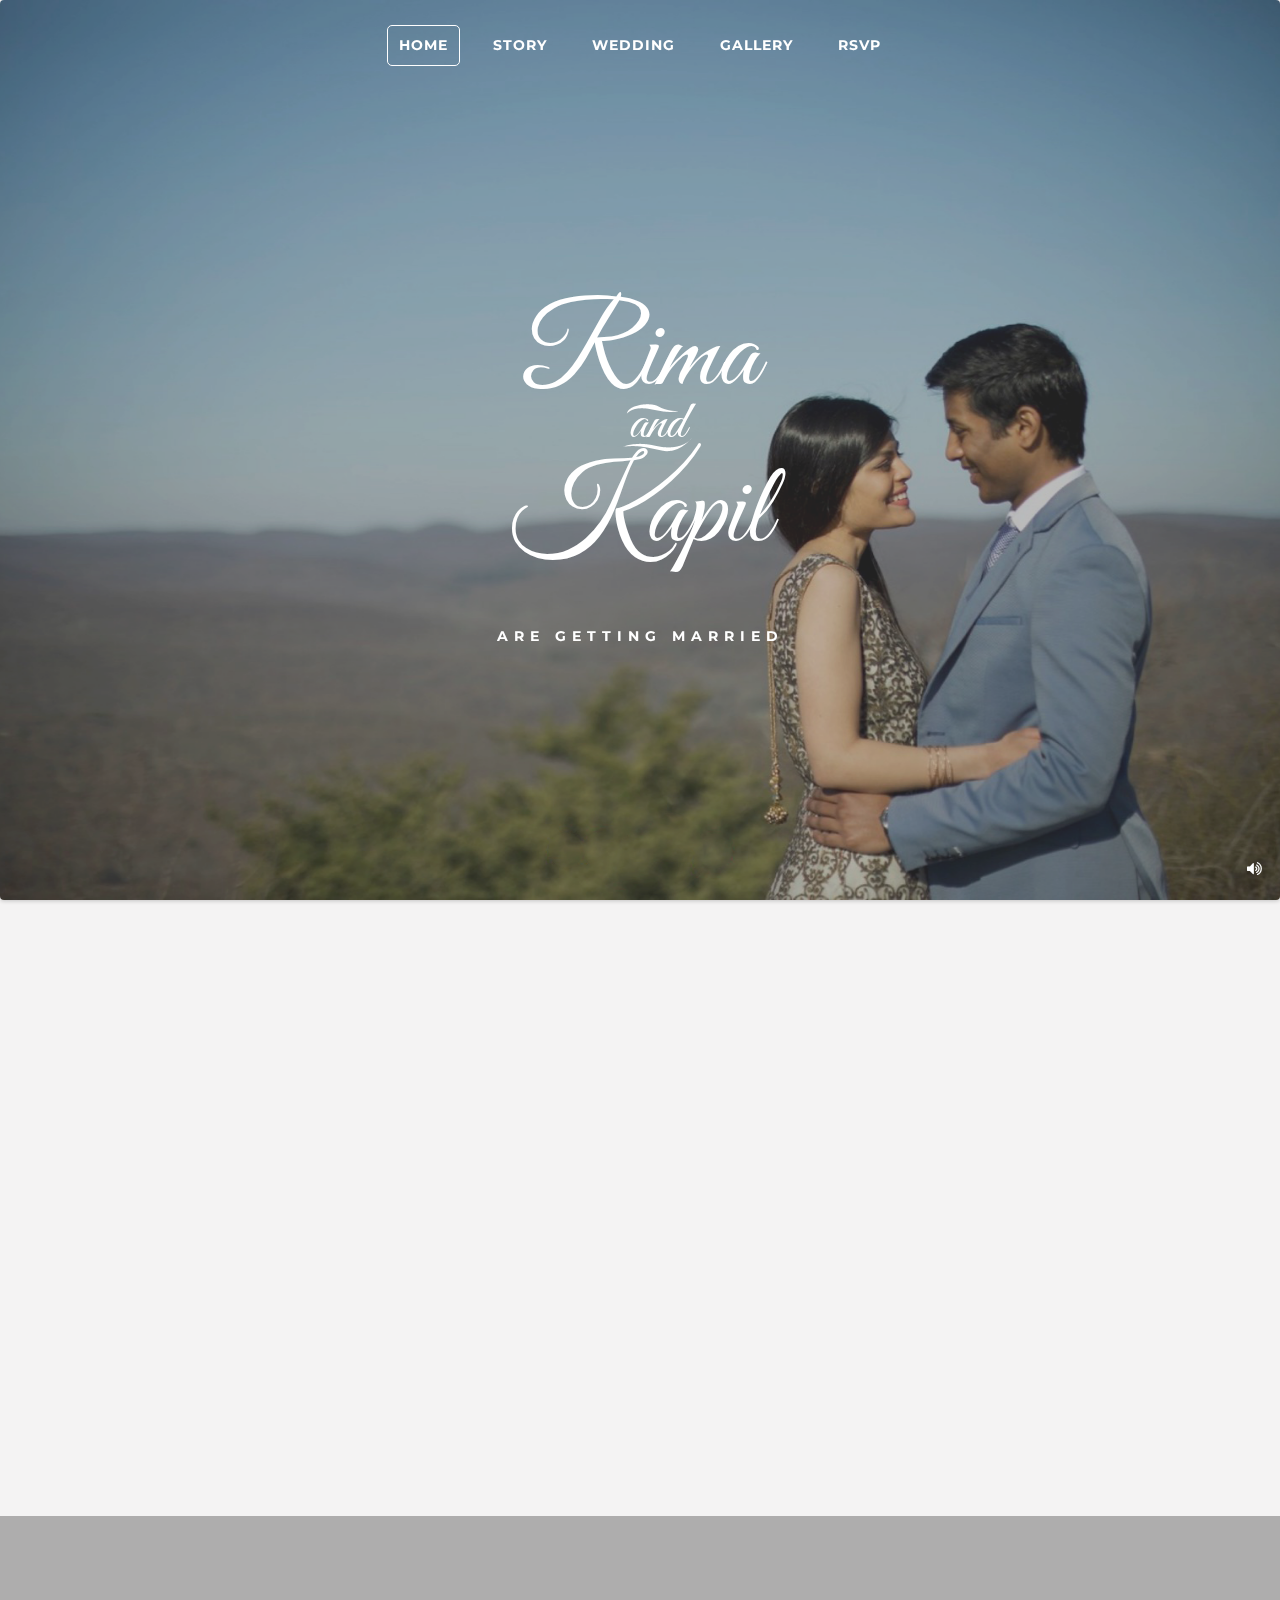
<file: index.html>
<!DOCTYPE html>
<html lang="en">
	<head>
		<meta charset="utf-8">
     	<meta content="width=device-width, initial-scale=1.0" name="viewport">
     	<meta name="description" content="">
      	<meta name="author" content="themeforest.net/user/doubleeight/portfolio">
      	<title>Rima &amp; Kapil</title>
        
        <link rel="icon" href="images/favicon.jpg">
        <!-- Bootstrap -->
    	<link rel="stylesheet" href="css/bootstrap/bootstrap.min.css" type="text/css" media="screen" />
        <!-- Pace -->
        <link rel="stylesheet" href="css/preloader.css"  media="screen">
        <!-- Flexslider -->
        <link rel="stylesheet" href="css/flexslider/flexslider.css" type="text/css">
        <!-- Animate -->
        <link rel="stylesheet" href="css/animate/animate.css" type="text/css">       
        <!-- Countdown -->
        <link rel="stylesheet" href="css/countdown/jquery.countdown.css" type="text/css">
        <!-- Magnific Popup -->
        <link rel="stylesheet" href="css/magnific-popup/magnific-popup.css" type="text/css">
        <!-- Owl Carousel -->
        <link rel="stylesheet" href="css/owlcarousel/owl.carousel.css" type="text/css">
        <link rel="stylesheet" href="css/owlcarousel/owl.theme.css" type="text/css">
        <!-- Icon -->
        <link rel="stylesheet" href="css/fonts/fontello/css/fontello.css" type="text/css" media="screen" />
        <!-- Font -->
        <link href="https://fonts.googleapis.com/css?family=Montserrat:400,700" rel="stylesheet">
        <link href="https://fonts.googleapis.com/css?family=Raleway" rel="stylesheet">
        <link href="https://fonts.googleapis.com/css?family=Great+Vibes" rel="stylesheet">
        <!-- Theme CSS -->
    	<link href="css/style.css" rel="stylesheet" media="screen">
        
        <!-- Skin CSS
    	<link href="css/skin/coral/style.css" rel="stylesheet" media="screen">
        <link href="css/skin/coral/navbar-style.css" rel="stylesheet" media="screen"> -->

		<!-- Global site tag (gtag.js) - Google Analytics -->
		<script async src="https://www.googletagmanager.com/gtag/js?id=UA-118807769-1"></script>
		<script>
		  window.dataLayer = window.dataLayer || [];
		  function gtag(){dataLayer.push(arguments);}
		  gtag('js', new Date());

		  gtag('config', 'UA-118807769-1');
		</script>
		
	</head>

	<body>
    	<!--PRELOADER-->
        <div id="preloader">
        
        	<div class="alignment">
            	<div class="v-align center-middle"> 
            		
                    <div id="heart-on-center" class="spinner-animation"><i class="de-icon-heart"></i></div>
                     
                </div>
            </div>
            
        </div> <!--END of PRELOADER-->
        
        
        <!-- NAVIGATION -->    
    	<header id="nav-header">
        	<nav id="nav-bar" class="top-bar fluid-width transparent nav-center hide-logo-on-desktop sticky-nav animation fadeInDown">
            	
                <div id="nav-wrapper">
                	<!-- NAV LOGO -->
            		<div class="logo-wrapper">
                    	<div class="nav-logo">A<span class="theme-color">+</span>E</div>
                    </div>                   
                    
                    <div id="mobile-nav">
                    	<i class="de-icon-menu"></i>
                    </div>
                
                	<ul id="nav-menu">
                		<li>
                        	<a href="index.html">HOME</a>
                        </li>
                   		<li>
                        	<a href="our-story.html">STORY</a>                            
                        </li>
                    	<li>
                        	<a href="wedding.html">WEDDING</a>
                        </li>
                    	<li><a href="gallery.html">GALLERY</a></li>					
                        <li>
                        	<a href="rsvp.html">RSVP</a>
                        </li>
                	</ul>
                    
                    <div class="clearboth"></div>
                    
                </div>
                
            </nav>
        </header> <!-- END of NAVIGATION -->
        
       	<!-- MAIN SLIDER -->
    	<section id="main-slider" class="flexslider fullscreen">      	
            
            <!-- MAIN SLIDER TITLE OUTTER WRAPPER -->
        	<div class="slide-title-outter-wrapper">
            	
            	<!-- MAIN SLIDER TITLE INNER WRAPPER -->
				<div class="slide-title-inner-wrapper">
                                
                    <!-- TITLE -->
					<div class="slide-title align-middle">
                    
                    	<div class="container">
                        	<div class="row">
                        		<div class="col-md-12">
									
                                    <div id="slide-couplename-wrapper" class="animation delay1 fadeInUp">
                                    
                                    	<div id="slide-couplename" class="scale75-onmobile">
                                            <div id="slide-his-name">
                                        		Rima
                                        	</div>
                                        	<div id="slide-and-text">
				                            	<div id="curve-graphic">
                                            		<img src="images/and-banner.png" alt="">
                                            	</div>
                                           	 	<div id="and-text">
                                        			and
                                           		</div>
                                        	</div>
                                        	<div id="slide-her-name">
                                        		Kapil
                                        	</div>
                                        </div>
                                        <h1 id="slide-other-text" class="animation delay2 fadeInUp">
                                        	ARE GETTING MARRIED
                                        </h1>
                                        
                                    </div>
                                                            
								</div> 
							</div>
						</div>
                        
					</div> 
                                
				</div><!-- END of MAIN SLIDER TITLE INNER WRAPPER -->
                
			</div> <!-- END of MAIN SLIDER TITLE OUTTER WRAPPER -->
                         
            <!-- MAIN SLIDER IMAGES -->
            
  			<ul class="slides">
            	
                
    			<li>
                	<!-- SLIDE IMAGE -->
                	<div data-stellar-ratio="0.5" class="slide-image loop-animation zoom" style="background-image:url(images/index/7977X3.jpg); background-position:center 80%;">
                    </div>
                    
                    <!-- SLIDE OVERLAY -->
                    <div class="slide-overlay" style="opacity:0.3"> </div> 
                                                      
    			</li>
                
                <li>
                	<!-- SLIDE IMAGE -->
                	<div data-stellar-ratio="0.5" class="slide-image loop-animation zoom" style="background-image:url(images/index/7799X3.jpg);">
                    </div>
                    
                    <!-- SLIDE OVERLAY -->
                    <div class="slide-overlay" style="opacity:0.3"> </div> 
                                                      
    			</li>
                
                <li>
                	<!-- SLIDE IMAGE -->
                	<div data-stellar-ratio="0.5" class="slide-image loop-animation zoom" style="background-image:url(images/index/7686X3.jpg);">
                    </div>
                    
                    <!-- SLIDE OVERLAY -->
                    <div class="slide-overlay" style="opacity:0.3"> </div> 
                                                      
    			</li>
         
    			
  			</ul><!-- END of MAIN SLIDER IMAGES -->    
            
            <!-- BACKGROUND MUSIC -->
            <div class="video-audio-control">
            	<!-- HTML5 Audio -->
            	<a id="mute-html-audio" href="#">
        			<div class="de-icon light-1 small-size inline">
            			<i class="de-icon-volume-up"></i>
            		</div>
        		</a>                
                
                <audio id="html-audio" src="audio/aajibadat_edited.mp3" autoplay loop>
					Your browser does not support the audio element.
				</audio>                
            </div>
            <!-- END oF BACKGROUND MUSIC -->         
			
		</section><!-- END of MAIN SLIDER -->
        
        
        
        <!--CONTENT SECTION-->
        <section id="content">
        
        	<!--ATTENDING SECTION-->    
            <section id="attending-section" class="section-block more-grey">
            	<div class="container">
                	<div class="row">
                    	<div class="col-md-offset-1 col-md-10 text-center">
	                        <h2 class="h4 animation fadeInUp">RIKAP 2018</h2>
                            <p class="intro-text animation fadeInUp">Day by day, we are growing only more excited to inaugurate the next stage of our lives with those who have shaped and inspired us along the way. Through this website we hope to share the memories that brought us together and count down to many more that we are waiting to make with you.</p>                                
                        </div>
                    </div>
                    <div class="row">
	                    <div class="col-md-offset-2 col-md-8 text-center">
                    		<div id="countdown" class="countdown box-countdown animation fadeInUp"></div>
                        </div>
                    </div>
                    <div class="row">
	                    <div class="col-md-offset-2 col-md-8 text-center">
                    		<a href="rsvp.html" class="de-button small rounded animation fadeInUp">
                                RSVP
                            </a> 
                        </div>
                    </div>
                </div>            	
            </section>
            <!-- END of ATTENDING SECTION-->     
        
                   
            
        </section>
        
        <!-- FOOTER SECTION -->
            <footer>
            	<div class="image-divider fixed-height" style="background-image:url(images/index/8424e2.jpg);" data-stellar-background-ratio="0.5" >
                
                	<div class="divider-overlay"></div>
                    
                    <!-- Use Center Middle Alignment to align middle the content for fixed-height parallax -->
                    <div class="alignment"> 
                    	<div class="v-align center-middle">                  	
                    
                    		<div class="container">                 	 
                    			<div class="row">
                        			<div class="col-md-12">
                          				
                                        <div id="thank-you" class="scale75-onmobile">                                  
                     						<div id="thank" class="animation fadeInUp">
                                            	Thank
                                            </div>
                                            <div id="you" class="animation fadeInUp">
                                            	You
                                            </div>                                            
                                        </div>
                                        <h6 class="animation delay1 fadeInUp" style="letter-spacing:6px;">RIMA & KAPIL</h6>
                     
                     				</div>
                     			</div>
                     		</div>
                     
                     	</div>
                   	</div>
                    
                </div>
            </footer>
           
            
		<!-- jQuery -->
    	<script src="js/jquery-1.11.1.min.js"></script>
        <!-- Pace -->
        <script src="js/pace/pace.min.js"></script> 
    	<!-- Bootstrap -->
    	<script src="js/bootstrap/bootstrap.min.js"></script>  	
        <!-- Device JS -->
        <script src="js/devicejs/device.min.js"></script>  
        <!-- SmoothScroll -->
        <script src="js/smoothscroll/jquery.smooth-scroll.min.js"></script>
        <!-- Flexslider -->
        <script src="js/flexslider/jquery.flexslider-min.js"></script> 
        <!-- Waypoint -->
        <script src="js/waypoint/jquery.waypoints.min.js"></script>
        <!-- DoubleTapToGo -->
        <script src="js/jquery-ui-widget/jquery.ui.widget.min.js"></script>
        <script src="js/jquery-doubletaptogo/jquery.dcd.doubletaptogo.min.js"></script>
        <!-- Stellar -->
        <script src="js/stellar/jquery.stellar.min.js"></script>
        <!-- Masonry -->
        <script src="js/masonry/masonry.pkgd.min.js"></script>
        <!-- Countdown -->
        <script src="js/countdown/jquery.plugin.min.js"></script>
        <script src="js/countdown/jquery.countdown.min.js"></script>
        <!-- Magnific Popup -->
        <script src="js/magnific-popup/jquery.magnific-popup.min.js"></script>
        <!-- Owl Carousel -->
        <script src="js/owlcarousel/owl.carousel.min.js"></script>
        
        <!-- Custom Core Script -->
        <script type="text/javascript" src="js/script.js"></script>        
        <!-- Custom Additional Script -->
        <script type="text/javascript" src="js/main-slider-fade.js"></script>      
		<script type="text/javascript" src="js/audio-control.js"></script>
          
	</body>
</html>
</file>
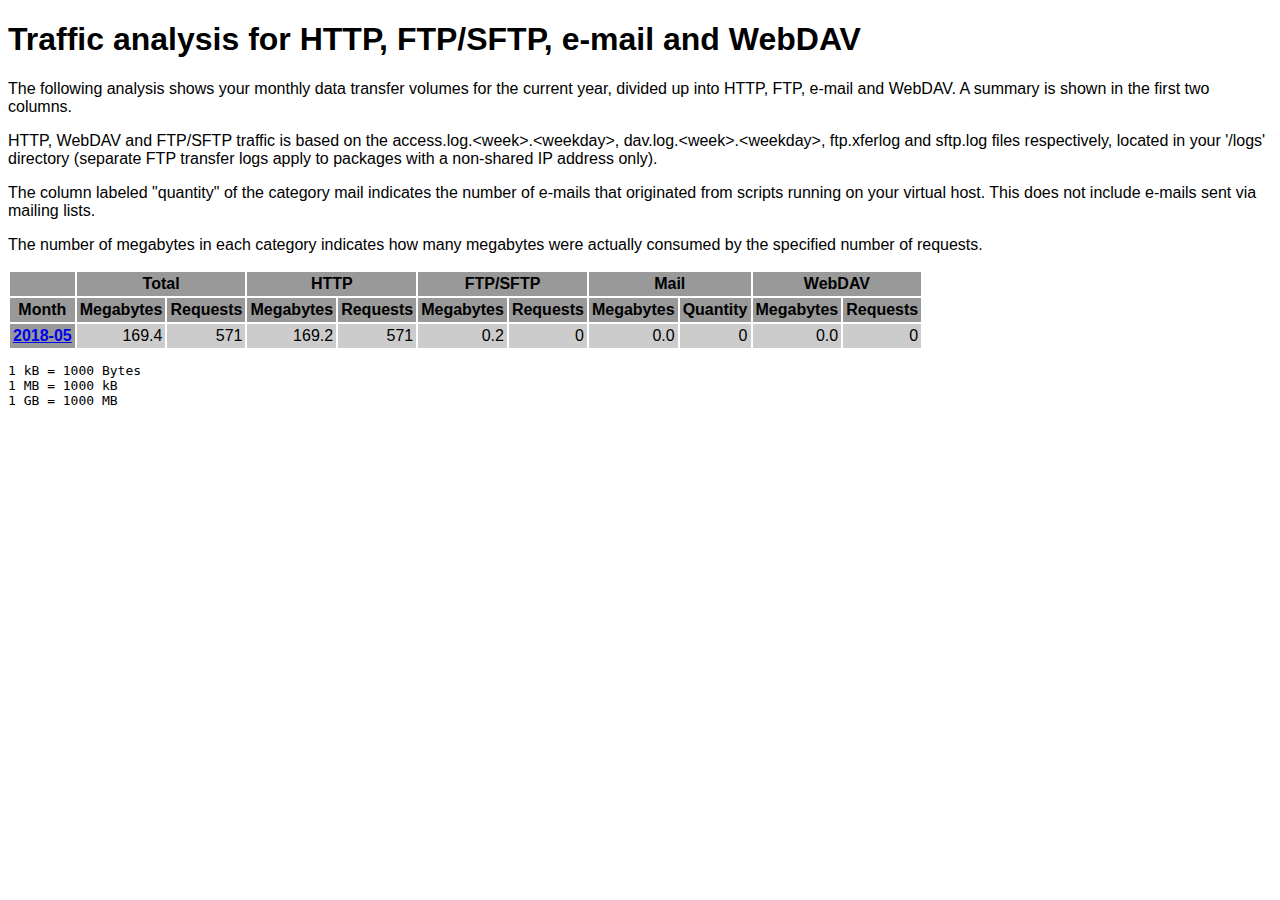
<file: logs/traffic.html/index.html>
<!DOCTYPE HTML PUBLIC "-//W3C//DTD HTML 4.01 Transitional//EN" "http://www.w3.org/TR/html4/loose.dtd">

<html>
<head>
<meta http-equiv="Content-Type" content="text/html; charset=utf-8">
<title>traffic.html</title>
<style type="text/css">
<!--
  em,h1,h2,h3,h4,h5,h6,form,input,br,hr,p,td,th,li,ul {
  font-family:Verdana,Arial,Helvetica,sans-serif; }

  td {color:#000000; background-color:#cccccc;}

  th {color:#000000; background-color:#999999;}
-->
</style>
</head>

<body bgcolor="#FFFFFF">


<!-- HEADER -->
<h1>Traffic analysis for HTTP, FTP/SFTP, e-mail and WebDAV</h1>
<p>
The following analysis shows your monthly data transfer volumes for
the current year, divided up into HTTP, FTP, e-mail and WebDAV.
A summary is shown in the first two columns.
</p>

<p>
HTTP, WebDAV and FTP/SFTP traffic is based on the access.log.&lt;week&gt;.&lt;weekday&gt;,
dav.log.&lt;week&gt;.&lt;weekday&gt;, ftp.xferlog and sftp.log files
respectively, located in your '/logs' directory (separate FTP transfer logs
apply to packages with a non-shared IP address only).
</p>

<p>
The column labeled "quantity" of the category mail indicates the number
of e-mails that originated from scripts running on your virtual host.
This does not include e-mails sent via mailing lists.
</p>

<p>
The number of megabytes in each category indicates how many megabytes
were actually consumed by the specified number of requests.
</p>

<table border="0" cellspacing="2" cellpadding="3">
<thead>
<tr>
<th></th>
<th colspan="2">Total</th>
<th colspan="2">HTTP</th>
<th colspan="2">FTP/SFTP</th>
<th colspan="2">Mail</th>
<th colspan="2">WebDAV</th>
</tr>
</thead>
<tbody>
<tr>
<th>Month</th>
<th>Megabytes</th><th>Requests</th>
<th>Megabytes</th><th>Requests</th>
<th>Megabytes</th><th>Requests</th>
<th>Megabytes</th><th>Quantity</th>
<th>Megabytes</th><th>Requests</th>
</tr>
<tr><th><a href="05.html">2018-05</a></th>
<td align="right">169.4</td><td align="right" style="border-left:0px;">571</td>
<td align="right">169.2</td><td align="right" style="border-left:0px;">571</td>
<td align="right">0.2</td><td align="right" style="border-left:0px;">0</td>
<td align="right">0.0</td><td align="right" style="border-left:0px;">0</td>
<td align="right">0.0</td><td align="right" style="border-left:0px;">0</td>
</tr>
<!-- 2018-05 169.397 571 169.186 571 0.209 0 0.002 0 0.000 0 -->
</tbody>
</table>

<!-- FOOTER -->
<pre>
1 kB = 1000 Bytes
1 MB = 1000 kB
1 GB = 1000 MB
</pre>


</body>
</html>
</file>
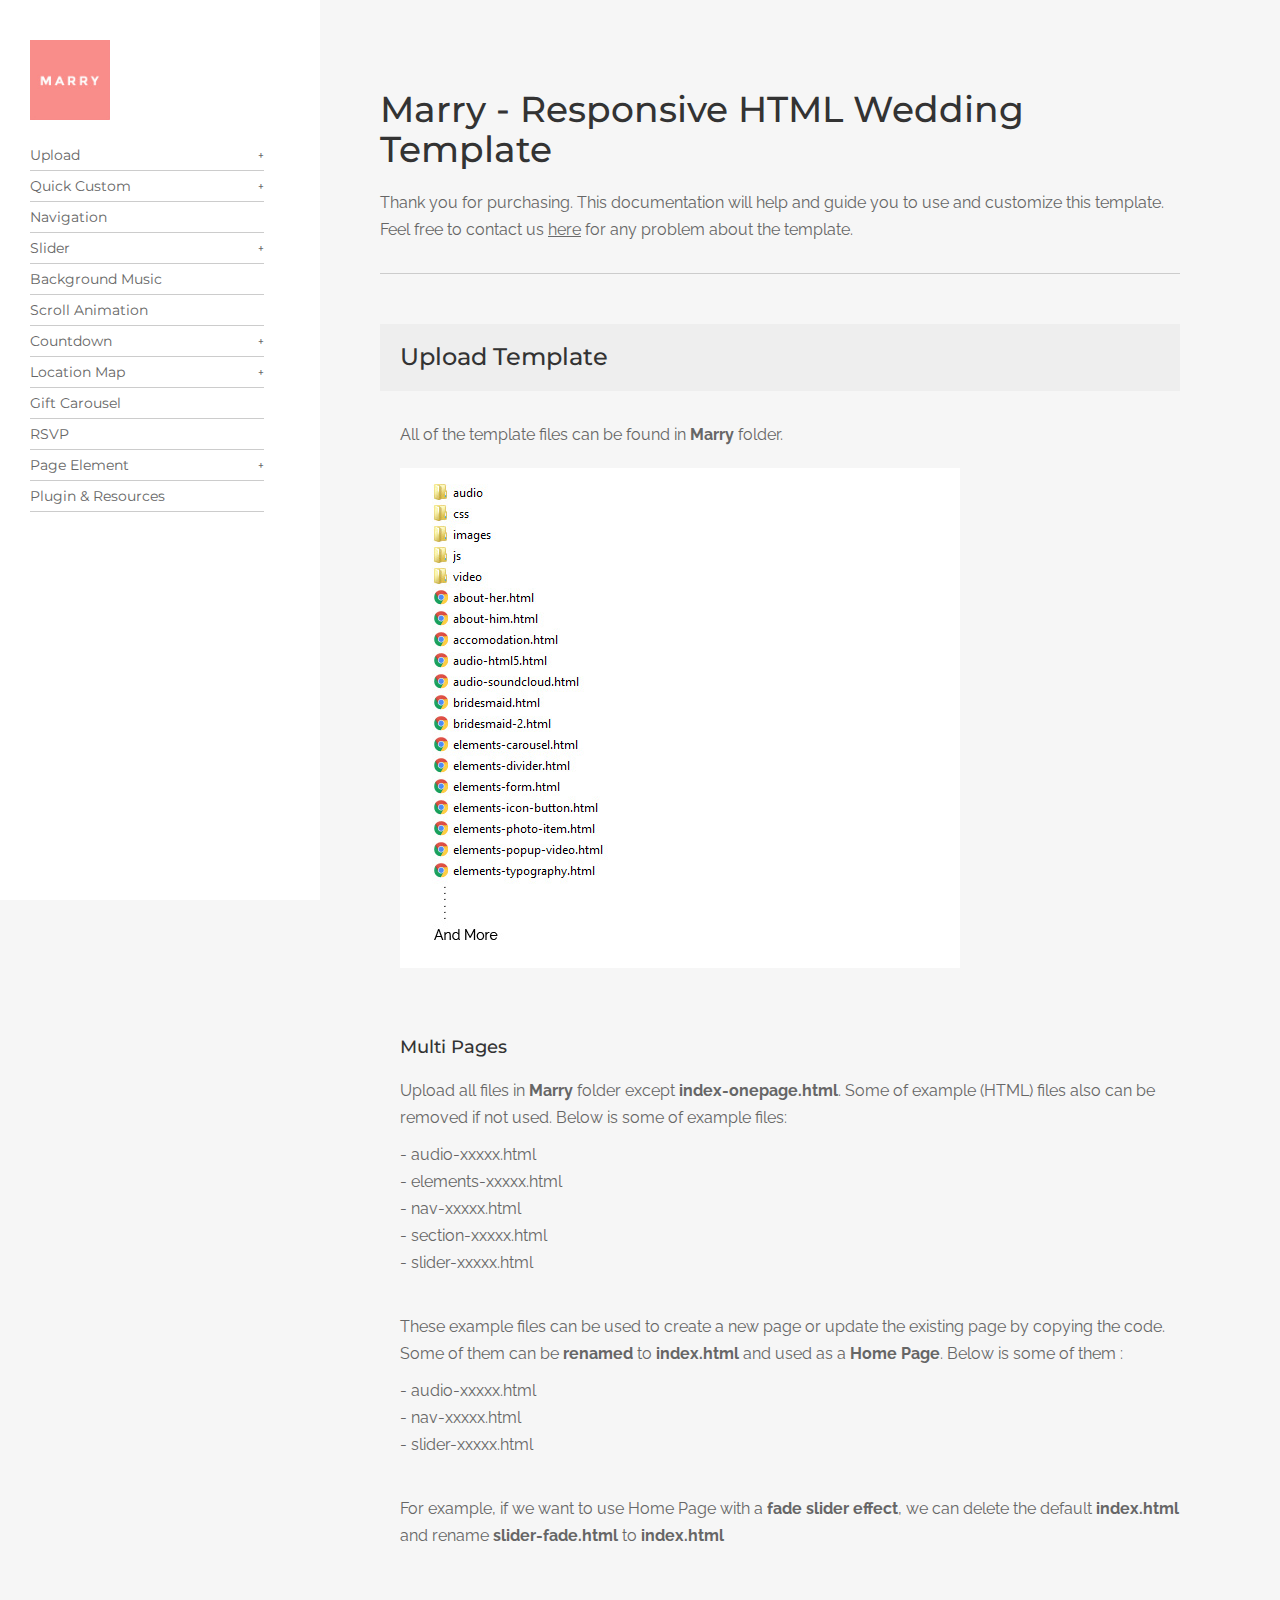
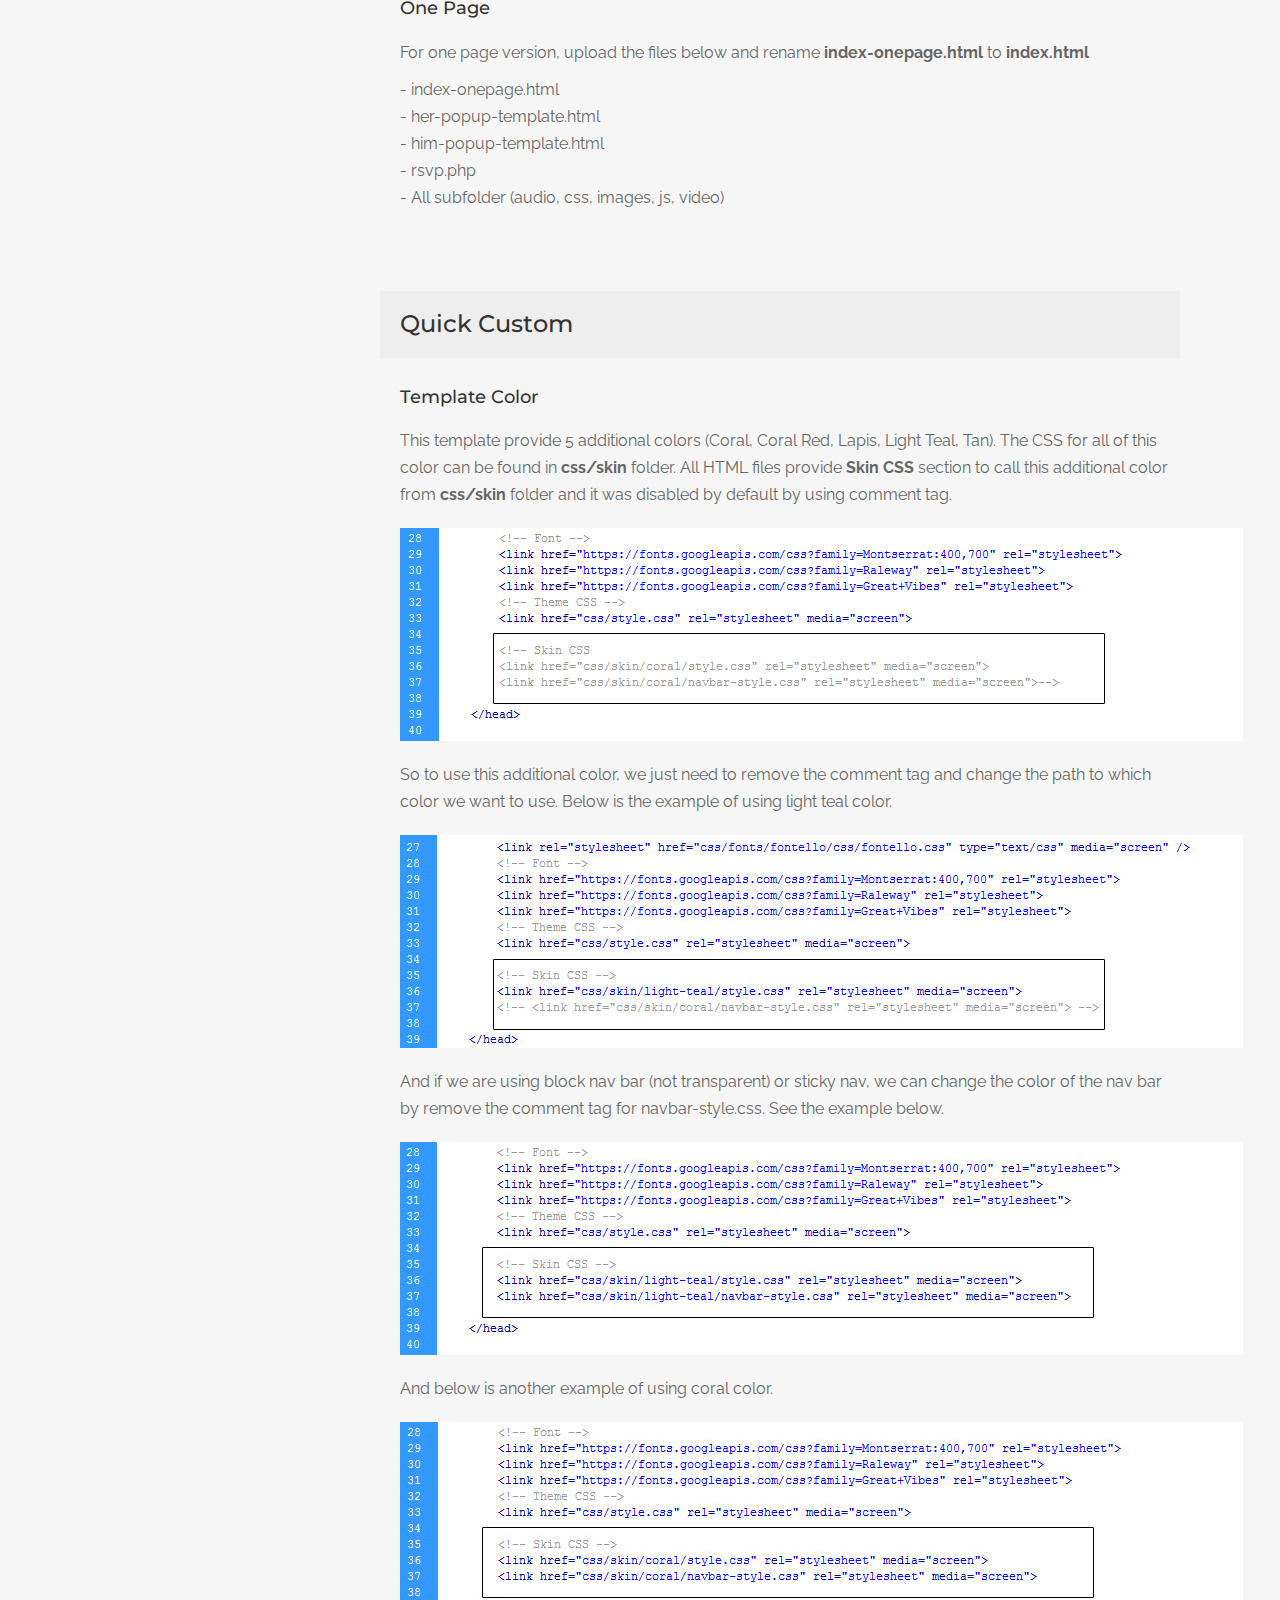
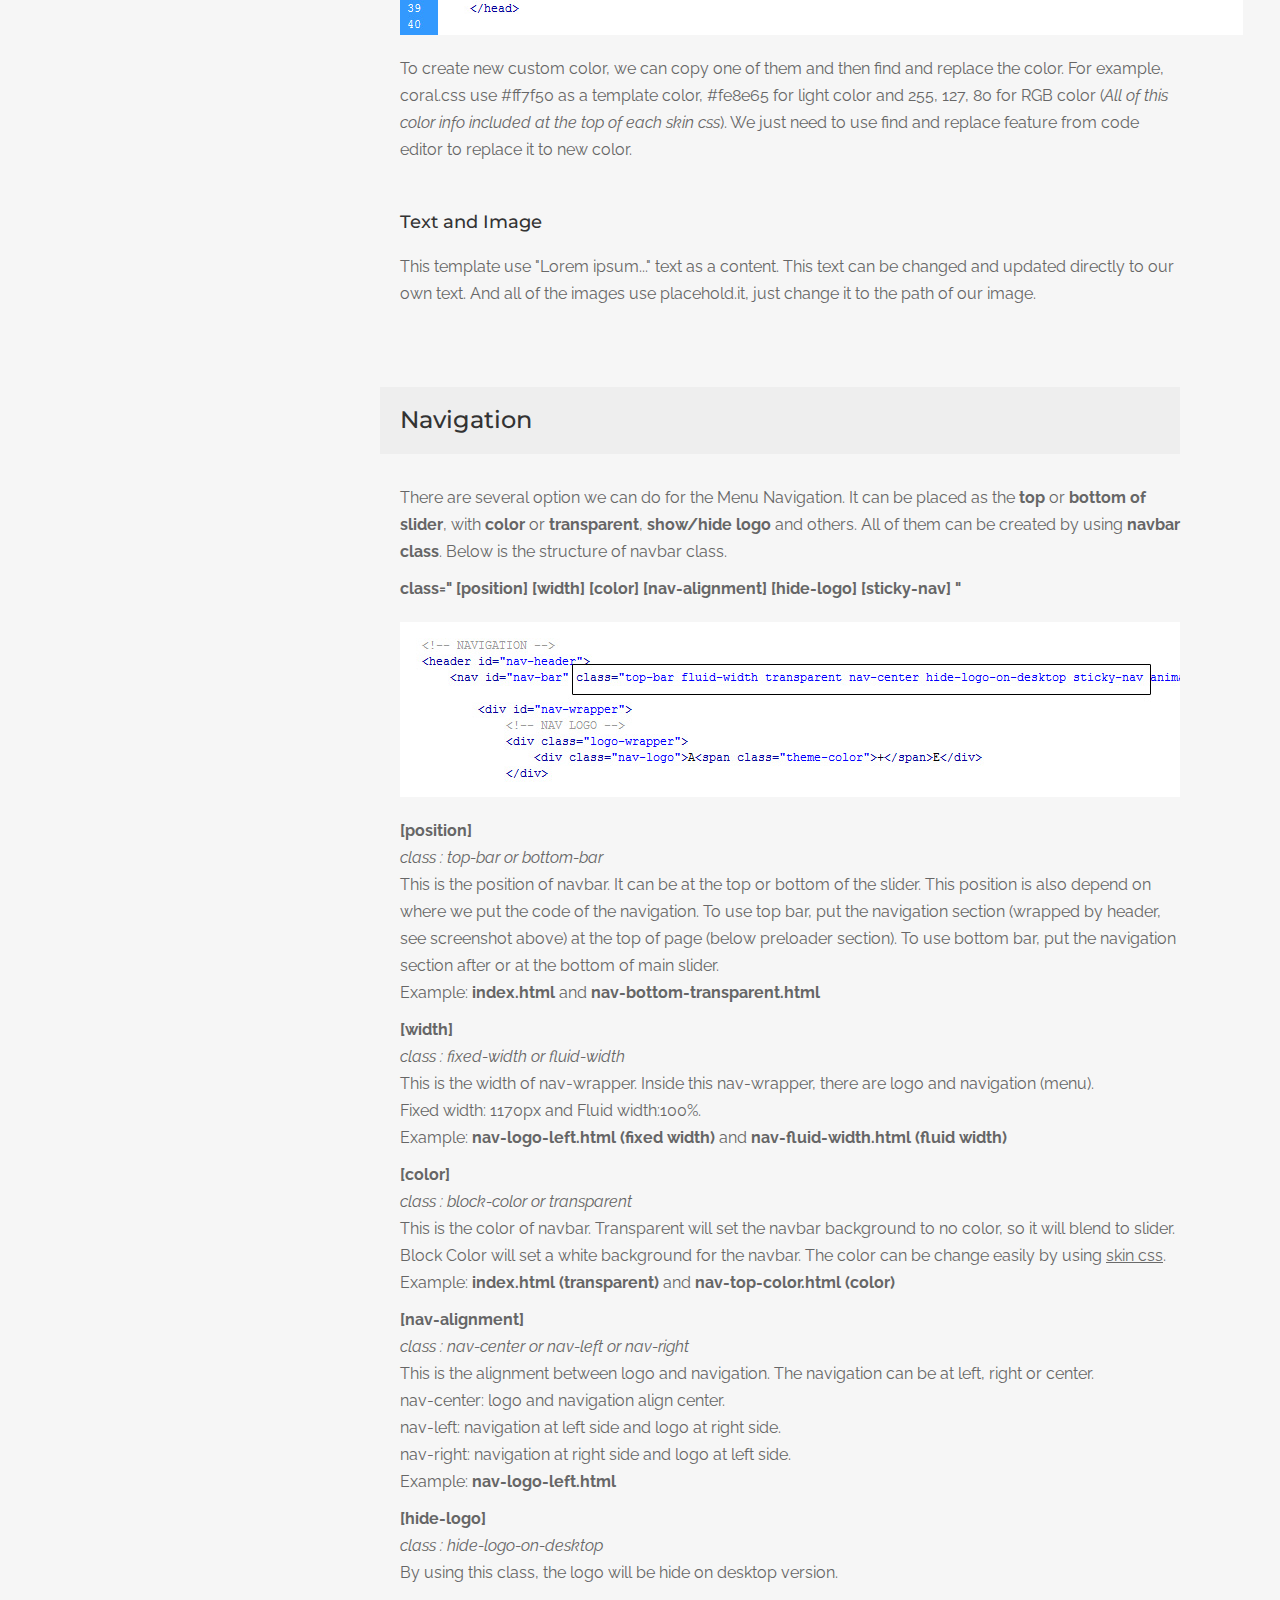
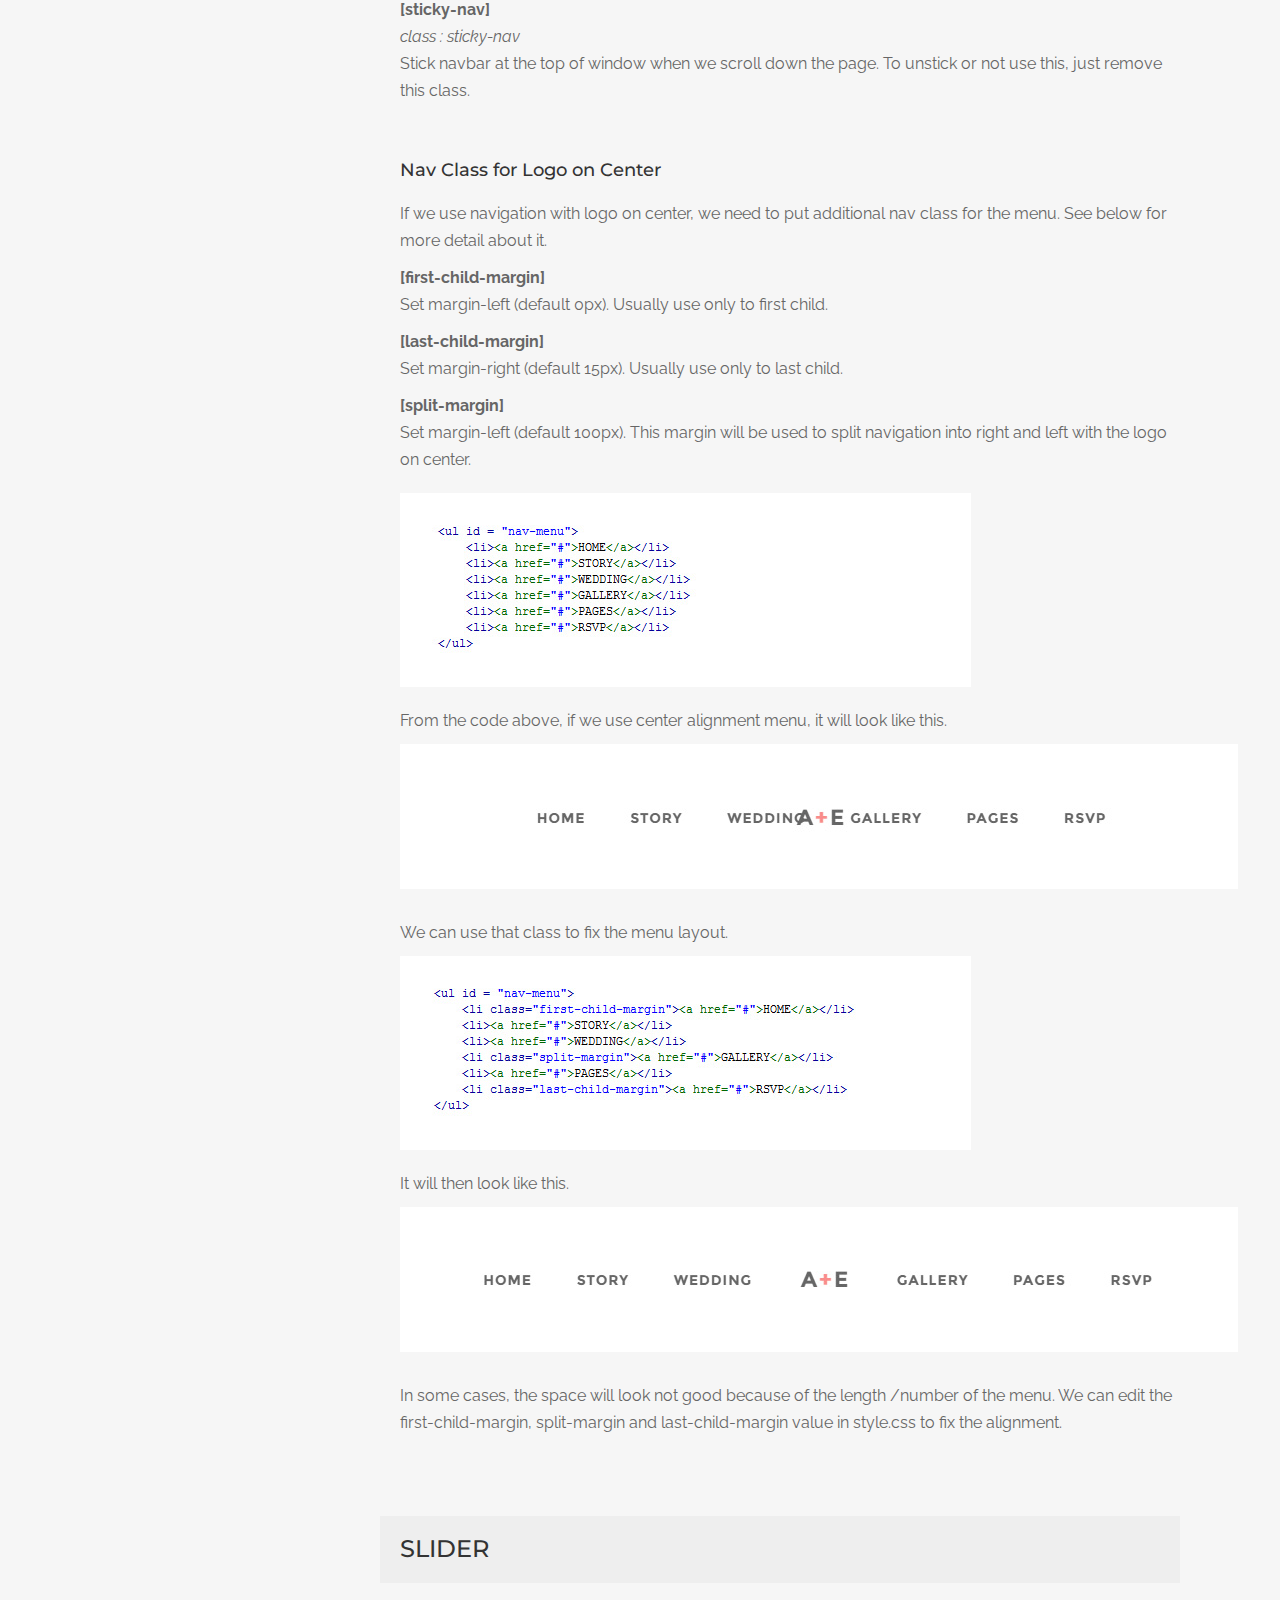
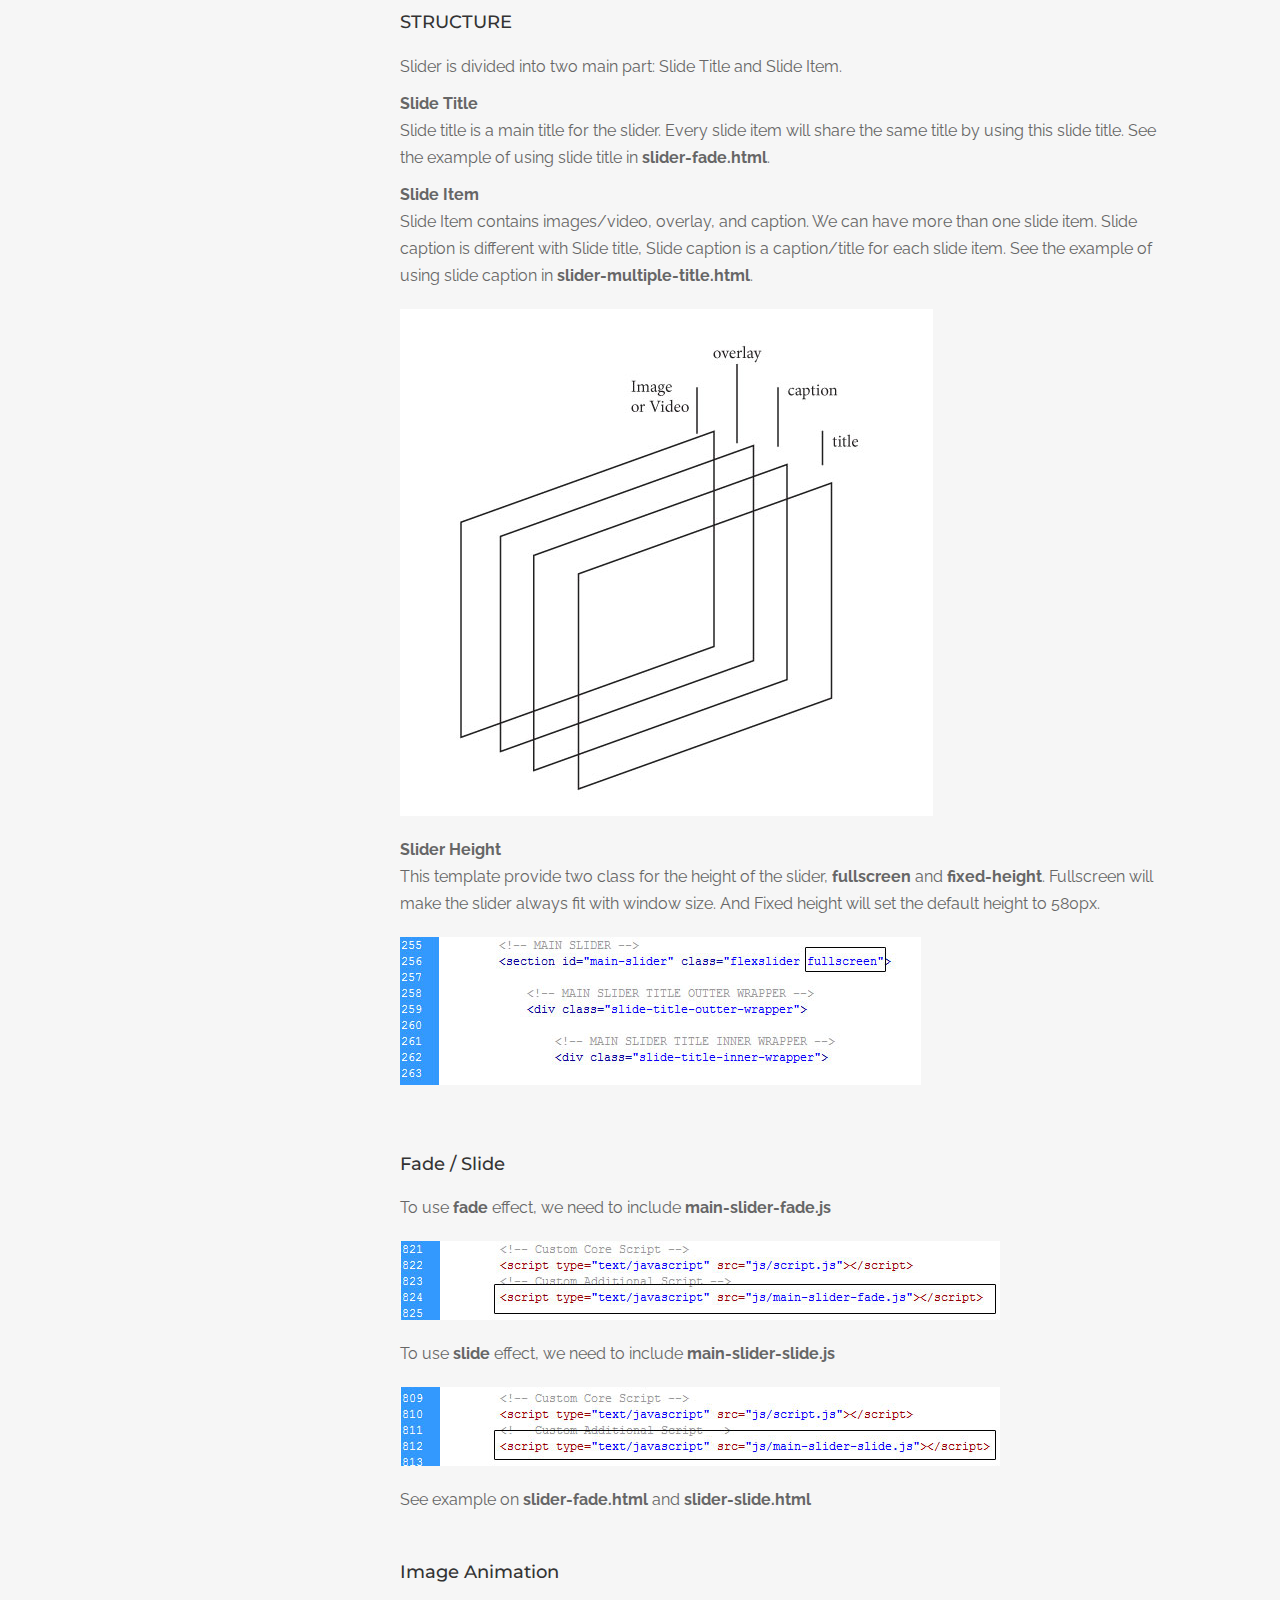
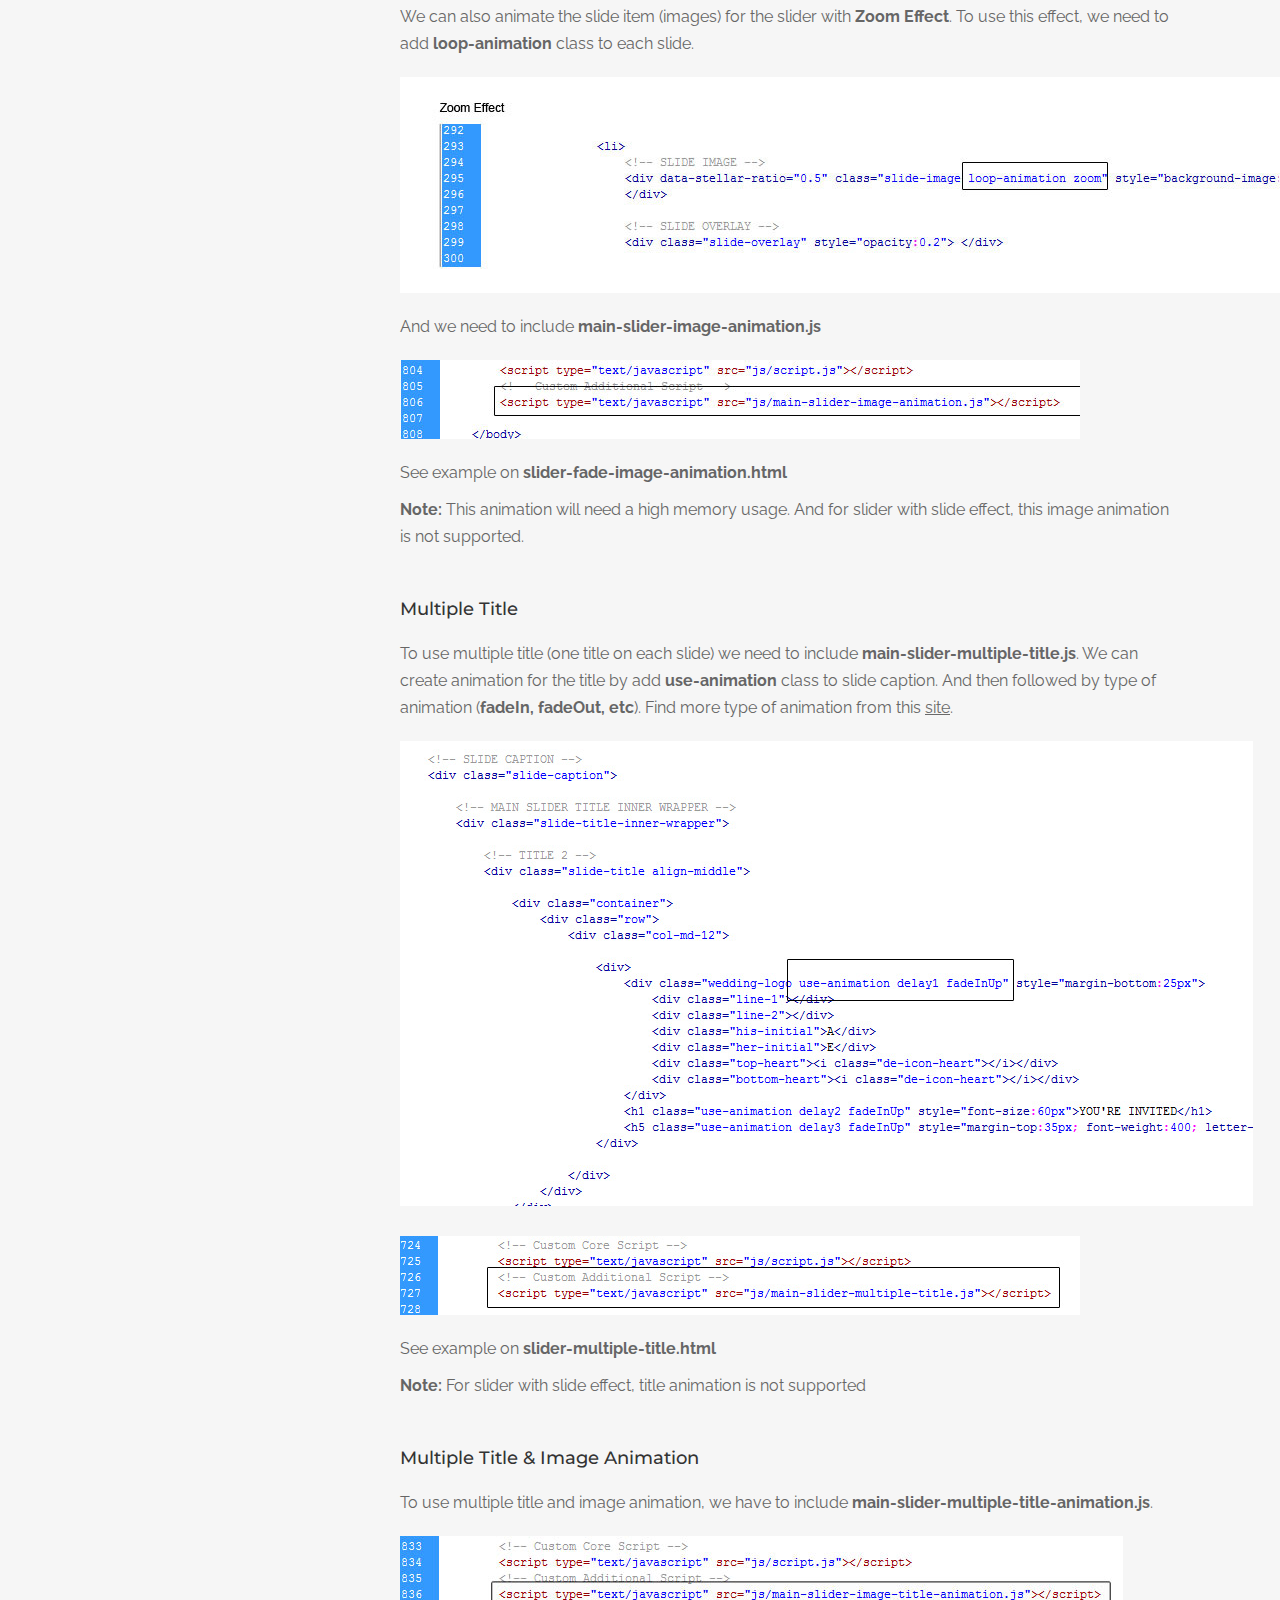
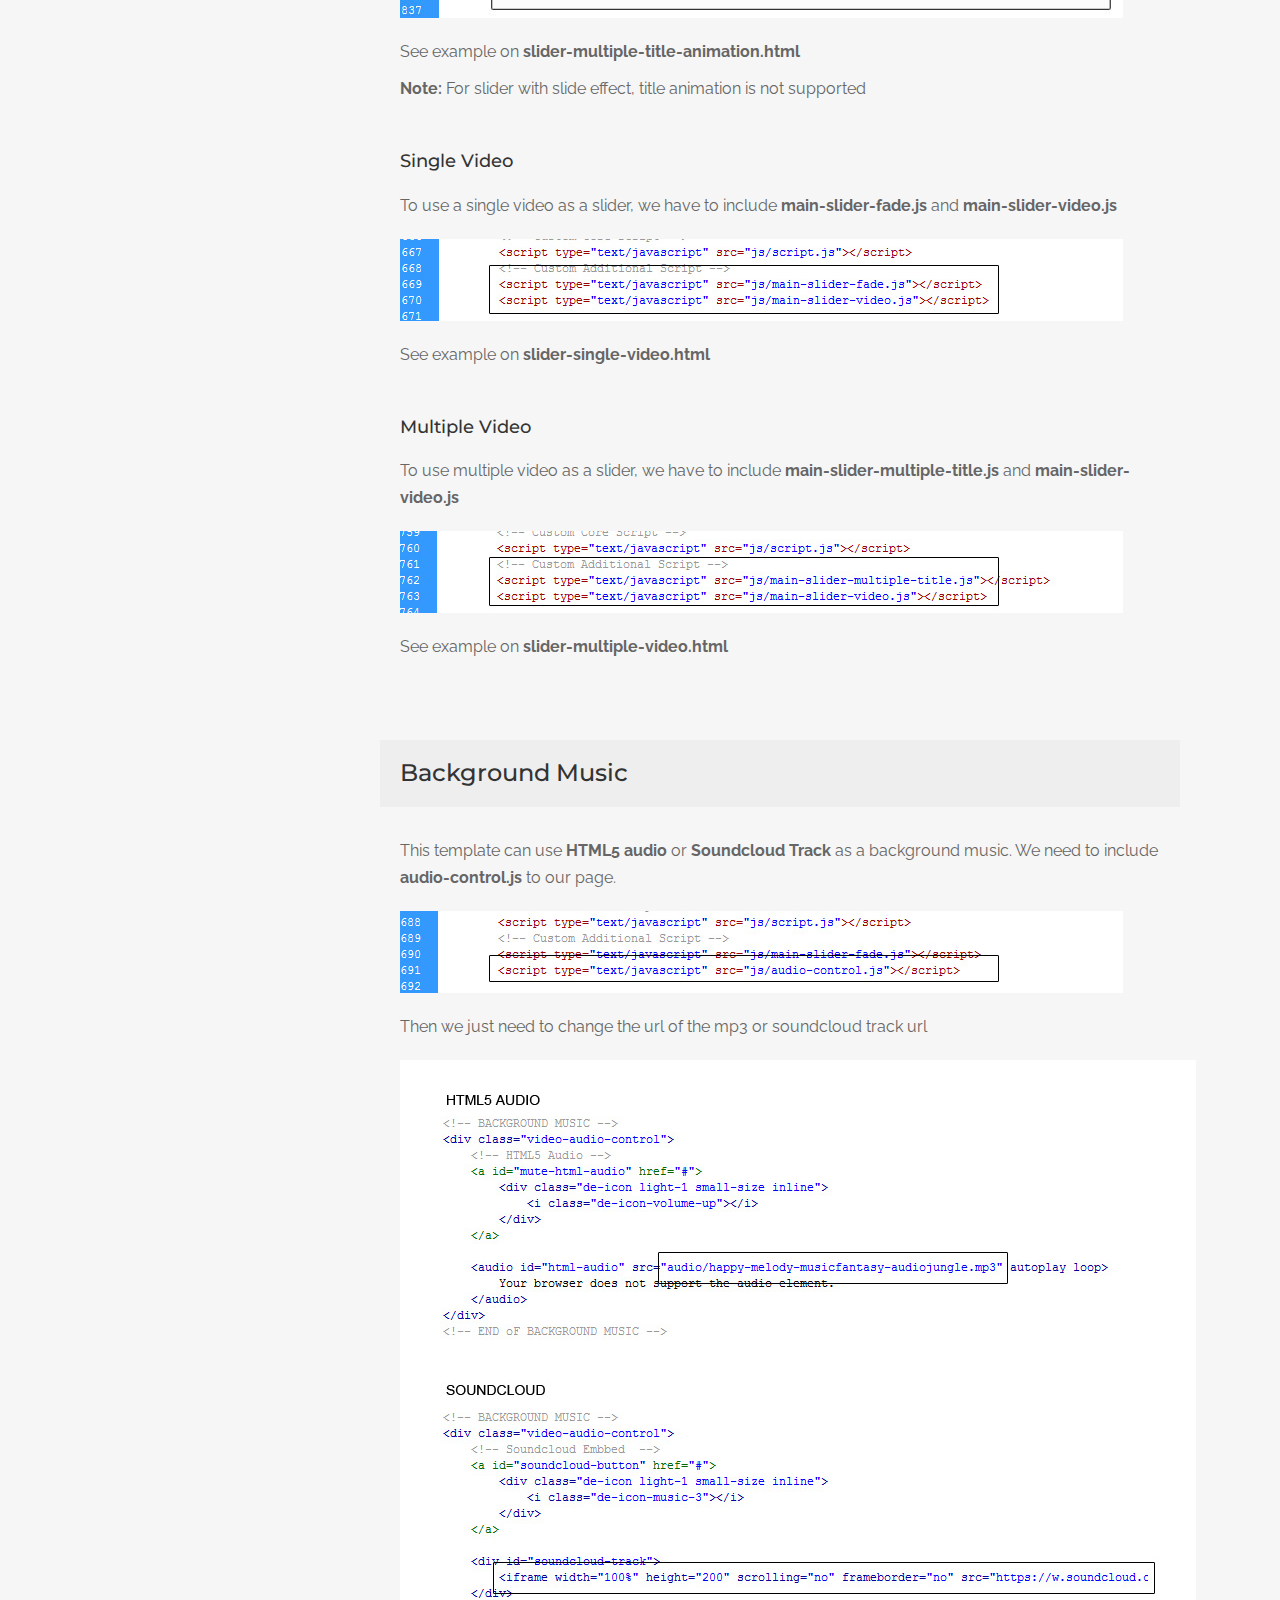
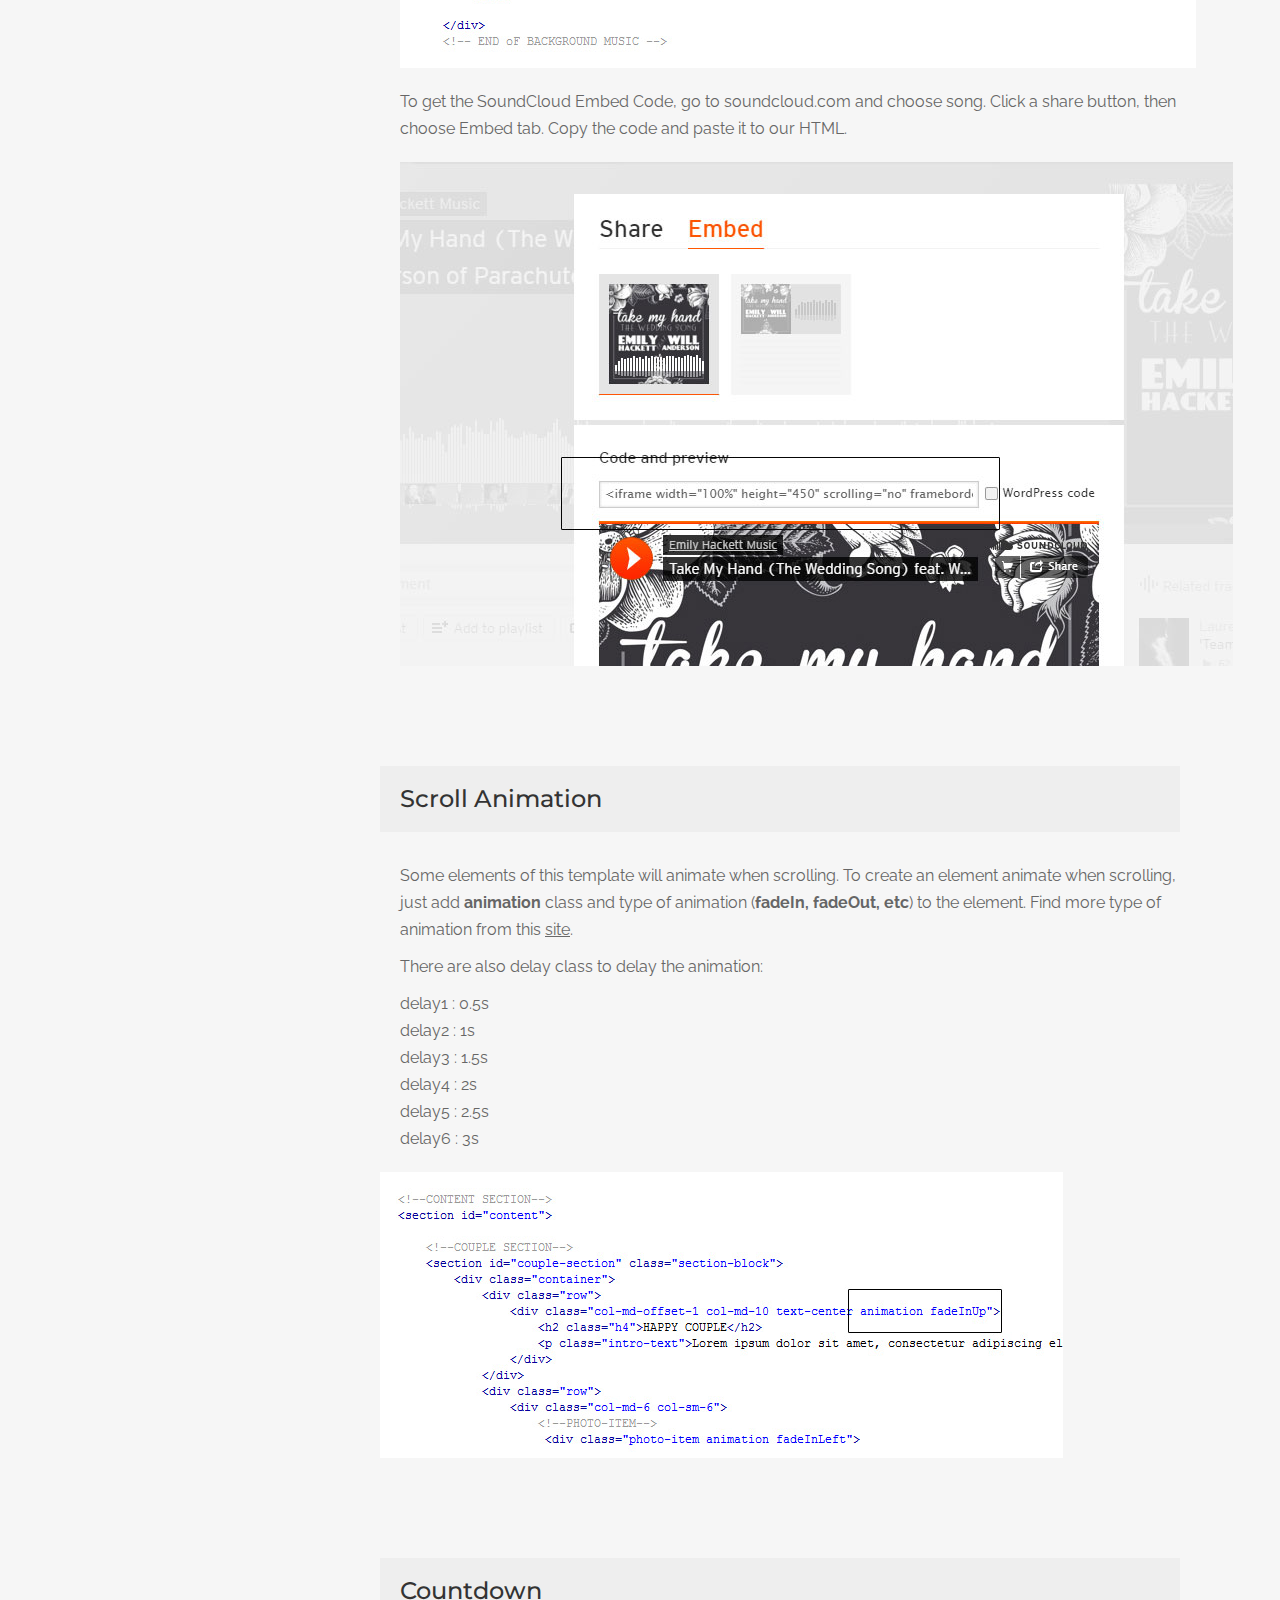
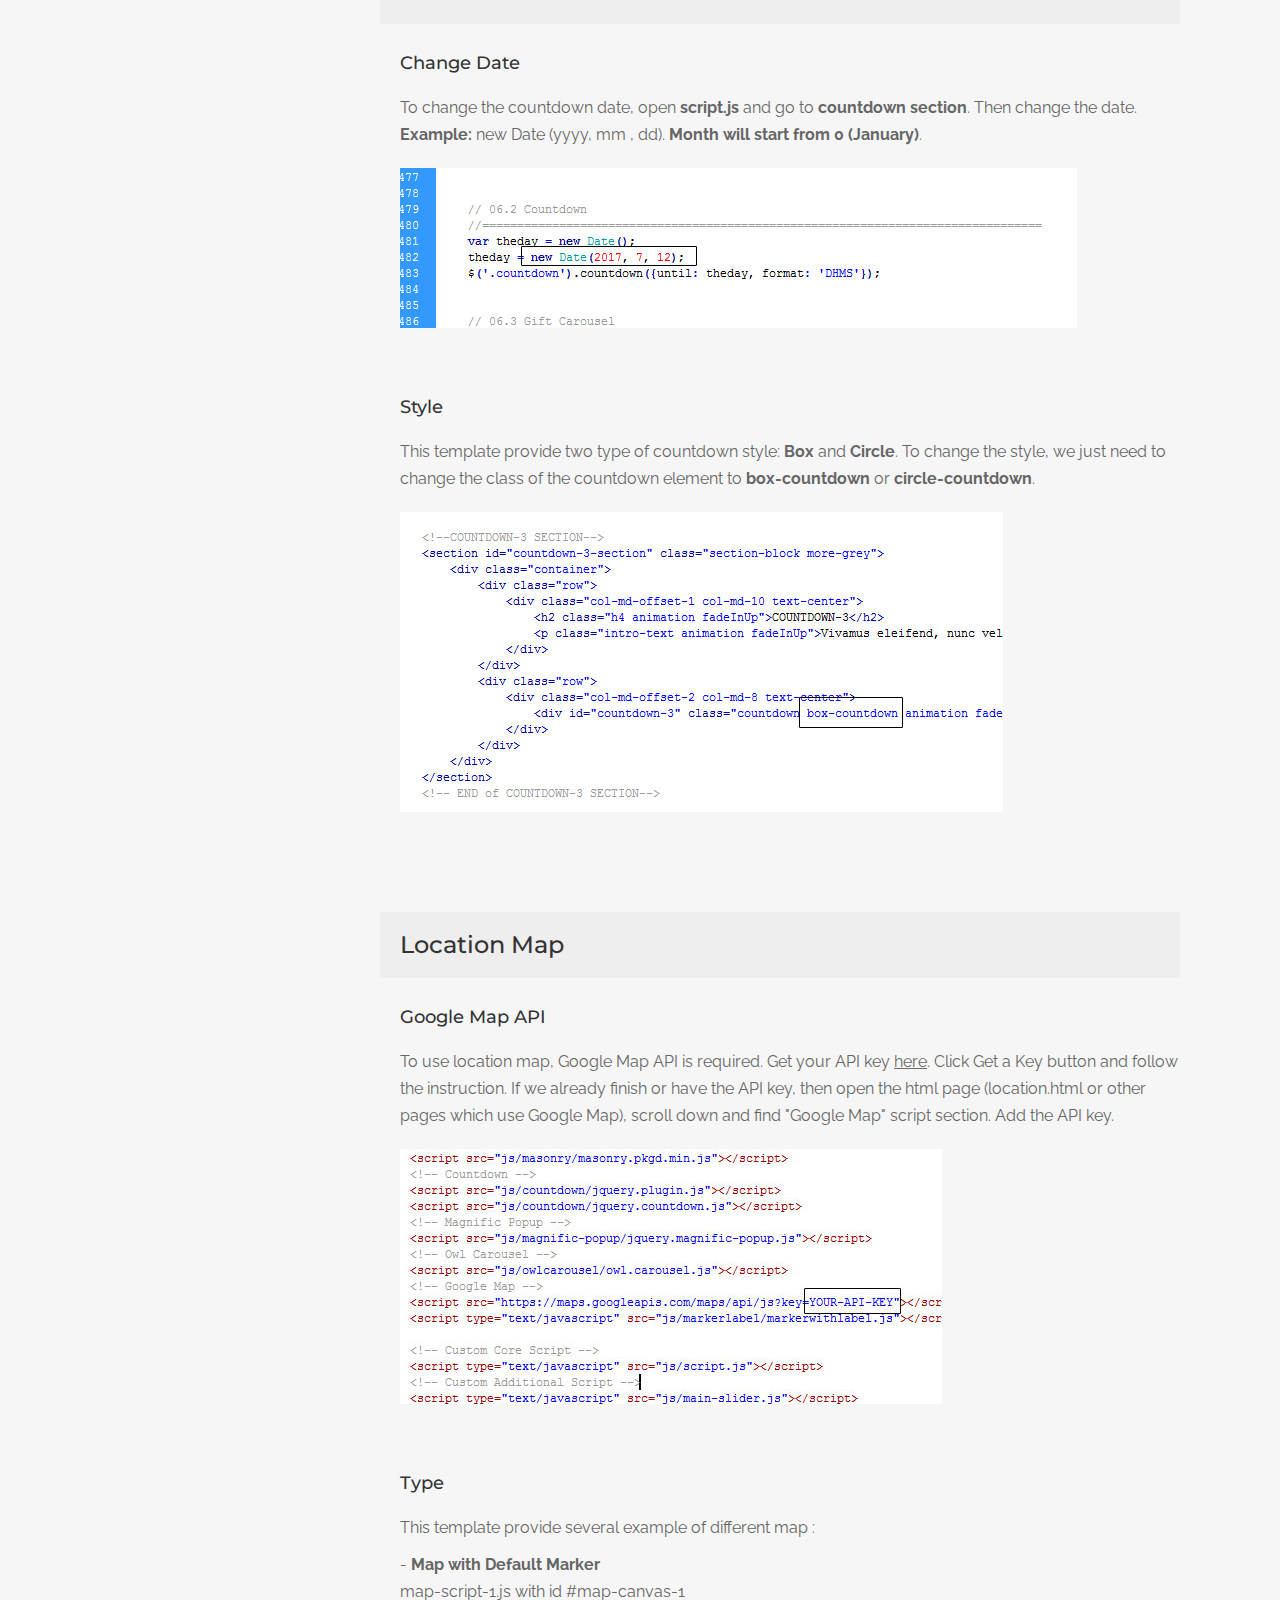
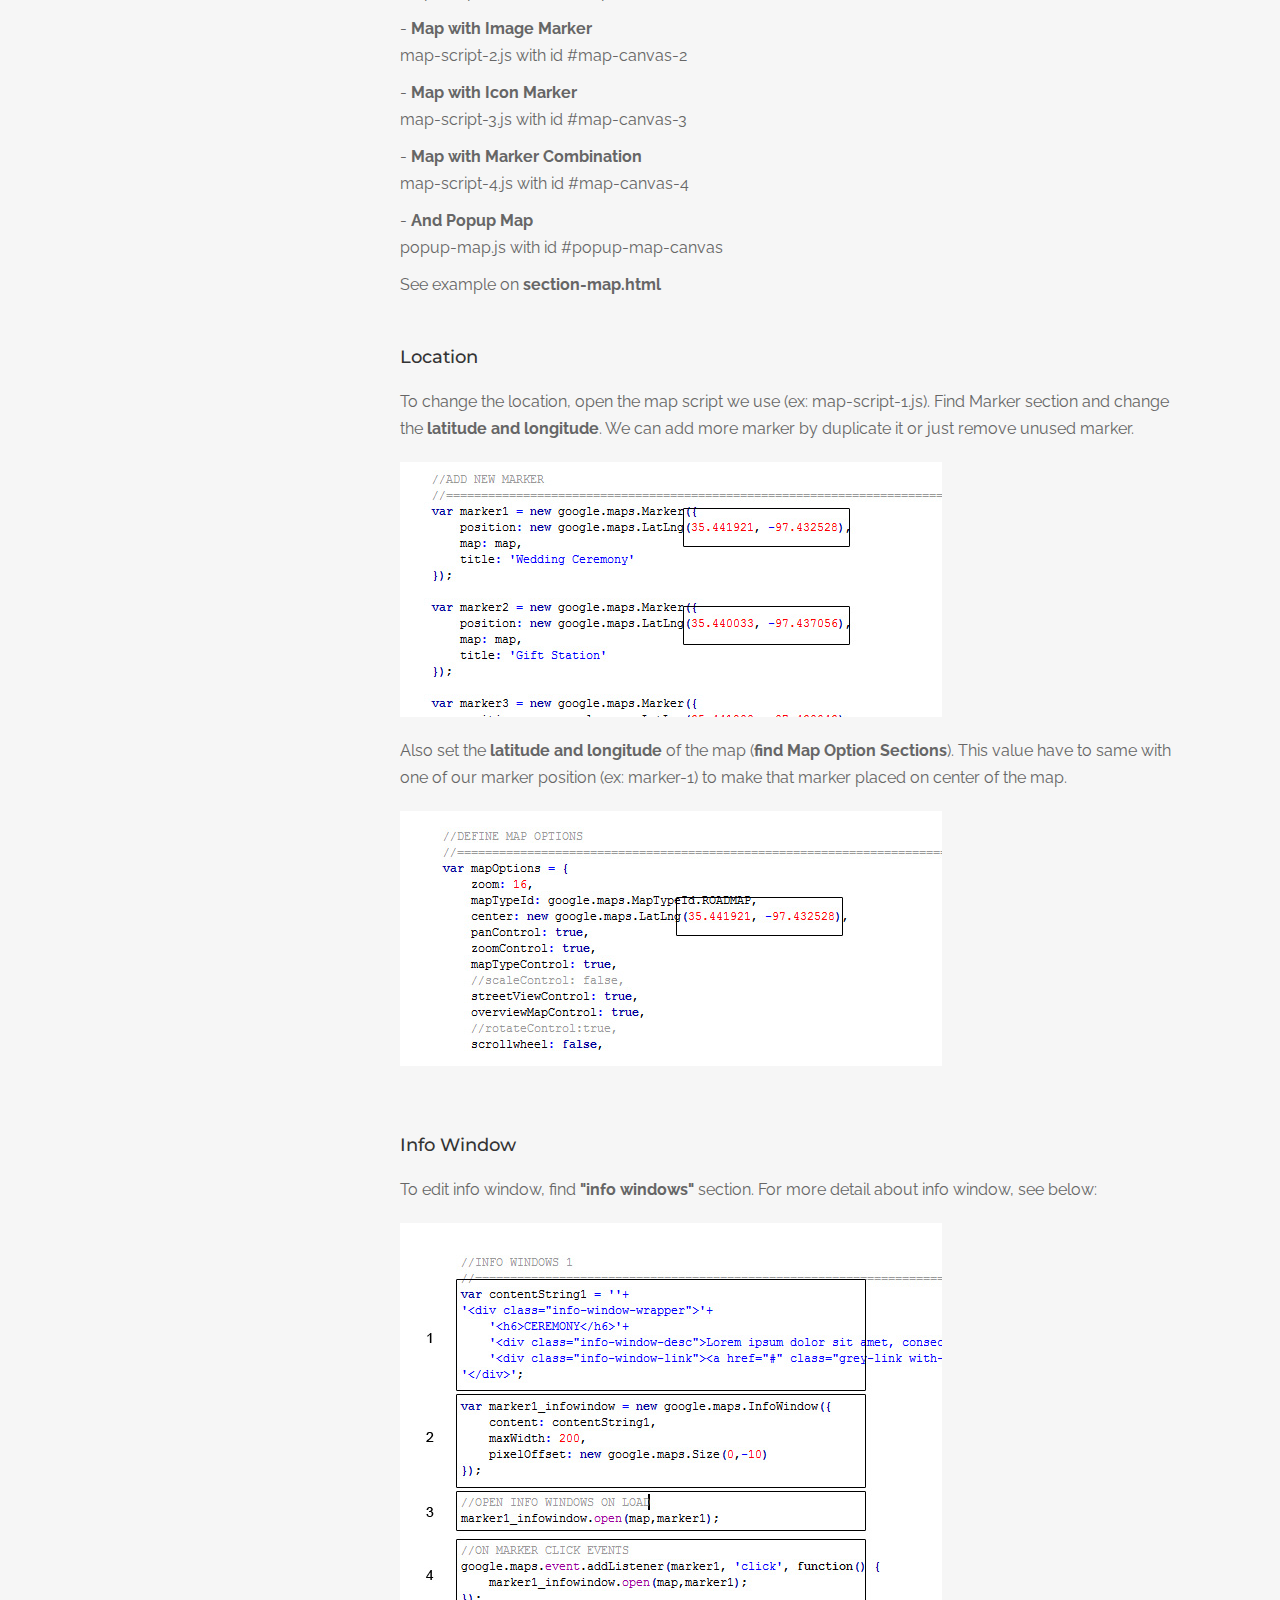
<file: themeforest/documentation/index.html>
<!DOCTYPE html>
<html lang="en">
	<head>
		<meta charset="utf-8">
     	<meta name="description" content="MARRY - HTML Wedding Template Documentations" >
      	<meta name="author" content="www.dethemes.com">
      	<title>Marry - HTML Wedding Template Documentations</title>
        <!-- Bootstrap -->
    	<link rel="stylesheet" href="css/bootstrap/bootstrap.min.css" type="text/css" media="screen" />
        <!-- Font -->
        <link href="https://fonts.googleapis.com/css?family=Montserrat:400,700" rel="stylesheet">
        <link href="https://fonts.googleapis.com/css?family=Raleway" rel="stylesheet">
        <!-- Style CSS -->
    	<link href="css/style.css" rel="stylesheet" media="screen">
	</head>

	<body>
    
    	<!-- NAVIGATION -->
    	<nav class="navigation">
        	<img src="img/marry-logo.jpg"  style="width:80px; height:80px;">
        	<ul>
               <li>
               		<a href="#">Upload</a>
                    <ul>
                    	<li><a href="#upload-template">Upload Template</a></li>
                    	<li><a href="#multi-pages">Multi Pages</a></li>
                    	<li><a href="#one-page">One Page</a></li>
                    </ul>
               </li>
               <li>
               		<a href="#">Quick Custom</a>
                    <ul>
                    	<li><a href="#template-color">Template Color</a></li>
                    	<li><a href="#text-image">Text and Image</a></li>
                    </ul>
               </li>   
               <li>
               		<a href="#navigation">Navigation</a>
             	</li>               
               	<li>
               		<a href="#">Slider</a>
                    <ul>
                    	<li><a href="#slider-structure">Structure</a></li>
                    	<li><a href="#fade-slide">Fade / Slide</a></li>
                        <li><a href="#image-animation">Image Animation</a></li>
         				<li><a href="#multiple-title">Multiple Title</a></li>
                        <li><a href="#multiple-title-image-animation">Multiple Title &amp; Image Animation</a></li>
                        <li><a href="#single-video">Single Video</a></li>
                        <li><a href="#multiple-video">Multiple Video</a></li>
                    </ul>
             	</li>   
               	<li>
                	<a href="#background-music">Background Music</a>
                </li>
               	<li><a href="#scroll-animation">Scroll Animation</a></li>
                <li>
                	<a href="#">Countdown</a>
                    <ul>
                    	<li><a href="#change-date">Change Date</a></li>
               			<li><a href="#countdown-style">Style</a></li>
                    </ul>
               	</li>
              	<li>
                	<a href="#">Location Map</a>
                    <ul>
                    	<li><a href="#google-api">Google Map API</a></li>
                    	<li><a href="#type-of-map">Type</a></li>
               			<li><a href="#location">Location</a></li>
                        <li><a href="#info-window">Info Window</a></li>
                    </ul>
                </li>
                <li><a href="#gift-carousel">Gift Carousel</a></li>
                <li><a href="#rsvp">RSVP</a></li>
               	<li>
               		<a href="#">Page Element</a>
                    <ul>
                    	<li><a href="#image-video-divider">Image / Video Divider</a></li>
                        <li><a href="#icon">Icon</a></li>
                        <li><a href="#photo-item">Photo Item</a></li> 
                        <li><a href="#button">Button</a></li>                       
                    	<li><a href="#popup">Popup</a></li>                       
                    </ul>
             	</li>
                <li>
               		<a href="#plugin-resources">Plugin &amp; Resources</a>
             	</li>
        	</ul>
    	</nav><!--END of NAVIGATION-->
        
        <!-- CONTENT -->
		<section class="content">
        	<div class="guide-title">
            	<h1>Marry - Responsive HTML Wedding Template</h1>
                <p>
                	Thank you for purchasing. This documentation will help and guide you to use and customize this template.<br/>
                    Feel free to contact us <a href="http://themeforest.net/user/DoubleEight?WT.ac=item_profile_text&WT.z_author=DoubleEight" target="_blank">here</a> for any problem about the template.
                </p>
            </div>
            
    
            	<!-- UPLOAD TEMPLATE -->                
                <div class="guide-section">
                	<h2 id="upload-template" class="guide-section-title" style="margin-top:0;">Upload Template</h2>  
                    <div class="guide-section-content">
                		<p>All of the template files can be found in <strong>Marry</strong> folder.</p>
                		<img src="img/folder.jpg" alt="">
                        
                    </div>
                </div>
                <!-- END of UPLOAD TEMPLATE -->
                
                
                
                <!-- MULTI PAGES -->
                <div class="guide-section">
                	<div class="guide-section-content">
            			<h3 id="multi-pages">Multi Pages</h3>
                		<p>Upload all files in <strong>Marry</strong> folder except <strong>index-onepage.html</strong>. Some of example (HTML) files also can be removed if not used. Below is some of example files:</p>
                        <ul>
                        	<li>- audio-xxxxx.html</li>
                            <li>- elements-xxxxx.html</li>
                            <li>- nav-xxxxx.html</li>
                            <li>- section-xxxxx.html</li>
                            <li>- slider-xxxxx.html</li>
                        </ul>
                        <br/>
                        <p>These example files can be used to create a new page or update the existing page by copying the code. Some of them can be <strong>renamed</strong> to <strong>index.html</strong> and used as a <strong>Home Page</strong>. Below is some of them :</p>
                        <ul>
                        	<li>- audio-xxxxx.html</li>
                            <li>- nav-xxxxx.html</li>
                            <li>- slider-xxxxx.html</li>
                        </ul>
                        <br/>
                        <p>For example, if we want to use Home Page with a <strong>fade slider effect</strong>, we can delete the default <strong>index.html</strong> and rename <strong>slider-fade.html</strong> to <strong>index.html</strong></p>
                   	</div>
               	</div>
                <!-- END of MULTI PAGES -->
                
                
                
                <!-- ONE PAGE -->
                <div class="guide-section">
                	<div class="guide-section-content">
            			<h3 id="one-page">One Page</h3>
                		<p>For one page version, upload the files below and rename <strong>index-onepage.html</strong> to <strong>index.html</strong></p>
                        <ul>
                        	<li>- index-onepage.html</li>
                            <li>- her-popup-template.html</li>
                            <li>- him-popup-template.html</li>
                            <li>- rsvp.php</li>
                            <li>- All subfolder (audio, css, images, js, video)</li>
                        </ul>
                   	</div>
               	</div>
                <!-- END of ONE PAGE -->
                                
                <!-- TEMPLATE COLOR -->
            	<div class="guide-section">
                	<h2 class="guide-section-title">Quick Custom</h2>  
                    <div class="guide-section-content">
            			<h3 id="template-color">Template Color</h3>
                		<p>This template provide 5 additional colors (Coral, Coral Red, Lapis, Light Teal, Tan). The CSS  for all of this color can be found in <strong>css/skin</strong> folder. All HTML files provide <strong>Skin CSS</strong> section to call this additional color from <strong>css/skin</strong> folder and it was disabled by default by using comment tag.</p>
                        <img src="img/skin-css-disabled.jpg" alt="">
                        <p>So to use this additional color, we just need to remove the comment tag and change the path to which color we want to use. Below is the example of using light teal color.</p>
                        <img src="img/skin-css-1.jpg" alt="">
                        <p>And if we are using block nav bar (not transparent) or sticky nav, we can change the color of the nav bar by remove the comment tag for navbar-style.css. See the example below.</p>
                        <img src="img/skin-css-2.jpg" alt="">
                        <p>And below is another example of using coral color.</p>
                        <img src="img/skin-css-3.jpg" alt="">
                        <p>To create new custom color, we can copy one of them and then find and replace the color. For example, coral.css use #ff7f50 as a template color, #fe8e65 for light color and 255, 127, 80 for RGB color (<i>All of this color info included at the top of each skin css</i>). We just need to use find and replace feature from code editor to replace it to new color.</p>
                	</div>
               	</div>
                <!-- END of TEMPLATE COLOR -->
                
                            
                <!-- TEXT AND PHOTO -->
            	<div class="guide-section">
                    <div class="guide-section-content">
            			<h3 id="text-image">Text and Image</h3>
                		<p>This template use "Lorem ipsum..." text as a content. This text can be changed and updated directly to our own text. And all of the images use placehold.it, just change it to the path of our image.</p>
                	</div>
               	</div>
                <!-- END of TEXT AND PHOTO -->
                
                
                <!-- NAVIGATION -->                
                <div class="guide-section">
                	<h2 id="navigation" class="guide-section-title">Navigation</h2>  
                    <div class="guide-section-content">
                    	<p>There are several option we can do for the Menu Navigation. It can be placed as the <strong>top</strong> or <strong>bottom of slider</strong>, with <strong>color</strong> or <strong>transparent</strong>, <strong>show/hide logo</strong> and others. All of them can be created by using <strong>navbar class</strong>. Below is the structure of navbar class.</p>
                        <p><strong>class=&quot; [position] [width] [color] [nav-alignment] [hide-logo] [sticky-nav] &quot;</strong></p>
                        <img src="img/navbar.jpg" alt="">
                        <p>
                        	<strong>[position]</strong><br/>
                            <i>class : top-bar or bottom-bar</i><br/>
                            This is the position of navbar. It can be at the top or bottom of the slider. This position is also depend on where we put the code of the navigation. To use top bar, put the navigation section (wrapped by header, see screenshot above) at the top of page (below preloader section). To use bottom bar, put the navigation section after or at the bottom of main slider. <br/>Example: <strong>index.html</strong> and <strong>nav-bottom-transparent.html</strong>
                         </p>
                         
                         <p>
                        	<strong>[width]</strong><br/>
                            <i>class : fixed-width or fluid-width</i><br/>
                            This is the width of nav-wrapper. Inside this nav-wrapper, there are logo and navigation (menu).<br/>Fixed width: 1170px and Fluid width:100%. <br/>Example: <strong>nav-logo-left.html (fixed width)</strong> and <strong>nav-fluid-width.html (fluid width)</strong>
                         </p>
                         
                         <p>
                        	<strong>[color]</strong><br/>
                            <i>class : block-color or transparent</i><br/>
                            This is the color of navbar. Transparent will set the navbar background to no color, so it will blend to slider. Block Color will set a white background for the navbar. The color can be change easily by using <a href="#template-color" class="smooth-scroll">skin css</a>.<br/>Example: <strong>index.html (transparent)</strong> and <strong>nav-top-color.html (color)</strong>
                           
                         </p>
                         
                         <p>
                        	<strong>[nav-alignment]</strong><br/>
                            <i>class : nav-center or nav-left or nav-right</i><br/>                            
                            This is the alignment between logo and navigation. The navigation can be at left, right or center.<br/>                            
                            nav-center: logo and navigation align center.<br/>
                            nav-left: navigation at left side and logo at right side.<br/>
                            nav-right: navigation at right side and logo at left side.<br/>
                            Example: <strong>nav-logo-left.html</strong>
                         </p>
                         
                         <p>
                        	<strong>[hide-logo]</strong><br/>
                            <i>class : hide-logo-on-desktop</i><br/>                            
                            By using this class, the logo will be hide on desktop version.
                         </p>
                         
                         <p>
                        	<strong>[sticky-nav]</strong><br/>
                            <i>class : sticky-nav</i><br/>    
                            Stick navbar at the top of window when we scroll down the page. To unstick or not use this, just remove this class.<br/>
                         </p>
                         
                         <p>&nbsp;</p>
                         
                         <p>
                         	<h3>Nav Class for Logo on Center</h3>
                         	If we use navigation with logo on center, we need to put additional nav class for the menu. See below for more detail about it.<br/>
                         </p>
                        
                         <p>
                         	<strong>[first-child-margin]</strong><br/>
                           	Set margin-left (default 0px).  Usually use only to first child.
                         </p>
                         
                         <p>
                         	<strong>[last-child-margin]</strong><br/>
                            Set margin-right (default 15px).  Usually use only to last child.
                         </p>
                         
                         <p>
                         	<strong>[split-margin]</strong><br/>
                            Set margin-left (default 100px). This margin will be used to split navigation into right and left with the logo on center.
                         </p>
                         
                         <p>
                         	<img src="img/nav-menu.jpg" alt=""><br/>
                            From the code above, if we use center alignment menu, it will look like this.<br/>
                            <img src="img/menu.jpg" alt="">
                         </p>
                         
                         <p>
                         	We can use that class to fix the menu layout.
                            <img src="img/nav-menu-1.jpg" alt=""><br/>
                            It will then look like this.
                            <img src="img/menu-1.jpg" alt=""><br/>
                         </p>
                      
                         <p>
                         	In some cases, the space will look not good because of the length /number of the menu. We can edit the first-child-margin, split-margin and last-child-margin value in style.css to fix the alignment.
                         </p>

                    </div>
                </div>
                <!-- END of NAVIGATION -->
                                
                
                <!-- SLIDER -->                
                <div class="guide-section">
                	<h2 class="guide-section-title">SLIDER</h2>  
                    <div class="guide-section-content">
                    	<h3 id="slider-structure">STRUCTURE</h3>
                		<p>Slider is divided into two main part: Slide Title and Slide Item.</p>
                        <p>
                        	<strong>Slide Title</strong><br/>
                            Slide title is a main title for the slider. Every slide item will share the same title by using this slide title. See the example of using slide title in <strong>slider-fade.html</strong>.             	
                       </p>
                       <p>
                       		<strong>Slide Item</strong><br/>
                       		Slide Item contains images/video, overlay, and caption. We can have more than one slide item. Slide caption is different with Slide title, Slide caption is a caption/title for each slide item. See the example of using slide caption in <strong>slider-multiple-title.html</strong>.
                       </p>
                       <img src="img/slider-structure.jpg" alt="">
                       <p>
                       		<strong>Slider Height</strong><br/>
                       		This template provide two class for the height of the slider, <strong>fullscreen</strong> and <strong>fixed-height</strong>. Fullscreen will make the slider always fit with window size. And Fixed height will set the default height to 580px.
                      	</p>      
                        <img src="img/main-slider-height.jpg" alt="">
                    </div>
                </div>
                <!-- END of SLIDER -->
                
                <!-- SLIDER -->                
                <div class="guide-section">
                    <div class="guide-section-content">
                    	<h3 id="fade-slide">Fade / Slide</h3>
                        <p>To use <strong>fade</strong> effect, we need to include <strong>main-slider-fade.js</strong></p>
                        <img src="img/fade-js.jpg" alt="">
                        <p>To use <strong>slide</strong> effect, we need to include <strong>main-slider-slide.js</strong></p>
                        <img src="img/slide-js.jpg" alt="">
                        <p>See example on <strong>slider-fade.html</strong> and <strong>slider-slide.html</strong></p>
                    </div>
                </div>
                <!-- END of SLIDER -->
                
                <!-- SLIDER -->                
                <div class="guide-section">
                    <div class="guide-section-content">
                    	<h3 id="image-animation">Image Animation</h3>
                		<p>We can also animate the slide item (images) for the slider with <strong>Zoom Effect</strong>. To use this effect, we need to add <strong>loop-animation</strong> class to each slide.</p>
                        <img src="img/slider-image-animation.jpg" alt="">
                        <p>And we need to include <strong>main-slider-image-animation.js</strong></p>
                        <img src="img/image-animation-js.jpg" alt="">
                        <p>See example on <strong>slider-fade-image-animation.html</strong></p>
                        <p><strong>Note:</strong> This animation will need a high memory usage. And for slider with slide effect, this image animation is not supported.</p>
                    </div>
                </div>
                <!-- END of SLIDER -->
                
                <!-- SLIDER -->                
                <div class="guide-section">
                    <div class="guide-section-content">
                    	<h3 id="multiple-title">Multiple Title</h3>
                		<p>To use multiple title (one title on each slide) we need to include <strong>main-slider-multiple-title.js</strong>. We can create animation for the title by add <strong>use-animation</strong> class to slide caption. And then followed by type of animation (<strong>fadeIn, fadeOut, etc</strong>). Find more type of animation from this <a href="http://daneden.github.io/animate.css/" target="_blank">site</a>. </p>
                        <img src="img/slider-caption-animation.jpg" alt="">
                        <img src="img/title-animation-js.jpg" alt="">
                        <p>See example on <strong>slider-multiple-title.html</strong></p>
                        <p><strong>Note:</strong> For slider with slide effect, title animation is not supported</p>
                    </div>
                </div>
                <!-- END of SLIDER -->
                
                <!-- SLIDER -->                
                <div class="guide-section">
                    <div class="guide-section-content">
                    	<h3 id="multiple-title-image-animation">Multiple Title &amp; Image Animation</h3>
                		<p>To use multiple title and image animation, we have to include <strong>main-slider-multiple-title-animation.js</strong>.</p>
                        <img src="img/main-slider-image-title-animation.jpg" alt="">
                        <p>See example on <strong>slider-multiple-title-animation.html</strong></p>
                        <p><strong>Note:</strong> For slider with slide effect, title animation is not supported</p>
                    </div>
                </div>
                <!-- END of SLIDER -->
                
                <!-- SLIDER -->                
                <div class="guide-section">
                    <div class="guide-section-content">
                    	<h3 id="single-video">Single Video</h3>
                		<p>To use a single video as a slider, we have to include <strong>main-slider-fade.js</strong> and <strong>main-slider-video.js</strong></p>
						<img src="img/main-slider-single-video.jpg" alt="">      
                        <p>See example on <strong>slider-single-video.html</strong></p>                  
                    </div>
                </div>
                <!-- END of SLIDER -->
                
                <!-- SLIDER -->                
                <div class="guide-section">
                    <div class="guide-section-content">
                    	<h3 id="multiple-video">Multiple Video</h3>
                		<p>To use multiple video as a slider, we have to include <strong>main-slider-multiple-title.js</strong> and <strong>main-slider-video.js</strong></p>
						<img src="img/main-slider-multiple-video.jpg" alt="">      
                        <p>See example on <strong>slider-multiple-video.html</strong></p>                  
                    </div>
                </div>
                <!-- END of SLIDER -->
                
                
                <!-- BACKGROUND MUSIC -->                
                <div class="guide-section">
                	<h2 id="background-music" class="guide-section-title">Background Music</h2>  
                    <div class="guide-section-content">
                		<p>This template can use <strong>HTML5 audio</strong> or <strong>Soundcloud Track</strong> as a background music. We need to include <strong>audio-control.js</strong> to our page.</p>
                        <img src="img/audio-js.jpg" alt="">
                        <p>Then we just need to change the url of the mp3 or soundcloud track url</p>
                        <img src="img/audio-code.jpg" alt="">
                        <p>To get the SoundCloud Embed Code, go to soundcloud.com and choose song. Click a share button, then choose Embed tab. Copy the code and paste it to our HTML.</p>
                        <img src="img/soundcloud-embed.jpg" alt="">
                    </div>
                </div>
                <!-- END of BACKGROUND MUSIC -->
                
                
                <!-- SCROLL ANIMATION -->                
                <div class="guide-section">
                	<h2 id="scroll-animation" class="guide-section-title">Scroll Animation</h2>  
                    <div class="guide-section-content">
                		<p>Some elements of this template will animate when scrolling. To create an element animate when scrolling, just add <strong>animation</strong> class and type of animation (<strong>fadeIn, fadeOut, etc</strong>) to the element. Find more type of animation from this <a href="http://daneden.github.io/animate.css/" target="_blank">site</a>.</p>
               	 		<p>There are also delay class to delay the animation:</p>
                		<ul>
                			<li>delay1 : 0.5s</li>
                    		<li>delay2 : 1s</li>
                    		<li>delay3 : 1.5s</li>
                    		<li>delay4 : 2s</li>
                    		<li>delay5 : 2.5s</li>
                    		<li>delay6 : 3s</li>
                		</ul>
                    </div>
                    <img src="img/scroll-animation.jpg" alt="">
                </div>
                <!-- END of SCROLL ANIMATION -->
                
                
                <!-- COUNTDOWN-->                
                <div class="guide-section">
                	<h2 id="countdown" class="guide-section-title">Countdown</h2>  
                    <div class="guide-section-content">
                    	<h3 id="change-date">Change Date</h3>
                		<p>
                        	To change the countdown date, open <strong>script.js</strong> and go to <strong>countdown section</strong>. Then change the date.<br/>
                        	<strong>Example:</strong> new Date (yyyy, mm , dd). <strong>Month will start from 0 (January)</strong>.
                        </p>
                    	<img src="img/countdown-date.jpg" alt="">
                   	</div>
                </div>
                <!-- END of COUNTDOWN -->
                
                
                <!-- COUNTDOWN STYLE-->                
                <div class="guide-section">
                    <div class="guide-section-content">
                    	<h3 id="countdown-style">Style</h3>
                		<p>
                        	This template provide two type of countdown style: <strong>Box</strong> and <strong>Circle</strong>. To change the style, we just need to change the class of the countdown element to <strong>box-countdown</strong> or <strong>circle-countdown</strong>.         
                        </p>
                    	<img src="img/countdown-style.jpg" alt="">
                   	</div>
                </div>
                <!-- END of COUNTDOWN STYLE -->
                
                <!-- GOOGLE API -->                
                <div class="guide-section">
                	<h2 id="location-map" class="guide-section-title">Location Map</h2>  
                    <div class="guide-section-content">
                    	<h3 id="google-api">Google Map API</h3>
                		<p>
                        	To use location map, Google Map API is required. Get your API key <a href="https://developers.google.com/maps/documentation/javascript/get-api-key#get-an-api-key" target="_blank">here</a>. Click Get a Key button and follow the instruction. If we already finish or have the API key, then open the html page (location.html or other pages which use Google Map), scroll down and find "Google Map" script section. Add the API key.
                        </p>
                        <img src="img/google-api.jpg" alt=""><br/>
                   	</div>
                </div>
                <!-- END of GOOGLE API -->
                
                
                 <!-- INCLUDED-->                
                <div class="guide-section">
                    <div class="guide-section-content">
                    	<h3 id="type-of-map">Type</h3>
                		<p>
                        	This template provide several example of different map :
                            <ul>
                            	<li style="margin-bottom:10px;">- <strong>Map with Default Marker</strong> <br/>map-script-1.js with id #map-canvas-1</li>
                                <li style="margin-bottom:10px;">- <strong>Map with Image Marker</strong> <br/>map-script-2.js with id #map-canvas-2</li>
                                <li style="margin-bottom:10px;">- <strong>Map with Icon Marker</strong> <br/>map-script-3.js with id #map-canvas-3</li>
                                <li style="margin-bottom:10px;">- <strong>Map with Marker Combination</strong> <br/>map-script-4.js with id #map-canvas-4</li>
                                <li style="margin-bottom:10px;">- <strong>And Popup Map</strong> <br/>popup-map.js with id #popup-map-canvas</li>
                            </ul>
                        </p>
                    	<p>See example on <strong>section-map.html</strong></p>
                   	</div>
                </div>
                <!-- END of INCLUDED -->
                
                <!-- LOCATION-->                
                <div class="guide-section">
                    <div class="guide-section-content">
                    	<h3 id="location">Location</h3>
                		<p>
                        	To change the location, open the map script we use (ex: map-script-1.js). Find Marker section and change the <strong>latitude and longitude</strong>. We can add more marker by duplicate it or just remove unused marker.
                        </p>
                    	<img src="img/location-map.jpg" alt="">
                        <p>
                        	Also set the <strong>latitude and longitude</strong> of the map (<strong>find Map Option Sections</strong>). This value have to same with one of our marker position (ex: marker-1) to make that marker placed on center of the map.
                        </p>
                        <img src="img/location-map-1.jpg" alt="">
                   	</div>
                </div>
                <!-- END of LOCATION -->
                
                
                <!-- INFO WINDOW -->                
                <div class="guide-section">
                    <div class="guide-section-content">
                    	<h3 id="info-window">Info Window</h3>
                		<p>
                        	To edit info window, find <strong>"info windows"</strong> section. For more detail about info window, see below:
                        </p>
                    	<img src="img/info-window.jpg" alt="">
                        <p><strong>1. </strong> Create a content/ text for the info window</p>
                        <p><strong>2. </strong> Create new info window with the content on <strong>No. 1</strong></p>
                        <p><strong>3. </strong> Open Info window on load. Set info window to which marker we want (on example above we set it to <strong>marker1</strong>).</p>
                        <p><strong>4. </strong> Same with <strong>No. 3</strong>. But open the info window when we click the marker.</p>
                   	</div>
                </div>
                <!-- END of INFO WINDOW  -->
                
                
                <!-- GIFT CAROUSEL -->                
                <div class="guide-section">
                	<h2 id="gift-carousel" class="guide-section-title">Gift Carousel</h2>  
                    <div class="guide-section-content">
                		<p>
                        	To set how many item to display on gift carousel, open <strong>js/script.js</strong> and find <strong>Gift Carousel</strong> section. Then change the items option.
                        </p>
                    	<img src="img/gift-carousel.jpg" alt="">
                   	</div>
                </div>
                <!-- END of GIFT CAROUSEL -->
                
                <!-- RSVP -->                
                <div class="guide-section">
                	<h2 id="rsvp" class="guide-section-title">RSVP</h2>  
                    <div class="guide-section-content">
                		<p>
                        	To use rsvp form, we need to include <strong>rsvp.js</strong> to our html page.
                        </p>
                    	<img src="img/rsvp-js.jpg" alt="">
                        <p>
                        	And then create the form in html page. Below is the example of the form input in html.
                        </p>
                        <img src="img/rsvp-form.jpg" alt="">
                        <p>
                        	Each form input use additional data:<br/>
                        	<strong>data-required</strong> is a required field, if user do not input that field, the value of data-required will be an error-message to the user when they submit it.<br/>
                            <strong>data-output-label</strong> is a label to describe each field in email. 
                        </p>
                        <p>For more example of the html form element, see <strong>rsvp.html</strong>, <strong>rsvp-2.html</strong>, <strong>rsvp-3.html</strong> and <strong>elements-form.html</strong></p>
                        <p>&nbsp;</p>
                        <h3>Update Email Account</h3>
                        <p>We also need to update our email (<strong>in rsvp.php</strong>) to receive all rsvp form value, after user submit it.</p>
                        <img src="img/rsvp-email.jpg" alt="">
                   	</div>
                </div>
                <!-- END of RSVP -->
            	
                
                <!-- IMAGE/VIDEO DIVIDER -->                
                <div class="guide-section">
                	<h2 class="guide-section-title">Page Element</h2> 
                    <div class="guide-section-content">
                    	<h3 id="image-video-divider">Image / Video Divider</h3>
                		<p>
							Divide one section with other section with this Image / Video Divider. We can also include content to this divider.<br/>
                            See example on <strong>elements-divider.html</strong>
                        </p>
                   	</div>
                </div>
                <!-- END of IMAGE/VIDEO DIVIDER  -->
                
                
                <!-- ICON -->                
                <div class="guide-section">
                    <div class="guide-section-content">
                    	<h3 id="icon">Icon</h3>
                		<p>
                        	This template provide a lot of font icon. See the list of the icon from fontello demo (inside css folder, css/fonts/fontello/demo.html)
                        </p>
                        <p>
                        	See more example of using icon on <strong>elements-icon-button.html</strong>.
                        </p>          
                   	</div>
                </div>
                <!-- END of ICON  -->
                
                
                <!-- PHOTO ITEM -->                
                <div class="guide-section">
                    <div class="guide-section-content">
                    	<h3 id="photo-item">Photo Item</h3>
                		<p>
                         	There are several photo item with different effect when mouse over on it. See all of the example of the photo item on <strong>elements-photo-item.html</strong>.
                        </p>          
                   	</div>
                </div>
                <!-- END of PHOTO ITEM  -->
                
                <!-- BUTTON -->                
                <div class="guide-section">
                    <div class="guide-section-content">
                    	<h3 id="button">Button</h3>
                		<p>
                        	There are three size of button, small, medium and large with default and light color. See more example on <strong>elements-icon-button.html</strong>.
                        </p>
                   	</div>
                </div>
                <!-- END of BUTTON  -->
                
                
                <!-- POPUP -->                
                <div class="guide-section">
                    <div class="guide-section-content">
                    	<h3 id="popup">Popup</h3>
                		<p>
                        	This template use magnific popup to create popup image / popup content. There are three class provided to call and use magnific popup.
                        </p>
                        <p>
                        	<strong>[magnific-zoom]</strong><br/>
                        	Add magnific-zoom class to create a popup image.<br/>
                            <img src="img/magnific-zoom.jpg" alt="">
                        </p>
                        <p>
                        	<strong>[magnific-zoom-gallery]</strong><br/>
                        	Add magnific-zoom-gallery class to create a popup gallery.<br/>
                            <img src="img/magnific-zoom-gallery.jpg" alt=""><br/>
                        </p>
                        <p>
                        	<strong>[magnific-ajax]</strong><br/>
                        	Add magnific-ajax class to create a popup content to HTML file.
                            <img src="img/magnific-ajax.jpg" alt="">
                        </p>
                   	</div>
                </div>
                <!-- END of POPUP  -->
                
                
                <!-- PAGE LAYOUT -->                
                <div class="guide-section">
                	<h2 id="plugin-resources" class="guide-section-title">PLUGIN &amp; RESOURCES</h2>  
                    <div class="guide-section-content">
                    	<p>
                        	<strong>Animate CSS</strong><br/>
                            <a href="http://daneden.me/animate" target="_blank">http://daneden.me/animate</a>                            
                        </p>
                		<p>
                        	<strong>Bootstrap</strong><br/>
                            <a href="http://getbootstrap.com" target="_blank">http://getbootstrap.com/</a><br/>
                            <a href="http://getbootstrap.com/css/" target="_blank">http://getbootstrap.com/css/</a><br/>
                            <a href="http://getbootstrap.com/components/" target="_blank">http://getbootstrap.com/components/</a>
                            
                        </p>
                        <p>
                        	<strong>Countdown</strong><br/>
                            <a href="http://keith-wood.name/countdown.html" target="_blank">http://keith-wood.name/countdown.html</a>                           
                        </p>
                        <p>
                        	<strong>Flexslider</strong><br/>
                            <a href="http://www.woothemes.com/flexslider/" target="_blank">http://www.woothemes.com/flexslider/</a>                            
                        </p>
                        <p>
                        	<strong>Fontello - Icon Fonts Generator</strong><br/>
                            <a href="http://fontello.com/" target="_blank">http://fontello.com/</a>                            
                        </p>
                        <p>
                        	<strong>Jquery-doubleTapToGo Widget</strong><br/>
                            <a href="https://github.com/dachcom-digital/jquery-doubleTapToGo" target="_blank">https://github.com/dachcom-digital/jquery-doubleTapToGo</a>                            
                        </p>
                        <p>
                        	<strong>Magnific Popup</strong><br/>
                            <a href="http://dimsemenov.com/plugins/magnific-popup/" target="_blank">http://dimsemenov.com/plugins/magnific-popup/</a>                            
                        </p>
                        <p>
                        	<strong>Masonry</strong><br/>
                            <a href="http://masonry.desandro.com" target="_blank">http://masonry.desandro.com</a>                            
                        </p>
                        <p>
                        	<strong>Owl Carousel</strong><br/>
                            <a href="http://www.owlgraphic.com/owlcarousel/" target="_blank">http://www.owlgraphic.com/owlcarousel/</a>                            
                        </p>
                        <p>
                        	<strong>Pace</strong><br/>
                            <a href="http://github.hubspot.com/pace/docs/welcome/" target="_blank">http://github.hubspot.com/pace/docs/welcome/</a>                            
                        </p>
                        <p>
                        	<strong>Smoothscroll</strong><br/>
                            <a href="https://github.com/kswedberg/jquery-smooth-scroll" target="_blank">https://github.com/kswedberg/jquery-smooth-scroll</a>                            
                        </p>
                        <p>
                        	<strong>Stellar</strong><br/>
                            <a href="http://markdalgleish.com/projects/stellar.js/" target="_blank">http://markdalgleish.com/projects/stellar.js/</a>                            
                        </p>
                        <p>
                        	<strong>Waypoint</strong><br/>
                            <a href="http://imakewebthings.com/waypoints/" target="_blank">http://imakewebthings.com/waypoints/</a>                            
                        </p>
                   	</div>
                </div>
                <!-- END of PAGE LAYOUT -->
                
                
              
             
        </section><!--END of CONTENT SECTION-->
        
        <!-- jQuery -->
    	<script src="js/jquery-1.11.1.min.js"></script>
    	<!-- Bootstrap -->
    	<script src="js/bootstrap/bootstrap.js"></script> 
        <!-- Smoothscroll -->
    	<script src="js/smoothscroll/jquery.smooth-scroll.js"></script>
        
        <script>
			$('nav.navigation ul li:has(> ul) a').click(function(e){
				e.preventDefault();
				var this_ul = $(this).next("ul");				
				this_ul.toggleClass("open");		
				$(this).toggleClass("expand");		
			});
			
			$('nav.navigation a, a.smooth-scroll').smoothScroll({
				speed: 1000,
				offset: -80,
			});	 
		</script>
        
	</body>
</html>
</file>
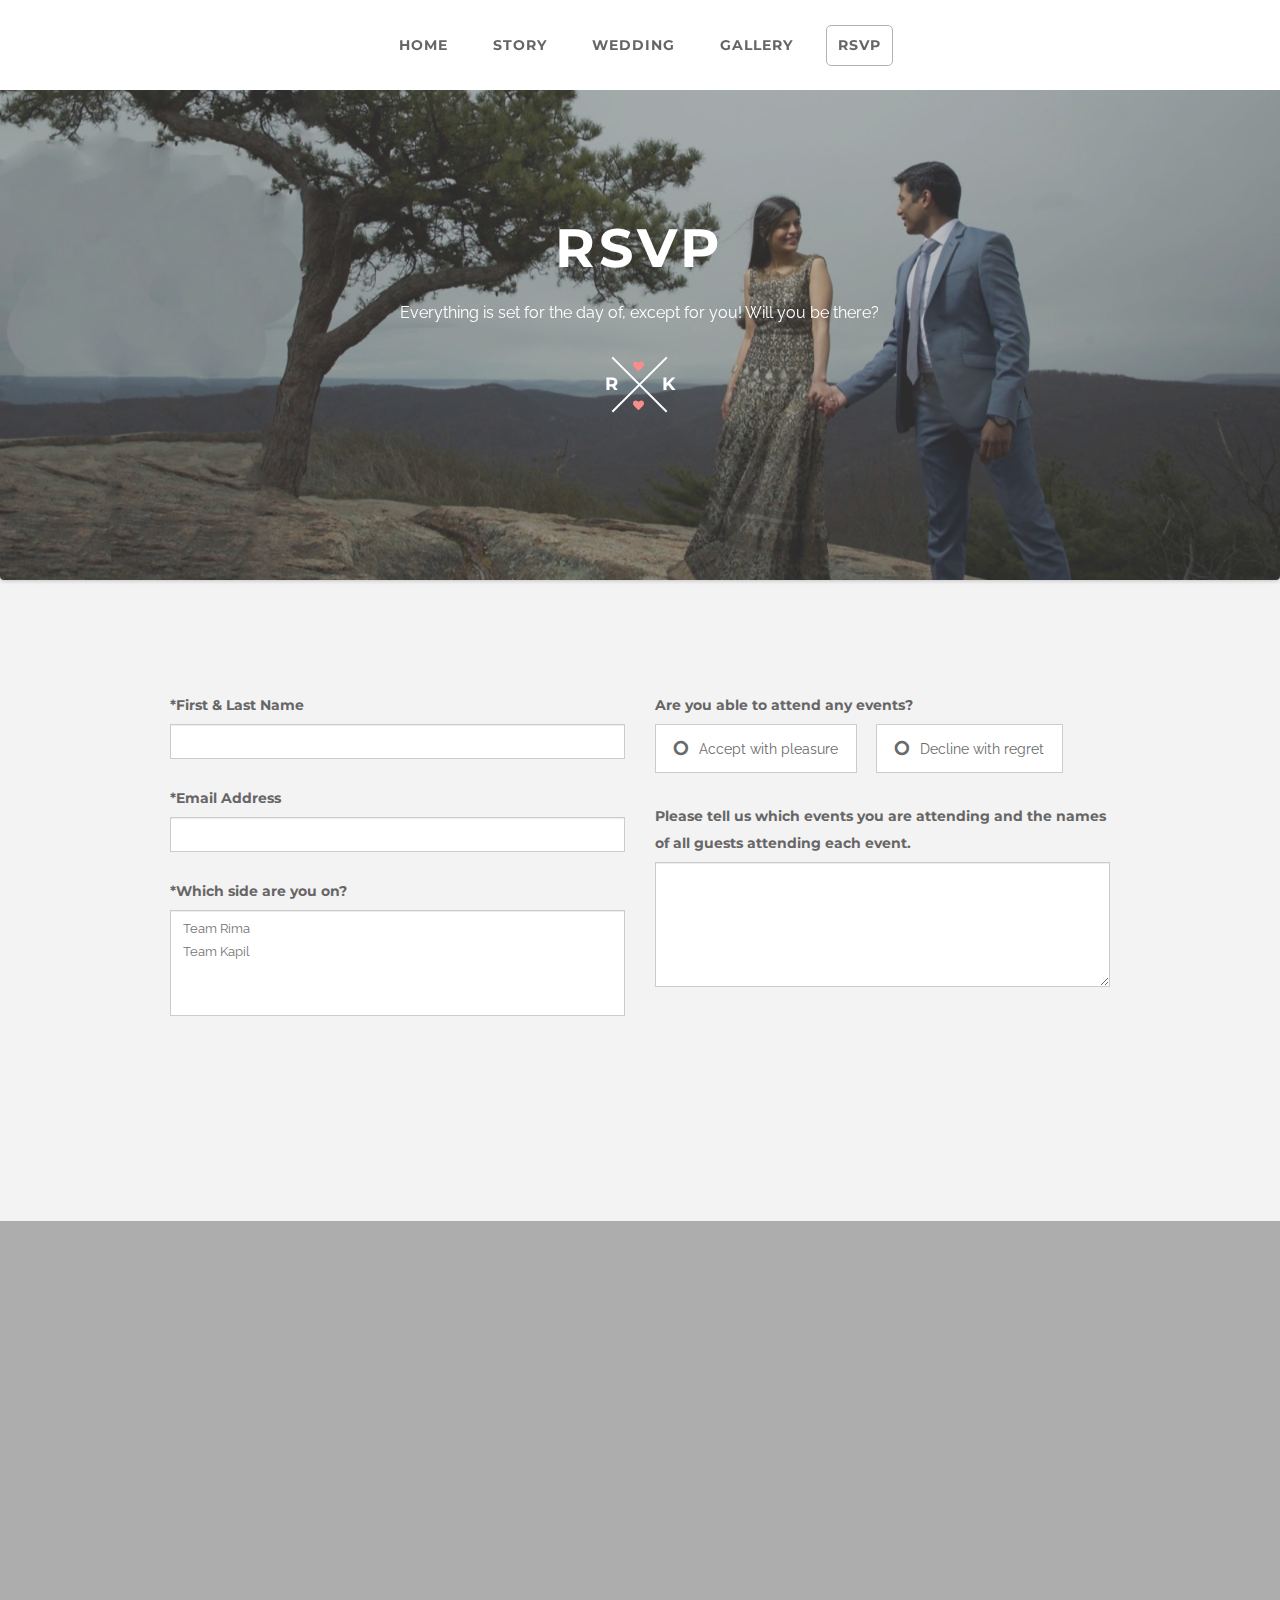
<file: rsvp.html>
<!DOCTYPE html>
<html lang="en">
	<head>
		<meta charset="utf-8">
     	<meta content="width=device-width, initial-scale=1.0" name="viewport">
     	<meta name="description" content="">
      	<meta name="author" content="themeforest.net/user/doubleeight/portfolio">
      	<title>Rima &amp; Kapil</title>
        
        <link rel="icon" href="images/favicon.jpg">
        <!-- Bootstrap -->
    	<link rel="stylesheet" href="css/bootstrap/bootstrap.min.css" type="text/css" media="screen" />
        <!-- Pace -->
        <link rel="stylesheet" href="css/preloader.css"  media="screen">
        <!-- Flexslider -->
        <link rel="stylesheet" href="css/flexslider/flexslider.css" type="text/css">
        <!-- Animate -->
        <link rel="stylesheet" href="css/animate/animate.css" type="text/css">       
        <!-- Countdown -->
        <link rel="stylesheet" href="css/countdown/jquery.countdown.css" type="text/css">
        <!-- Magnific Popup -->
        <link rel="stylesheet" href="css/magnific-popup/magnific-popup.css" type="text/css">
        <!-- Owl Carousel -->
        <link rel="stylesheet" href="css/owlcarousel/owl.carousel.css" type="text/css">
        <link rel="stylesheet" href="css/owlcarousel/owl.theme.css" type="text/css">
        <!-- Icon -->
        <link rel="stylesheet" href="css/fonts/fontello/css/fontello.css" type="text/css" media="screen" />
        <!-- Font -->
        <link href="https://fonts.googleapis.com/css?family=Montserrat:400,700" rel="stylesheet">
        <link href="https://fonts.googleapis.com/css?family=Raleway" rel="stylesheet">
        <link href="https://fonts.googleapis.com/css?family=Great+Vibes" rel="stylesheet">
        <!-- Theme CSS -->
    	<link href="css/style.css" rel="stylesheet" media="screen">
        
        <!-- Skin CSS 
    	<link href="css/skin/coral/style.css" rel="stylesheet" media="screen">
        <link href="css/skin/coral/navbar-style.css" rel="stylesheet" media="screen">-->

		<!-- Global site tag (gtag.js) - Google Analytics -->
		<script async src="https://www.googletagmanager.com/gtag/js?id=UA-118807769-1"></script>
		<script>
		  window.dataLayer = window.dataLayer || [];
		  function gtag(){dataLayer.push(arguments);}
		  gtag('js', new Date());

		  gtag('config', 'UA-118807769-1');
		</script>
		
	</head>

	<body>
    	<!--PRELOADER-->
        <div id="preloader">
        
        	<div class="alignment">
            	<div class="v-align center-middle"> 
            		
                    <div id="heart-on-center" class="spinner-animation"><i class="de-icon-heart"></i></div>
                     
                </div>
            </div>
            
        </div> <!--END of PRELOADER-->
      
        
        <!-- NAVIGATION -->    
    	<header id="nav-header">
        	<nav id="nav-bar" class="top-bar fluid-width block-color nav-center hide-logo-on-desktop sticky-nav animation fadeInDown">
            	
                <div id="nav-wrapper">
                	<!-- NAV LOGO -->
            		<div class="logo-wrapper">
                    	<div class="nav-logo">A<span class="theme-color">+</span>E</div>
                    </div>                   
                    
                    <div id="mobile-nav">
                    	<i class="de-icon-menu"></i>
                    </div>
                
                	<ul id="nav-menu">
                		<li><a href="index.html">HOME</a></li>
                   		<li><a href="our-story.html">STORY</a></li>
                    	<li><a href="wedding.html">WEDDING</a></li>
                    	<li><a href="gallery.html">GALLERY</a></li>                                     	
                        <li>
                        	<a href="rsvp.html">RSVP</a>
                        </li>
                	</ul>
                    
                    <div class="clearboth"></div>
                    
                </div>
                
            </nav>
        </header> <!-- END of NAVIGATION -->
        
       	<!-- MAIN SLIDER -->
    	<section id="main-slider" class="flexslider fixed-height">      	
            
            <!-- MAIN SLIDER TITLE OUTTER WRAPPER -->
        	<div class="slide-title-outter-wrapper">
            	
            	<!-- MAIN SLIDER TITLE INNER WRAPPER -->
				<div class="slide-title-inner-wrapper">
                                
                    <!-- TITLE -->
					<div class="slide-title align-middle">
                    
                    	<div class="container">
                        	<div class="row">
                        		<div class="col-md-offset-1 col-md-10">
									
                                    <div id="slide-pagetitle-wrapper">
                                        
                                        <h1 class="animation delay1 fadeInUp">RSVP</h1>
                                        
                                        <p class="animation delay2 fadeInUp">Everything is set for the day of, except for you! Will you be there?</p>
                                        
                                        <div class="wedding-logo animation delay3 fadeInUp">
                                    		<div class="line-1"></div>
                                            <div class="line-2"></div>
                                            <div class="his-initial">R</div>
                                            <div class="her-initial">K</div>
                                            <div class="top-heart"><i class="de-icon-heart"></i></div>
                                            <div class="bottom-heart"><i class="de-icon-heart"></i></div>
                                    	</div>
                                        
                                    </div>
                                                            
								</div> 
							</div>
						</div>
                        
					</div> 
                                
				</div><!-- END of MAIN SLIDER TITLE INNER WRAPPER -->
                
			</div> <!-- END of MAIN SLIDER TITLE OUTTER WRAPPER -->
                         
            <!-- MAIN SLIDER IMAGES -->
            
  			<ul class="slides">
            	
                
    			<li>
                	<!-- SLIDE IMAGE -->
                	<div data-stellar-ratio="0.5" class="slide-image" style="background-image:url(images/index/7423X3e.jpg);">
                    </div>
                    
                    <!-- SLIDE OVERLAY -->
                    <div class="slide-overlay" style="opacity:0.3"> </div> 
                                                      
    			</li>
         
    			
  			</ul><!-- END of MAIN SLIDER IMAGES -->            
            
		</section><!-- ENF of MAIN SLIDER -->
        
        
        
        <!--CONTENT SECTION-->
        <section id="content">
        
        	<!--RSVP SECTION-->    
            <section id="rsvp-form-section" class="content-block more-grey">
            	<!-- CONTAINER -->
			<div class="container">
                <form method="post" action="rsvp.php" id="rsvpform">
				<!--<form action="https://enformed.io/hsdkgn3r" method="POST" id="rsvpform">-->
                <!--TEXT SECTION-->
                <div class="row">
                	<div id="message" class="col-md-12 message">
                    	<!-- Show Message -->
                    </div>
                </div>
                <div class="row">
                	<div class="col-md-6 animation fadeInUp">
                    	<div class="form-group">
    						<label for="Guest_Name">*First & Last Name</label>
    						<input type="text" class="form-control ajax-input" id="Guest_Name" placeholder="" data-required="Name Required" data-output-label="Guest Name">
 						</div>
                        <div class="form-group">
    						<label for="Email_Address">*Email Address</label>
    						<input type="email" class="form-control ajax-input" id="Email_Address" placeholder="" data-required="Email Required" data-output-label="Guest Email">
 						</div>
                        <div class="form-group">
    						<label for="Invited_By">*Which side are you on?</label>
    						<select multiple id="Invited_By" class="form-control ajax-input" data-required="Please Select Events" data-output-label="Invited By">
 								<option>Team Rima</option>
  								<option>Team Kapil</option>                                
							</select>
 						</div>                                                   
                    </div>
					
					
					<div class="col-md-6 animation fadeInUp">
                        <div class="form-group">
                            <label>Are you able to attend any events?</label>
                           	<div id="RSVP_Status" class="ajax-input ajax-radio" data-required="Please Fill All Field." data-output-label="General RSVP">
                            	<div data-toggle="buttons">
  									<label class="btn btn-primary custom-option-icon">
    									<input type="radio" name="optionsRadiosInlineCustomIcon" id="inlineRadioCustomIconAttend1" value="Accept"> Accept with pleasure
  									</label>
                               		<label class="btn btn-primary custom-option-icon">
    									<input type="radio" name="optionsRadiosInlineCustomIcon" id="inlineRadioCustomIconAttend2" value="Decline"> Decline with regret
  									</label>
                                </div>
							</div> 
                       	</div>
                    </div>
					
				
                    <div class="col-md-6 animation fadeInUp">
                    	
                        <div class="form-group">
    						<label for="Guest_Message">Please tell us which events you are attending and the names of all guests attending each event.</label>
    						<textarea id="Guest_Message" class="form-control ajax-input" rows="6" data-output-label="Guest Message"></textarea>
 						</div>               
                    </div>
				</div><!--END of TEXT SECTION-->
                
                <div class="row">
                	<div class="col-md-12 text-center animation fadeInUp">
                    	<div class="form-group">
    						<input type="submit" id="submitButton"  name="submitButton" class="de-button small" value="SUBMIT">
 						</div> 
                    </div>
                </div>
                </form>
           	</div><!-- END of CONTAINER -->       	
            </section>
            <!-- END of RSVP SECTION-->
            
        </section>
        
        <!-- FOOTER SECTION -->
            <footer>
            	<div class="image-divider fixed-height" style="background-image:url(images/index/7476X3e.jpg);" data-stellar-background-ratio="0.3" >
                
                	<div class="divider-overlay"></div>
                    
                    <!-- Use Center Middle Alignment to align middle the content for fixed-height parallax -->
                    <div class="alignment"> 
                    	<div class="v-align center-middle">                  	
                    
                    		<div class="container">                 	 
                    			<div class="row">
                        			<div class="col-md-12">
                          				
                                        <div id="thank-you" class="scale75-onmobile">                                  
                     						<div id="thank" class="animation fadeInUp">
                                            	Thank
                                            </div>
                                            <div id="you" class="animation fadeInUp">
                                            	You
                                            </div>                                            
                                        </div>
                                        <h6 class="animation delay1 fadeInUp" style="letter-spacing:6px;">RIMA & KAPIL</h6>
                     
                     				</div>
                     			</div>
                     		</div>
                     
                     	</div>
                   	</div>
                    
                </div>
            </footer>
           
            
		<!-- jQuery -->
    	<script src="js/jquery-1.11.1.min.js"></script>
        <!-- Pace -->
        <script src="js/pace/pace.min.js"></script> 
    	<!-- Bootstrap -->
    	<script src="js/bootstrap/bootstrap.min.js"></script>  	
        <!-- Device JS -->
        <script src="js/devicejs/device.min.js"></script>  
        <!-- SmoothScroll -->
        <script src="js/smoothscroll/jquery.smooth-scroll.min.js"></script>
        <!-- Flexslider -->
        <script src="js/flexslider/jquery.flexslider-min.js"></script> 
        <!-- Waypoint -->
        <script src="js/waypoint/jquery.waypoints.min.js"></script>
        <!-- DoubleTapToGo -->
        <script src="js/jquery-ui-widget/jquery.ui.widget.min.js"></script>
        <script src="js/jquery-doubletaptogo/jquery.dcd.doubletaptogo.min.js"></script>
        <!-- Stellar -->
        <script src="js/stellar/jquery.stellar.min.js"></script>
        <!-- Masonry -->
        <script src="js/masonry/masonry.pkgd.min.js"></script>
        <!-- Countdown -->
        <script src="js/countdown/jquery.plugin.min.js"></script>
        <script src="js/countdown/jquery.countdown.min.js"></script>
        <!-- Magnific Popup -->
        <script src="js/magnific-popup/jquery.magnific-popup.min.js"></script>
        <!-- Owl Carousel -->
        <script src="js/owlcarousel/owl.carousel.min.js"></script>
        <!-- RSVP -->
        <script src="js/rsvp/rsvp.js"></script>
        
        <!-- Custom Core Script -->
        <script type="text/javascript" src="js/script.js"></script>        
        <!-- Custom Additional Script -->
        <script type="text/javascript" src="js/main-slider-fade.js"></script> 
        
	</body>
</html>
</file>
<file: css/preloader.css>
#preloader{
	background-color:#FFF;
	position:fixed;
	top:0;
	left:0;
	right:0;
	bottom:0; 
	z-index:9999;
}

#preloader.background_image{
	background-image:url(http://placehold.it/1920x1080);
	background-position:center center; 
	background-size:cover; 
}

#preloader .black-overlay{
	background-color:#000;
	position:absolute;
	top:0;
	left:0;
	right:0;
	bottom:0; 
	opacity:0.6
}

#preloader .white-overlay{
	background-color:#FFF;
	position:absolute;
	top:0;
	left:0;
	right:0;
	bottom:0; 
	opacity:0.6
}

/*#preloader #his-name,
#preloader #her-name{
	display:inline-block;
	font-family:'Oswald', sans-serif; 
	font-size:30px; 
	letter-spacing:2px; 
}*/

#preloader #heart-on-center{
	display:inline-block;
	color:#f98d8a; 
	font-size:30px; 
}

#preloader .spinner-animation{
	-webkit-animation: pace-3d-spinner linear infinite 2s;
  	   -moz-animation: pace-3d-spinner linear infinite 2s;
 	    -ms-animation: pace-3d-spinner linear infinite 2s;
  	     -o-animation: pace-3d-spinner linear infinite 2s;
  	        animation: pace-3d-spinner linear infinite 2s;

  	-webkit-transform-style: preserve-3d;
  	   -moz-transform-style: preserve-3d;
  	    -ms-transform-style: preserve-3d;
  	     -o-transform-style: preserve-3d;
  	        transform-style: preserve-3d;
}

@-webkit-keyframes pace-3d-spinner {
  from {
    -webkit-transform: rotateY(0deg);
  }
  to {
    -webkit-transform: rotateY(360deg);
  }
}

@-moz-keyframes pace-3d-spinner {
  from {
    -moz-transform: rotateY(0deg);
  }
  to {
    -moz-transform: rotateY(360deg);
  }
}

@-ms-keyframes pace-3d-spinner {
  from {
    -ms-transform: rotateY(0deg);
  }
  to {
    -ms-transform: rotateY(360deg);
  }
}

@-o-keyframes pace-3d-spinner {
  from {
    -o-transform: rotateY(0deg);
  }
  to {
    -o-transform: rotateY(360deg);
  }
}

@keyframes pace-3d-spinner {
  from {
    transform: rotateY(0deg);
  }
  to {
    transform: rotateY(360deg);
  }
}
</file>
<file: css/fonts/fontello/css/fontello.css>
@font-face {
  font-family: 'fontello';
  src: url('../font/fontello.eot?47752256');
  src: url('../font/fontello.eot?47752256#iefix') format('embedded-opentype'),
       url('../font/fontello.woff2?47752256') format('woff2'),
       url('../font/fontello.woff?47752256') format('woff'),
       url('../font/fontello.ttf?47752256') format('truetype'),
       url('../font/fontello.svg?47752256#fontello') format('svg');
  font-weight: normal;
  font-style: normal;
}
/* Chrome hack: SVG is rendered more smooth in Windozze. 100% magic, uncomment if you need it. */
/* Note, that will break hinting! In other OS-es font will be not as sharp as it could be */
/*
@media screen and (-webkit-min-device-pixel-ratio:0) {
  @font-face {
    font-family: 'fontello';
    src: url('../font/fontello.svg?47752256#fontello') format('svg');
  }
}
*/
 
 [class^="de-icon-"]:before, [class*=" de-icon-"]:before {
  font-family: "fontello";
  font-style: normal;
  font-weight: normal;
  speak: none;
 
  display: inline-block;
  text-decoration: inherit;
  width: 1em;
  margin-right: .2em;
  text-align: center;
  /* opacity: .8; */
 
  /* For safety - reset parent styles, that can break glyph codes*/
  font-variant: normal;
  text-transform: none;
 
  /* fix buttons height, for twitter bootstrap */
  line-height: 1em;
 
  /* Animation center compensation - margins should be symmetric */
  /* remove if not needed */
  margin-left: .2em;
 
  /* you can be more comfortable with increased icons size */
  /* font-size: 120%; */
 
  /* Font smoothing. That was taken from TWBS */
  -webkit-font-smoothing: antialiased;
  -moz-osx-font-smoothing: grayscale;
 
  /* Uncomment for 3D effect */
  /* text-shadow: 1px 1px 1px rgba(127, 127, 127, 0.3); */
}
 
.de-icon-search:before { content: '\e800'; } /* '' */
.de-icon-mail:before { content: '\e801'; } /* '' */
.de-icon-heart:before { content: '\e802'; } /* '' */
.de-icon-heart-empty:before { content: '\e803'; } /* '' */
.de-icon-star:before { content: '\e804'; } /* '' */
.de-icon-star-empty:before { content: '\e805'; } /* '' */
.de-icon-star-half:before { content: '\e806'; } /* '' */
.de-icon-user:before { content: '\e807'; } /* '' */
.de-icon-users:before { content: '\e808'; } /* '' */
.de-icon-video:before { content: '\e809'; } /* '' */
.de-icon-videocam:before { content: '\e80a'; } /* '' */
.de-icon-picture:before { content: '\e80b'; } /* '' */
.de-icon-camera:before { content: '\e80c'; } /* '' */
.de-icon-camera-alt:before { content: '\e80d'; } /* '' */
.de-icon-th-large:before { content: '\e80e'; } /* '' */
.de-icon-th:before { content: '\e80f'; } /* '' */
.de-icon-th-list:before { content: '\e810'; } /* '' */
.de-icon-ok:before { content: '\e811'; } /* '' */
.de-icon-ok-circled:before { content: '\e812'; } /* '' */
.de-icon-ok-circled2:before { content: '\e813'; } /* '' */
.de-icon-cancel:before { content: '\e814'; } /* '' */
.de-icon-cancel-circled:before { content: '\e815'; } /* '' */
.de-icon-cancel-circled2:before { content: '\e816'; } /* '' */
.de-icon-plus:before { content: '\e817'; } /* '' */
.de-icon-plus-circled:before { content: '\e818'; } /* '' */
.de-icon-minus:before { content: '\e819'; } /* '' */
.de-icon-minus-circled:before { content: '\e81a'; } /* '' */
.de-icon-help-circled:before { content: '\e81b'; } /* '' */
.de-icon-info-circled:before { content: '\e81c'; } /* '' */
.de-icon-home:before { content: '\e81d'; } /* '' */
.de-icon-link:before { content: '\e81e'; } /* '' */
.de-icon-attach:before { content: '\e81f'; } /* '' */
.de-icon-lock:before { content: '\e820'; } /* '' */
.de-icon-lock-open:before { content: '\e821'; } /* '' */
.de-icon-pin:before { content: '\e822'; } /* '' */
.de-icon-eye:before { content: '\e823'; } /* '' */
.de-icon-eye-off:before { content: '\e824'; } /* '' */
.de-icon-tag:before { content: '\e825'; } /* '' */
.de-icon-tags:before { content: '\e826'; } /* '' */
.de-icon-bookmark:before { content: '\e827'; } /* '' */
.de-icon-flag:before { content: '\e828'; } /* '' */
.de-icon-thumbs-up:before { content: '\e829'; } /* '' */
.de-icon-thumbs-down:before { content: '\e82a'; } /* '' */
.de-icon-download:before { content: '\e82b'; } /* '' */
.de-icon-upload:before { content: '\e82c'; } /* '' */
.de-icon-forward:before { content: '\e82d'; } /* '' */
.de-icon-export:before { content: '\e82e'; } /* '' */
.de-icon-pencil:before { content: '\e82f'; } /* '' */
.de-icon-edit:before { content: '\e830'; } /* '' */
.de-icon-print:before { content: '\e831'; } /* '' */
.de-icon-retweet:before { content: '\e832'; } /* '' */
.de-icon-comment:before { content: '\e833'; } /* '' */
.de-icon-chat:before { content: '\e834'; } /* '' */
.de-icon-bell:before { content: '\e835'; } /* '' */
.de-icon-attention:before { content: '\e836'; } /* '' */
.de-icon-attention-circled:before { content: '\e837'; } /* '' */
.de-icon-location:before { content: '\e838'; } /* '' */
.de-icon-trash-empty:before { content: '\e839'; } /* '' */
.de-icon-doc:before { content: '\e83a'; } /* '' */
.de-icon-folder:before { content: '\e83b'; } /* '' */
.de-icon-folder-open:before { content: '\e83c'; } /* '' */
.de-icon-phone:before { content: '\e83d'; } /* '' */
.de-icon-cog:before { content: '\e83e'; } /* '' */
.de-icon-cog-alt:before { content: '\e83f'; } /* '' */
.de-icon-wrench:before { content: '\e840'; } /* '' */
.de-icon-basket:before { content: '\e841'; } /* '' */
.de-icon-calendar:before { content: '\e842'; } /* '' */
.de-icon-login:before { content: '\e843'; } /* '' */
.de-icon-logout:before { content: '\e844'; } /* '' */
.de-icon-volume-off:before { content: '\e845'; } /* '' */
.de-icon-volume-down:before { content: '\e846'; } /* '' */
.de-icon-volume-up:before { content: '\e847'; } /* '' */
.de-icon-headphones:before { content: '\e848'; } /* '' */
.de-icon-clock:before { content: '\e849'; } /* '' */
.de-icon-block:before { content: '\e84a'; } /* '' */
.de-icon-resize-full:before { content: '\e84b'; } /* '' */
.de-icon-resize-small:before { content: '\e84c'; } /* '' */
.de-icon-resize-vertical:before { content: '\e84d'; } /* '' */
.de-icon-resize-horizontal:before { content: '\e84e'; } /* '' */
.de-icon-zoom-in:before { content: '\e84f'; } /* '' */
.de-icon-zoom-out:before { content: '\e850'; } /* '' */
.de-icon-down-circled2:before { content: '\e851'; } /* '' */
.de-icon-up-circled2:before { content: '\e852'; } /* '' */
.de-icon-down-dir:before { content: '\e853'; } /* '' */
.de-icon-up-dir:before { content: '\e854'; } /* '' */
.de-icon-left-dir:before { content: '\e855'; } /* '' */
.de-icon-right-dir:before { content: '\e856'; } /* '' */
.de-icon-down-open:before { content: '\e857'; } /* '' */
.de-icon-left-open:before { content: '\e858'; } /* '' */
.de-icon-right-open:before { content: '\e859'; } /* '' */
.de-icon-up-open:before { content: '\e85a'; } /* '' */
.de-icon-down-big:before { content: '\e85b'; } /* '' */
.de-icon-left-big:before { content: '\e85c'; } /* '' */
.de-icon-right-big:before { content: '\e85d'; } /* '' */
.de-icon-up-big:before { content: '\e85e'; } /* '' */
.de-icon-right-hand:before { content: '\e85f'; } /* '' */
.de-icon-left-hand:before { content: '\e860'; } /* '' */
.de-icon-up-hand:before { content: '\e861'; } /* '' */
.de-icon-down-hand:before { content: '\e862'; } /* '' */
.de-icon-cw:before { content: '\e863'; } /* '' */
.de-icon-ccw:before { content: '\e864'; } /* '' */
.de-icon-arrows-cw:before { content: '\e865'; } /* '' */
.de-icon-shuffle:before { content: '\e866'; } /* '' */
.de-icon-play:before { content: '\e867'; } /* '' */
.de-icon-play-circled2:before { content: '\e868'; } /* '' */
.de-icon-stop:before { content: '\e869'; } /* '' */
.de-icon-pause:before { content: '\e86a'; } /* '' */
.de-icon-to-end:before { content: '\e86b'; } /* '' */
.de-icon-to-end-alt:before { content: '\e86c'; } /* '' */
.de-icon-to-start:before { content: '\e86d'; } /* '' */
.de-icon-to-start-alt:before { content: '\e86e'; } /* '' */
.de-icon-fast-fw:before { content: '\e86f'; } /* '' */
.de-icon-fast-bw:before { content: '\e870'; } /* '' */
.de-icon-eject:before { content: '\e871'; } /* '' */
.de-icon-target:before { content: '\e872'; } /* '' */
.de-icon-signal:before { content: '\e873'; } /* '' */
.de-icon-award:before { content: '\e874'; } /* '' */
.de-icon-inbox:before { content: '\e875'; } /* '' */
.de-icon-globe:before { content: '\e876'; } /* '' */
.de-icon-cloud:before { content: '\e877'; } /* '' */
.de-icon-flash:before { content: '\e878'; } /* '' */
.de-icon-umbrella:before { content: '\e879'; } /* '' */
.de-icon-flight:before { content: '\e87a'; } /* '' */
.de-icon-leaf:before { content: '\e87b'; } /* '' */
.de-icon-font:before { content: '\e87c'; } /* '' */
.de-icon-bold:before { content: '\e87d'; } /* '' */
.de-icon-italic:before { content: '\e87e'; } /* '' */
.de-icon-text-height:before { content: '\e87f'; } /* '' */
.de-icon-text-width:before { content: '\e880'; } /* '' */
.de-icon-align-left:before { content: '\e881'; } /* '' */
.de-icon-align-center:before { content: '\e882'; } /* '' */
.de-icon-align-right:before { content: '\e883'; } /* '' */
.de-icon-align-justify:before { content: '\e884'; } /* '' */
.de-icon-list:before { content: '\e885'; } /* '' */
.de-icon-indent-left:before { content: '\e886'; } /* '' */
.de-icon-indent-right:before { content: '\e887'; } /* '' */
.de-icon-scissors:before { content: '\e888'; } /* '' */
.de-icon-briefcase:before { content: '\e889'; } /* '' */
.de-icon-off:before { content: '\e88a'; } /* '' */
.de-icon-road:before { content: '\e88b'; } /* '' */
.de-icon-list-alt:before { content: '\e88c'; } /* '' */
.de-icon-qrcode:before { content: '\e88d'; } /* '' */
.de-icon-barcode:before { content: '\e88e'; } /* '' */
.de-icon-book:before { content: '\e88f'; } /* '' */
.de-icon-adjust:before { content: '\e890'; } /* '' */
.de-icon-tint:before { content: '\e891'; } /* '' */
.de-icon-check:before { content: '\e892'; } /* '' */
.de-icon-asterisk:before { content: '\e893'; } /* '' */
.de-icon-gift:before { content: '\e894'; } /* '' */
.de-icon-fire:before { content: '\e895'; } /* '' */
.de-icon-magnet:before { content: '\e896'; } /* '' */
.de-icon-chart-bar:before { content: '\e897'; } /* '' */
.de-icon-credit-card:before { content: '\e898'; } /* '' */
.de-icon-floppy:before { content: '\e899'; } /* '' */
.de-icon-megaphone:before { content: '\e89a'; } /* '' */
.de-icon-key:before { content: '\e89b'; } /* '' */
.de-icon-truck:before { content: '\e89c'; } /* '' */
.de-icon-hammer:before { content: '\e89d'; } /* '' */
.de-icon-lemon:before { content: '\e89e'; } /* '' */
.de-icon-note:before { content: '\e89f'; } /* '' */
.de-icon-note-beamed:before { content: '\e8a0'; } /* '' */
.de-icon-music:before { content: '\e8a1'; } /* '' */
.de-icon-search-1:before { content: '\e8a2'; } /* '' */
.de-icon-flashlight:before { content: '\e8a3'; } /* '' */
.de-icon-mail-1:before { content: '\e8a4'; } /* '' */
.de-icon-heart-1:before { content: '\e8a5'; } /* '' */
.de-icon-heart-empty-1:before { content: '\e8a6'; } /* '' */
.de-icon-star-1:before { content: '\e8a7'; } /* '' */
.de-icon-star-empty-1:before { content: '\e8a8'; } /* '' */
.de-icon-user-1:before { content: '\e8a9'; } /* '' */
.de-icon-users-1:before { content: '\e8aa'; } /* '' */
.de-icon-user-add:before { content: '\e8ab'; } /* '' */
.de-icon-video-1:before { content: '\e8ac'; } /* '' */
.de-icon-picture-1:before { content: '\e8ad'; } /* '' */
.de-icon-camera-1:before { content: '\e8ae'; } /* '' */
.de-icon-layout:before { content: '\e8af'; } /* '' */
.de-icon-menu-1:before { content: '\e8b0'; } /* '' */
.de-icon-check-1:before { content: '\e8b1'; } /* '' */
.de-icon-cancel-1:before { content: '\e8b2'; } /* '' */
.de-icon-cancel-circled-1:before { content: '\e8b3'; } /* '' */
.de-icon-cancel-squared:before { content: '\e8b4'; } /* '' */
.de-icon-plus-1:before { content: '\e8b5'; } /* '' */
.de-icon-plus-circled-1:before { content: '\e8b6'; } /* '' */
.de-icon-plus-squared-1:before { content: '\e8b7'; } /* '' */
.de-icon-minus-1:before { content: '\e8b8'; } /* '' */
.de-icon-minus-circled-1:before { content: '\e8b9'; } /* '' */
.de-icon-minus-squared-1:before { content: '\e8ba'; } /* '' */
.de-icon-help-1:before { content: '\e8bb'; } /* '' */
.de-icon-help-circled-1:before { content: '\e8bc'; } /* '' */
.de-icon-info-1:before { content: '\e8bd'; } /* '' */
.de-icon-info-circled-1:before { content: '\e8be'; } /* '' */
.de-icon-back:before { content: '\e8bf'; } /* '' */
.de-icon-home-1:before { content: '\e8c0'; } /* '' */
.de-icon-link-1:before { content: '\e8c1'; } /* '' */
.de-icon-attach-1:before { content: '\e8c2'; } /* '' */
.de-icon-lock-1:before { content: '\e8c3'; } /* '' */
.de-icon-lock-open-1:before { content: '\e8c4'; } /* '' */
.de-icon-eye-1:before { content: '\e8c5'; } /* '' */
.de-icon-tag-1:before { content: '\e8c6'; } /* '' */
.de-icon-bookmark-1:before { content: '\e8c7'; } /* '' */
.de-icon-bookmarks:before { content: '\e8c8'; } /* '' */
.de-icon-flag-1:before { content: '\e8c9'; } /* '' */
.de-icon-thumbs-up-1:before { content: '\e8ca'; } /* '' */
.de-icon-thumbs-down-1:before { content: '\e8cb'; } /* '' */
.de-icon-download-1:before { content: '\e8cc'; } /* '' */
.de-icon-upload-1:before { content: '\e8cd'; } /* '' */
.de-icon-upload-cloud-1:before { content: '\e8ce'; } /* '' */
.de-icon-reply-1:before { content: '\e8cf'; } /* '' */
.de-icon-reply-all-1:before { content: '\e8d0'; } /* '' */
.de-icon-forward-1:before { content: '\e8d1'; } /* '' */
.de-icon-quote:before { content: '\e8d2'; } /* '' */
.de-icon-code-1:before { content: '\e8d3'; } /* '' */
.de-icon-export-1:before { content: '\e8d4'; } /* '' */
.de-icon-pencil-1:before { content: '\e8d5'; } /* '' */
.de-icon-feather:before { content: '\e8d6'; } /* '' */
.de-icon-print-1:before { content: '\e8d7'; } /* '' */
.de-icon-retweet-1:before { content: '\e8d8'; } /* '' */
.de-icon-keyboard-1:before { content: '\e8d9'; } /* '' */
.de-icon-comment-1:before { content: '\e8da'; } /* '' */
.de-icon-chat-1:before { content: '\e8db'; } /* '' */
.de-icon-bell-1:before { content: '\e8dc'; } /* '' */
.de-icon-attention-1:before { content: '\e8dd'; } /* '' */
.de-icon-alert:before { content: '\e8de'; } /* '' */
.de-icon-vcard:before { content: '\e8df'; } /* '' */
.de-icon-address:before { content: '\e8e0'; } /* '' */
.de-icon-location-1:before { content: '\e8e1'; } /* '' */
.de-icon-map-1:before { content: '\e8e2'; } /* '' */
.de-icon-direction-1:before { content: '\e8e3'; } /* '' */
.de-icon-compass-1:before { content: '\e8e4'; } /* '' */
.de-icon-cup:before { content: '\e8e5'; } /* '' */
.de-icon-trash-1:before { content: '\e8e6'; } /* '' */
.de-icon-doc-1:before { content: '\e8e7'; } /* '' */
.de-icon-docs-1:before { content: '\e8e8'; } /* '' */
.de-icon-doc-landscape:before { content: '\e8e9'; } /* '' */
.de-icon-doc-text-1:before { content: '\e8ea'; } /* '' */
.de-icon-doc-text-inv-1:before { content: '\e8eb'; } /* '' */
.de-icon-newspaper-1:before { content: '\e8ec'; } /* '' */
.de-icon-book-open:before { content: '\e8ed'; } /* '' */
.de-icon-book-1:before { content: '\e8ee'; } /* '' */
.de-icon-folder-1:before { content: '\e8ef'; } /* '' */
.de-icon-archive:before { content: '\e8f0'; } /* '' */
.de-icon-box-1:before { content: '\e8f1'; } /* '' */
.de-icon-rss-1:before { content: '\e8f2'; } /* '' */
.de-icon-phone-1:before { content: '\e8f3'; } /* '' */
.de-icon-cog-1:before { content: '\e8f4'; } /* '' */
.de-icon-tools:before { content: '\e8f5'; } /* '' */
.de-icon-share-1:before { content: '\e8f6'; } /* '' */
.de-icon-shareable:before { content: '\e8f7'; } /* '' */
.de-icon-basket-1:before { content: '\e8f8'; } /* '' */
.de-icon-bag:before { content: '\e8f9'; } /* '' */
.de-icon-calendar-1:before { content: '\e8fa'; } /* '' */
.de-icon-login-1:before { content: '\e8fb'; } /* '' */
.de-icon-logout-1:before { content: '\e8fc'; } /* '' */
.de-icon-mic-1:before { content: '\e8fd'; } /* '' */
.de-icon-mute-1:before { content: '\e8fe'; } /* '' */
.de-icon-sound:before { content: '\e8ff'; } /* '' */
.de-icon-volume:before { content: '\e900'; } /* '' */
.de-icon-clock-1:before { content: '\e901'; } /* '' */
.de-icon-hourglass-4:before { content: '\e902'; } /* '' */
.de-icon-lamp:before { content: '\e903'; } /* '' */
.de-icon-light-down:before { content: '\e904'; } /* '' */
.de-icon-light-up:before { content: '\e905'; } /* '' */
.de-icon-adjust-1:before { content: '\e906'; } /* '' */
.de-icon-block-1:before { content: '\e907'; } /* '' */
.de-icon-resize-full-1:before { content: '\e908'; } /* '' */
.de-icon-resize-small-1:before { content: '\e909'; } /* '' */
.de-icon-popup:before { content: '\e90a'; } /* '' */
.de-icon-publish:before { content: '\e90b'; } /* '' */
.de-icon-window:before { content: '\e90c'; } /* '' */
.de-icon-arrow-combo:before { content: '\e90d'; } /* '' */
.de-icon-down-circled-1:before { content: '\e90e'; } /* '' */
.de-icon-left-circled-1:before { content: '\e90f'; } /* '' */
.de-icon-right-circled-1:before { content: '\e910'; } /* '' */
.de-icon-up-circled-1:before { content: '\e911'; } /* '' */
.de-icon-down-open-1:before { content: '\e912'; } /* '' */
.de-icon-left-open-1:before { content: '\e913'; } /* '' */
.de-icon-right-open-1:before { content: '\e914'; } /* '' */
.de-icon-up-open-1:before { content: '\e915'; } /* '' */
.de-icon-down-open-mini:before { content: '\e916'; } /* '' */
.de-icon-left-open-mini:before { content: '\e917'; } /* '' */
.de-icon-right-open-mini:before { content: '\e918'; } /* '' */
.de-icon-up-open-mini:before { content: '\e919'; } /* '' */
.de-icon-down-open-big:before { content: '\e91a'; } /* '' */
.de-icon-left-open-big:before { content: '\e91b'; } /* '' */
.de-icon-right-open-big:before { content: '\e91c'; } /* '' */
.de-icon-up-open-big:before { content: '\e91d'; } /* '' */
.de-icon-down-1:before { content: '\e91e'; } /* '' */
.de-icon-left-1:before { content: '\e91f'; } /* '' */
.de-icon-right-1:before { content: '\e920'; } /* '' */
.de-icon-up-1:before { content: '\e921'; } /* '' */
.de-icon-down-dir-1:before { content: '\e922'; } /* '' */
.de-icon-left-dir-1:before { content: '\e923'; } /* '' */
.de-icon-right-dir-1:before { content: '\e924'; } /* '' */
.de-icon-up-dir-1:before { content: '\e925'; } /* '' */
.de-icon-down-bold:before { content: '\e926'; } /* '' */
.de-icon-left-bold:before { content: '\e927'; } /* '' */
.de-icon-right-bold:before { content: '\e928'; } /* '' */
.de-icon-up-bold:before { content: '\e929'; } /* '' */
.de-icon-down-thin:before { content: '\e92a'; } /* '' */
.de-icon-left-thin:before { content: '\e92b'; } /* '' */
.de-icon-right-thin:before { content: '\e92c'; } /* '' */
.de-icon-up-thin:before { content: '\e92d'; } /* '' */
.de-icon-ccw-1:before { content: '\e92e'; } /* '' */
.de-icon-cw-1:before { content: '\e92f'; } /* '' */
.de-icon-arrows-ccw:before { content: '\e930'; } /* '' */
.de-icon-level-down-1:before { content: '\e931'; } /* '' */
.de-icon-level-up-1:before { content: '\e932'; } /* '' */
.de-icon-shuffle-1:before { content: '\e933'; } /* '' */
.de-icon-loop:before { content: '\e934'; } /* '' */
.de-icon-switch:before { content: '\e935'; } /* '' */
.de-icon-play-1:before { content: '\e936'; } /* '' */
.de-icon-stop-1:before { content: '\e937'; } /* '' */
.de-icon-pause-1:before { content: '\e938'; } /* '' */
.de-icon-record:before { content: '\e939'; } /* '' */
.de-icon-to-end-1:before { content: '\e93a'; } /* '' */
.de-icon-to-start-1:before { content: '\e93b'; } /* '' */
.de-icon-fast-forward:before { content: '\e93c'; } /* '' */
.de-icon-fast-backward:before { content: '\e93d'; } /* '' */
.de-icon-progress-0:before { content: '\e93e'; } /* '' */
.de-icon-progress-1:before { content: '\e93f'; } /* '' */
.de-icon-progress-2:before { content: '\e940'; } /* '' */
.de-icon-progress-3:before { content: '\e941'; } /* '' */
.de-icon-target-1:before { content: '\e942'; } /* '' */
.de-icon-palette:before { content: '\e943'; } /* '' */
.de-icon-list-1:before { content: '\e944'; } /* '' */
.de-icon-list-add:before { content: '\e945'; } /* '' */
.de-icon-signal-1:before { content: '\e946'; } /* '' */
.de-icon-trophy:before { content: '\e947'; } /* '' */
.de-icon-battery:before { content: '\e948'; } /* '' */
.de-icon-back-in-time:before { content: '\e949'; } /* '' */
.de-icon-monitor:before { content: '\e94a'; } /* '' */
.de-icon-mobile-1:before { content: '\e94b'; } /* '' */
.de-icon-network:before { content: '\e94c'; } /* '' */
.de-icon-cd:before { content: '\e94d'; } /* '' */
.de-icon-inbox-1:before { content: '\e94e'; } /* '' */
.de-icon-install:before { content: '\e94f'; } /* '' */
.de-icon-globe-1:before { content: '\e950'; } /* '' */
.de-icon-cloud-1:before { content: '\e951'; } /* '' */
.de-icon-cloud-thunder:before { content: '\e952'; } /* '' */
.de-icon-flash-1:before { content: '\e953'; } /* '' */
.de-icon-moon-1:before { content: '\e954'; } /* '' */
.de-icon-flight-1:before { content: '\e955'; } /* '' */
.de-icon-paper-plane-1:before { content: '\e956'; } /* '' */
.de-icon-leaf-1:before { content: '\e957'; } /* '' */
.de-icon-lifebuoy-1:before { content: '\e958'; } /* '' */
.de-icon-mouse:before { content: '\e959'; } /* '' */
.de-icon-briefcase-1:before { content: '\e95a'; } /* '' */
.de-icon-suitcase-1:before { content: '\e95b'; } /* '' */
.de-icon-dot:before { content: '\e95c'; } /* '' */
.de-icon-dot-2:before { content: '\e95d'; } /* '' */
.de-icon-dot-3:before { content: '\e95e'; } /* '' */
.de-icon-brush-1:before { content: '\e95f'; } /* '' */
.de-icon-magnet-1:before { content: '\e960'; } /* '' */
.de-icon-infinity:before { content: '\e961'; } /* '' */
.de-icon-erase:before { content: '\e962'; } /* '' */
.de-icon-chart-pie-1:before { content: '\e963'; } /* '' */
.de-icon-chart-line-1:before { content: '\e964'; } /* '' */
.de-icon-chart-bar-1:before { content: '\e965'; } /* '' */
.de-icon-chart-area-1:before { content: '\e966'; } /* '' */
.de-icon-tape:before { content: '\e967'; } /* '' */
.de-icon-graduation-cap-1:before { content: '\e968'; } /* '' */
.de-icon-language-1:before { content: '\e969'; } /* '' */
.de-icon-ticket-1:before { content: '\e96a'; } /* '' */
.de-icon-water:before { content: '\e96b'; } /* '' */
.de-icon-droplet:before { content: '\e96c'; } /* '' */
.de-icon-air:before { content: '\e96d'; } /* '' */
.de-icon-credit-card-1:before { content: '\e96e'; } /* '' */
.de-icon-floppy-1:before { content: '\e96f'; } /* '' */
.de-icon-clipboard:before { content: '\e970'; } /* '' */
.de-icon-megaphone-1:before { content: '\e971'; } /* '' */
.de-icon-database-1:before { content: '\e972'; } /* '' */
.de-icon-drive:before { content: '\e973'; } /* '' */
.de-icon-bucket:before { content: '\e974'; } /* '' */
.de-icon-thermometer:before { content: '\e975'; } /* '' */
.de-icon-key-1:before { content: '\e976'; } /* '' */
.de-icon-flow-cascade:before { content: '\e977'; } /* '' */
.de-icon-flow-branch:before { content: '\e978'; } /* '' */
.de-icon-flow-tree:before { content: '\e979'; } /* '' */
.de-icon-flow-line:before { content: '\e97a'; } /* '' */
.de-icon-flow-parallel:before { content: '\e97b'; } /* '' */
.de-icon-rocket-1:before { content: '\e97c'; } /* '' */
.de-icon-gauge-1:before { content: '\e97d'; } /* '' */
.de-icon-traffic-cone:before { content: '\e97e'; } /* '' */
.de-icon-cc-1:before { content: '\e97f'; } /* '' */
.de-icon-cc-by:before { content: '\e980'; } /* '' */
.de-icon-cc-nc:before { content: '\e981'; } /* '' */
.de-icon-cc-nc-eu:before { content: '\e982'; } /* '' */
.de-icon-cc-nc-jp:before { content: '\e983'; } /* '' */
.de-icon-cc-sa:before { content: '\e984'; } /* '' */
.de-icon-cc-nd:before { content: '\e985'; } /* '' */
.de-icon-cc-pd:before { content: '\e986'; } /* '' */
.de-icon-cc-zero:before { content: '\e987'; } /* '' */
.de-icon-cc-share:before { content: '\e988'; } /* '' */
.de-icon-cc-remix:before { content: '\e989'; } /* '' */
.de-icon-github-1:before { content: '\e98a'; } /* '' */
.de-icon-flickr-circled:before { content: '\e98b'; } /* '' */
.de-icon-facebook-1:before { content: '\e98c'; } /* '' */
.de-icon-aboveground-rail:before { content: '\e98d'; } /* '' */
.de-icon-airfield:before { content: '\e98e'; } /* '' */
.de-icon-airport:before { content: '\e98f'; } /* '' */
.de-icon-art-gallery:before { content: '\e990'; } /* '' */
.de-icon-bar:before { content: '\e991'; } /* '' */
.de-icon-baseball:before { content: '\e992'; } /* '' */
.de-icon-basketball:before { content: '\e993'; } /* '' */
.de-icon-beer-1:before { content: '\e994'; } /* '' */
.de-icon-belowground-rail:before { content: '\e995'; } /* '' */
.de-icon-bicycle-1:before { content: '\e996'; } /* '' */
.de-icon-bus-1:before { content: '\e997'; } /* '' */
.de-icon-cafe:before { content: '\e998'; } /* '' */
.de-icon-campsite:before { content: '\e999'; } /* '' */
.de-icon-cemetery:before { content: '\e99a'; } /* '' */
.de-icon-cinema:before { content: '\e99b'; } /* '' */
.de-icon-college:before { content: '\e99c'; } /* '' */
.de-icon-commerical-building:before { content: '\e99d'; } /* '' */
.de-icon-credit-card-2:before { content: '\e99e'; } /* '' */
.de-icon-cricket:before { content: '\e99f'; } /* '' */
.de-icon-embassy:before { content: '\e9a0'; } /* '' */
.de-icon-fast-food:before { content: '\e9a1'; } /* '' */
.de-icon-ferry:before { content: '\e9a2'; } /* '' */
.de-icon-fire-station:before { content: '\e9a3'; } /* '' */
.de-icon-football:before { content: '\e9a4'; } /* '' */
.de-icon-fuel:before { content: '\e9a5'; } /* '' */
.de-icon-garden:before { content: '\e9a6'; } /* '' */
.de-icon-giraffe:before { content: '\e9a7'; } /* '' */
.de-icon-golf:before { content: '\e9a8'; } /* '' */
.de-icon-grocery-store:before { content: '\e9a9'; } /* '' */
.de-icon-harbor:before { content: '\e9aa'; } /* '' */
.de-icon-heliport:before { content: '\e9ab'; } /* '' */
.de-icon-hospital-1:before { content: '\e9ac'; } /* '' */
.de-icon-industrial-building:before { content: '\e9ad'; } /* '' */
.de-icon-library:before { content: '\e9ae'; } /* '' */
.de-icon-lodging:before { content: '\e9af'; } /* '' */
.de-icon-london-underground:before { content: '\e9b0'; } /* '' */
.de-icon-minefield:before { content: '\e9b1'; } /* '' */
.de-icon-monument:before { content: '\e9b2'; } /* '' */
.de-icon-museum:before { content: '\e9b3'; } /* '' */
.de-icon-pharmacy:before { content: '\e9b4'; } /* '' */
.de-icon-pitch:before { content: '\e9b5'; } /* '' */
.de-icon-police:before { content: '\e9b6'; } /* '' */
.de-icon-post:before { content: '\e9b7'; } /* '' */
.de-icon-prison:before { content: '\e9b8'; } /* '' */
.de-icon-rail:before { content: '\e9b9'; } /* '' */
.de-icon-religious-christian:before { content: '\e9ba'; } /* '' */
.de-icon-religious-islam:before { content: '\e9bb'; } /* '' */
.de-icon-religious-jewish:before { content: '\e9bc'; } /* '' */
.de-icon-restaurant:before { content: '\e9bd'; } /* '' */
.de-icon-roadblock:before { content: '\e9be'; } /* '' */
.de-icon-school:before { content: '\e9bf'; } /* '' */
.de-icon-shop:before { content: '\e9c0'; } /* '' */
.de-icon-skiing:before { content: '\e9c1'; } /* '' */
.de-icon-soccer:before { content: '\e9c2'; } /* '' */
.de-icon-swimming:before { content: '\e9c3'; } /* '' */
.de-icon-tennis:before { content: '\e9c4'; } /* '' */
.de-icon-theatre:before { content: '\e9c5'; } /* '' */
.de-icon-toilet:before { content: '\e9c6'; } /* '' */
.de-icon-town-hall:before { content: '\e9c7'; } /* '' */
.de-icon-trash-2:before { content: '\e9c8'; } /* '' */
.de-icon-tree-1:before { content: '\e9c9'; } /* '' */
.de-icon-tree-2:before { content: '\e9ca'; } /* '' */
.de-icon-warehouse:before { content: '\e9cb'; } /* '' */
.de-icon-glass:before { content: '\e9eb'; } /* '' */
.de-icon-music-1:before { content: '\e9ec'; } /* '' */
.de-icon-search-2:before { content: '\e9ed'; } /* '' */
.de-icon-search-circled:before { content: '\e9ee'; } /* '' */
.de-icon-mail-2:before { content: '\e9ef'; } /* '' */
.de-icon-mail-circled:before { content: '\e9f0'; } /* '' */
.de-icon-heart-2:before { content: '\e9f1'; } /* '' */
.de-icon-heart-circled:before { content: '\e9f2'; } /* '' */
.de-icon-heart-empty-2:before { content: '\e9f3'; } /* '' */
.de-icon-star-2:before { content: '\e9f4'; } /* '' */
.de-icon-star-circled:before { content: '\e9f5'; } /* '' */
.de-icon-star-empty-2:before { content: '\e9f6'; } /* '' */
.de-icon-user-2:before { content: '\e9f7'; } /* '' */
.de-icon-group:before { content: '\e9f8'; } /* '' */
.de-icon-group-circled:before { content: '\e9f9'; } /* '' */
.de-icon-torso:before { content: '\e9fa'; } /* '' */
.de-icon-video-2:before { content: '\e9fb'; } /* '' */
.de-icon-video-circled:before { content: '\e9fc'; } /* '' */
.de-icon-video-alt:before { content: '\e9fd'; } /* '' */
.de-icon-videocam-1:before { content: '\e9fe'; } /* '' */
.de-icon-video-chat:before { content: '\e9ff'; } /* '' */
.de-icon-picture-2:before { content: '\ea00'; } /* '' */
.de-icon-camera-2:before { content: '\ea01'; } /* '' */
.de-icon-photo:before { content: '\ea02'; } /* '' */
.de-icon-photo-circled:before { content: '\ea03'; } /* '' */
.de-icon-th-large-1:before { content: '\ea04'; } /* '' */
.de-icon-th-1:before { content: '\ea05'; } /* '' */
.de-icon-th-list-1:before { content: '\ea06'; } /* '' */
.de-icon-view-mode:before { content: '\ea07'; } /* '' */
.de-icon-ok-1:before { content: '\ea08'; } /* '' */
.de-icon-ok-circled-1:before { content: '\ea09'; } /* '' */
.de-icon-ok-circled2-1:before { content: '\ea0a'; } /* '' */
.de-icon-cancel-2:before { content: '\ea0b'; } /* '' */
.de-icon-cancel-circled-2:before { content: '\ea0c'; } /* '' */
.de-icon-cancel-circled2-1:before { content: '\ea0d'; } /* '' */
.de-icon-plus-2:before { content: '\ea0e'; } /* '' */
.de-icon-plus-circled-2:before { content: '\ea0f'; } /* '' */
.de-icon-minus-2:before { content: '\ea10'; } /* '' */
.de-icon-minus-circled-2:before { content: '\ea11'; } /* '' */
.de-icon-help-2:before { content: '\ea12'; } /* '' */
.de-icon-help-circled-2:before { content: '\ea13'; } /* '' */
.de-icon-info-circled-2:before { content: '\ea14'; } /* '' */
.de-icon-home-2:before { content: '\ea15'; } /* '' */
.de-icon-home-circled:before { content: '\ea16'; } /* '' */
.de-icon-website:before { content: '\ea17'; } /* '' */
.de-icon-website-circled:before { content: '\ea18'; } /* '' */
.de-icon-attach-2:before { content: '\ea19'; } /* '' */
.de-icon-attach-circled:before { content: '\ea1a'; } /* '' */
.de-icon-lock-2:before { content: '\ea1b'; } /* '' */
.de-icon-lock-circled:before { content: '\ea1c'; } /* '' */
.de-icon-lock-open-2:before { content: '\ea1d'; } /* '' */
.de-icon-lock-open-alt-1:before { content: '\ea1e'; } /* '' */
.de-icon-eye-2:before { content: '\ea1f'; } /* '' */
.de-icon-eye-off-1:before { content: '\ea20'; } /* '' */
.de-icon-tag-2:before { content: '\ea21'; } /* '' */
.de-icon-tags-1:before { content: '\ea22'; } /* '' */
.de-icon-bookmark-2:before { content: '\ea23'; } /* '' */
.de-icon-bookmark-empty-1:before { content: '\ea24'; } /* '' */
.de-icon-flag-2:before { content: '\ea25'; } /* '' */
.de-icon-flag-circled:before { content: '\ea26'; } /* '' */
.de-icon-thumbs-up-2:before { content: '\ea27'; } /* '' */
.de-icon-thumbs-down-2:before { content: '\ea28'; } /* '' */
.de-icon-download-2:before { content: '\ea29'; } /* '' */
.de-icon-download-alt:before { content: '\ea2a'; } /* '' */
.de-icon-upload-2:before { content: '\ea2b'; } /* '' */
.de-icon-share-2:before { content: '\ea2c'; } /* '' */
.de-icon-quote-1:before { content: '\ea2d'; } /* '' */
.de-icon-quote-circled:before { content: '\ea2e'; } /* '' */
.de-icon-export-2:before { content: '\ea2f'; } /* '' */
.de-icon-pencil-2:before { content: '\ea30'; } /* '' */
.de-icon-pencil-circled:before { content: '\ea31'; } /* '' */
.de-icon-edit-1:before { content: '\ea32'; } /* '' */
.de-icon-edit-circled:before { content: '\ea33'; } /* '' */
.de-icon-edit-alt:before { content: '\ea34'; } /* '' */
.de-icon-print-2:before { content: '\ea35'; } /* '' */
.de-icon-retweet-2:before { content: '\ea36'; } /* '' */
.de-icon-comment-2:before { content: '\ea37'; } /* '' */
.de-icon-comment-alt:before { content: '\ea38'; } /* '' */
.de-icon-bell-2:before { content: '\ea39'; } /* '' */
.de-icon-warning:before { content: '\ea3a'; } /* '' */
.de-icon-exclamation:before { content: '\ea3b'; } /* '' */
.de-icon-error:before { content: '\ea3c'; } /* '' */
.de-icon-error-alt:before { content: '\ea3d'; } /* '' */
.de-icon-location-2:before { content: '\ea3e'; } /* '' */
.de-icon-location-circled:before { content: '\ea3f'; } /* '' */
.de-icon-compass-2:before { content: '\ea40'; } /* '' */
.de-icon-compass-circled:before { content: '\ea41'; } /* '' */
.de-icon-trash-3:before { content: '\ea42'; } /* '' */
.de-icon-trash-circled:before { content: '\ea43'; } /* '' */
.de-icon-doc-2:before { content: '\ea44'; } /* '' */
.de-icon-doc-circled:before { content: '\ea45'; } /* '' */
.de-icon-doc-new:before { content: '\ea46'; } /* '' */
.de-icon-doc-new-circled:before { content: '\ea47'; } /* '' */
.de-icon-folder-2:before { content: '\ea48'; } /* '' */
.de-icon-folder-circled:before { content: '\ea49'; } /* '' */
.de-icon-folder-close:before { content: '\ea4a'; } /* '' */
.de-icon-folder-open-1:before { content: '\ea4b'; } /* '' */
.de-icon-rss-2:before { content: '\ea4c'; } /* '' */
.de-icon-phone-2:before { content: '\ea4d'; } /* '' */
.de-icon-phone-circled:before { content: '\ea4e'; } /* '' */
.de-icon-cog-2:before { content: '\ea4f'; } /* '' */
.de-icon-cog-circled:before { content: '\ea50'; } /* '' */
.de-icon-cogs:before { content: '\ea51'; } /* '' */
.de-icon-wrench-1:before { content: '\ea52'; } /* '' */
.de-icon-wrench-circled:before { content: '\ea53'; } /* '' */
.de-icon-basket-2:before { content: '\ea54'; } /* '' */
.de-icon-basket-circled:before { content: '\ea55'; } /* '' */
.de-icon-calendar-2:before { content: '\ea56'; } /* '' */
.de-icon-calendar-circled:before { content: '\ea57'; } /* '' */
.de-icon-mic-2:before { content: '\ea58'; } /* '' */
.de-icon-mic-circled:before { content: '\ea59'; } /* '' */
.de-icon-volume-off-1:before { content: '\ea5a'; } /* '' */
.de-icon-volume-down-1:before { content: '\ea5b'; } /* '' */
.de-icon-volume-1:before { content: '\ea5c'; } /* '' */
.de-icon-volume-up-1:before { content: '\ea5d'; } /* '' */
.de-icon-headphones-1:before { content: '\ea5e'; } /* '' */
.de-icon-clock-2:before { content: '\ea5f'; } /* '' */
.de-icon-clock-circled:before { content: '\ea60'; } /* '' */
.de-icon-lightbulb-1:before { content: '\ea61'; } /* '' */
.de-icon-lightbulb-alt:before { content: '\ea62'; } /* '' */
.de-icon-block-2:before { content: '\ea63'; } /* '' */
.de-icon-resize-full-2:before { content: '\ea64'; } /* '' */
.de-icon-resize-full-alt-1:before { content: '\ea65'; } /* '' */
.de-icon-resize-small-2:before { content: '\ea66'; } /* '' */
.de-icon-resize-vertical-1:before { content: '\ea67'; } /* '' */
.de-icon-resize-horizontal-1:before { content: '\ea68'; } /* '' */
.de-icon-move-1:before { content: '\ea69'; } /* '' */
.de-icon-zoom-in-1:before { content: '\ea6a'; } /* '' */
.de-icon-zoom-out-1:before { content: '\ea6b'; } /* '' */
.de-icon-down-open-2:before { content: '\ea6c'; } /* '' */
.de-icon-left-open-2:before { content: '\ea6d'; } /* '' */
.de-icon-right-open-2:before { content: '\ea6e'; } /* '' */
.de-icon-up-open-2:before { content: '\ea6f'; } /* '' */
.de-icon-down-2:before { content: '\ea70'; } /* '' */
.de-icon-left-2:before { content: '\ea71'; } /* '' */
.de-icon-right-2:before { content: '\ea72'; } /* '' */
.de-icon-up-2:before { content: '\ea73'; } /* '' */
.de-icon-down-circled-2:before { content: '\ea74'; } /* '' */
.de-icon-left-circled-2:before { content: '\ea75'; } /* '' */
.de-icon-right-circled-2:before { content: '\ea76'; } /* '' */
.de-icon-up-circled-2:before { content: '\ea77'; } /* '' */
.de-icon-down-hand-1:before { content: '\ea78'; } /* '' */
.de-icon-left-hand-1:before { content: '\ea79'; } /* '' */
.de-icon-right-hand-1:before { content: '\ea7a'; } /* '' */
.de-icon-up-hand-1:before { content: '\ea7b'; } /* '' */
.de-icon-cw-2:before { content: '\ea7c'; } /* '' */
.de-icon-cw-circled:before { content: '\ea7d'; } /* '' */
.de-icon-arrows-cw-1:before { content: '\ea7e'; } /* '' */
.de-icon-shuffle-2:before { content: '\ea7f'; } /* '' */
.de-icon-play-2:before { content: '\ea80'; } /* '' */
.de-icon-play-circled-1:before { content: '\ea81'; } /* '' */
.de-icon-play-circled2-1:before { content: '\ea82'; } /* '' */
.de-icon-stop-2:before { content: '\ea83'; } /* '' */
.de-icon-stop-circled:before { content: '\ea84'; } /* '' */
.de-icon-pause-2:before { content: '\ea85'; } /* '' */
.de-icon-pause-circled:before { content: '\ea86'; } /* '' */
.de-icon-record-1:before { content: '\ea87'; } /* '' */
.de-icon-eject-1:before { content: '\ea88'; } /* '' */
.de-icon-backward:before { content: '\ea89'; } /* '' */
.de-icon-backward-circled:before { content: '\ea8a'; } /* '' */
.de-icon-fast-backward-1:before { content: '\ea8b'; } /* '' */
.de-icon-fast-forward-1:before { content: '\ea8c'; } /* '' */
.de-icon-forward-2:before { content: '\ea8d'; } /* '' */
.de-icon-forward-circled:before { content: '\ea8e'; } /* '' */
.de-icon-step-backward:before { content: '\ea8f'; } /* '' */
.de-icon-step-forward:before { content: '\ea90'; } /* '' */
.de-icon-target-2:before { content: '\ea91'; } /* '' */
.de-icon-signal-2:before { content: '\ea92'; } /* '' */
.de-icon-desktop-1:before { content: '\ea93'; } /* '' */
.de-icon-desktop-circled:before { content: '\ea94'; } /* '' */
.de-icon-laptop-1:before { content: '\ea95'; } /* '' */
.de-icon-laptop-circled:before { content: '\ea96'; } /* '' */
.de-icon-network-1:before { content: '\ea97'; } /* '' */
.de-icon-inbox-2:before { content: '\ea98'; } /* '' */
.de-icon-inbox-circled:before { content: '\ea99'; } /* '' */
.de-icon-inbox-alt:before { content: '\ea9a'; } /* '' */
.de-icon-globe-2:before { content: '\ea9b'; } /* '' */
.de-icon-globe-alt:before { content: '\ea9c'; } /* '' */
.de-icon-cloud-2:before { content: '\ea9d'; } /* '' */
.de-icon-cloud-circled:before { content: '\ea9e'; } /* '' */
.de-icon-flight-2:before { content: '\ea9f'; } /* '' */
.de-icon-leaf-2:before { content: '\eaa0'; } /* '' */
.de-icon-font-1:before { content: '\eaa1'; } /* '' */
.de-icon-fontsize:before { content: '\eaa2'; } /* '' */
.de-icon-bold-1:before { content: '\eaa3'; } /* '' */
.de-icon-italic-1:before { content: '\eaa4'; } /* '' */
.de-icon-text-height-1:before { content: '\eaa5'; } /* '' */
.de-icon-text-width-1:before { content: '\eaa6'; } /* '' */
.de-icon-align-left-1:before { content: '\eaa7'; } /* '' */
.de-icon-align-center-1:before { content: '\eaa8'; } /* '' */
.de-icon-align-right-1:before { content: '\eaa9'; } /* '' */
.de-icon-align-justify-1:before { content: '\eaaa'; } /* '' */
.de-icon-list-2:before { content: '\eaab'; } /* '' */
.de-icon-indent-left-1:before { content: '\eaac'; } /* '' */
.de-icon-indent-right-1:before { content: '\eaad'; } /* '' */
.de-icon-briefcase-2:before { content: '\eaae'; } /* '' */
.de-icon-off-1:before { content: '\eaaf'; } /* '' */
.de-icon-road-1:before { content: '\eab0'; } /* '' */
.de-icon-qrcode-1:before { content: '\eab1'; } /* '' */
.de-icon-barcode-1:before { content: '\eab2'; } /* '' */
.de-icon-braille-1:before { content: '\eab3'; } /* '' */
.de-icon-book-2:before { content: '\eab4'; } /* '' */
.de-icon-adjust-2:before { content: '\eab5'; } /* '' */
.de-icon-tint-1:before { content: '\eab6'; } /* '' */
.de-icon-check-2:before { content: '\eab7'; } /* '' */
.de-icon-check-empty-1:before { content: '\eab8'; } /* '' */
.de-icon-asterisk-1:before { content: '\eab9'; } /* '' */
.de-icon-gift-1:before { content: '\eaba'; } /* '' */
.de-icon-fire-1:before { content: '\eabb'; } /* '' */
.de-icon-magnet-2:before { content: '\eabc'; } /* '' */
.de-icon-chart:before { content: '\eabd'; } /* '' */
.de-icon-chart-circled:before { content: '\eabe'; } /* '' */
.de-icon-credit-card-3:before { content: '\eabf'; } /* '' */
.de-icon-megaphone-2:before { content: '\eac0'; } /* '' */
.de-icon-clipboard-1:before { content: '\eac1'; } /* '' */
.de-icon-hdd-1:before { content: '\eac2'; } /* '' */
.de-icon-key-2:before { content: '\eac3'; } /* '' */
.de-icon-certificate-1:before { content: '\eac4'; } /* '' */
.de-icon-tasks-1:before { content: '\eac5'; } /* '' */
.de-icon-filter-1:before { content: '\eac6'; } /* '' */
.de-icon-gauge-2:before { content: '\eac7'; } /* '' */
.de-icon-smiley:before { content: '\eac8'; } /* '' */
.de-icon-smiley-circled:before { content: '\eac9'; } /* '' */
.de-icon-address-book:before { content: '\eaca'; } /* '' */
.de-icon-address-book-alt:before { content: '\eacb'; } /* '' */
.de-icon-asl:before { content: '\eacc'; } /* '' */
.de-icon-glasses:before { content: '\eacd'; } /* '' */
.de-icon-hearing-impaired:before { content: '\eace'; } /* '' */
.de-icon-iphone-home:before { content: '\eacf'; } /* '' */
.de-icon-person:before { content: '\ead0'; } /* '' */
.de-icon-adult:before { content: '\ead1'; } /* '' */
.de-icon-child-1:before { content: '\ead2'; } /* '' */
.de-icon-blind-1:before { content: '\ead3'; } /* '' */
.de-icon-guidedog:before { content: '\ead4'; } /* '' */
.de-icon-accessibility:before { content: '\ead5'; } /* '' */
.de-icon-universal-access-1:before { content: '\ead6'; } /* '' */
.de-icon-male-1:before { content: '\ead7'; } /* '' */
.de-icon-female-1:before { content: '\ead8'; } /* '' */
.de-icon-behance-2:before { content: '\ead9'; } /* '' */
.de-icon-blogger-1:before { content: '\eada'; } /* '' */
.de-icon-cc-2:before { content: '\eadb'; } /* '' */
.de-icon-css:before { content: '\eadc'; } /* '' */
.de-icon-delicious-1:before { content: '\eadd'; } /* '' */
.de-icon-deviantart-2:before { content: '\eade'; } /* '' */
.de-icon-digg-1:before { content: '\eadf'; } /* '' */
.de-icon-dribbble-2:before { content: '\eae0'; } /* '' */
.de-icon-facebook-3:before { content: '\eae1'; } /* '' */
.de-icon-flickr-2:before { content: '\eae2'; } /* '' */
.de-icon-foursquare-1:before { content: '\eae3'; } /* '' */
.de-icon-friendfeed-1:before { content: '\eae4'; } /* '' */
.de-icon-friendfeed-rect-1:before { content: '\eae5'; } /* '' */
.de-icon-github-3:before { content: '\eae6'; } /* '' */
.de-icon-github-text-1:before { content: '\eae7'; } /* '' */
.de-icon-googleplus:before { content: '\eae8'; } /* '' */
.de-icon-instagram-3:before { content: '\eae9'; } /* '' */
.de-icon-linkedin-3:before { content: '\eaea'; } /* '' */
.de-icon-path:before { content: '\eaeb'; } /* '' */
.de-icon-picasa-2:before { content: '\eaec'; } /* '' */
.de-icon-pinterest-2:before { content: '\eaed'; } /* '' */
.de-icon-reddit-1:before { content: '\eaee'; } /* '' */
.de-icon-skype-3:before { content: '\eaef'; } /* '' */
.de-icon-slideshare-1:before { content: '\eaf0'; } /* '' */
.de-icon-stackoverflow-1:before { content: '\eaf1'; } /* '' */
.de-icon-stumbleupon-2:before { content: '\eaf2'; } /* '' */
.de-icon-twitter-3:before { content: '\eaf3'; } /* '' */
.de-icon-tumblr-3:before { content: '\eaf4'; } /* '' */
.de-icon-vimeo-3:before { content: '\eaf5'; } /* '' */
.de-icon-vkontakte-2:before { content: '\eaf6'; } /* '' */
.de-icon-w3c:before { content: '\eaf7'; } /* '' */
.de-icon-wordpress-2:before { content: '\eaf8'; } /* '' */
.de-icon-youtube-1:before { content: '\eaf9'; } /* '' */
.de-icon-music-outline:before { content: '\eafa'; } /* '' */
.de-icon-music-2:before { content: '\eafb'; } /* '' */
.de-icon-search-outline:before { content: '\eafc'; } /* '' */
.de-icon-search-3:before { content: '\eafd'; } /* '' */
.de-icon-mail-3:before { content: '\eafe'; } /* '' */
.de-icon-heart-3:before { content: '\eaff'; } /* '' */
.de-icon-heart-filled:before { content: '\eb00'; } /* '' */
.de-icon-star-3:before { content: '\eb01'; } /* '' */
.de-icon-star-filled:before { content: '\eb02'; } /* '' */
.de-icon-user-outline:before { content: '\eb03'; } /* '' */
.de-icon-user-3:before { content: '\eb04'; } /* '' */
.de-icon-users-outline:before { content: '\eb05'; } /* '' */
.de-icon-users-2:before { content: '\eb06'; } /* '' */
.de-icon-user-add-outline:before { content: '\eb07'; } /* '' */
.de-icon-user-add-1:before { content: '\eb08'; } /* '' */
.de-icon-user-delete-outline:before { content: '\eb09'; } /* '' */
.de-icon-user-delete:before { content: '\eb0a'; } /* '' */
.de-icon-video-3:before { content: '\eb0b'; } /* '' */
.de-icon-videocam-outline:before { content: '\eb0c'; } /* '' */
.de-icon-videocam-2:before { content: '\eb0d'; } /* '' */
.de-icon-picture-outline:before { content: '\eb0e'; } /* '' */
.de-icon-picture-3:before { content: '\eb0f'; } /* '' */
.de-icon-camera-outline:before { content: '\eb10'; } /* '' */
.de-icon-camera-3:before { content: '\eb11'; } /* '' */
.de-icon-th-outline:before { content: '\eb12'; } /* '' */
.de-icon-th-2:before { content: '\eb13'; } /* '' */
.de-icon-th-large-outline:before { content: '\eb14'; } /* '' */
.de-icon-th-large-2:before { content: '\eb15'; } /* '' */
.de-icon-th-list-outline:before { content: '\eb16'; } /* '' */
.de-icon-th-list-2:before { content: '\eb17'; } /* '' */
.de-icon-ok-outline:before { content: '\eb18'; } /* '' */
.de-icon-ok-2:before { content: '\eb19'; } /* '' */
.de-icon-cancel-outline:before { content: '\eb1a'; } /* '' */
.de-icon-cancel-3:before { content: '\eb1b'; } /* '' */
.de-icon-cancel-alt:before { content: '\eb1c'; } /* '' */
.de-icon-cancel-alt-filled:before { content: '\eb1d'; } /* '' */
.de-icon-cancel-circled-outline:before { content: '\eb1e'; } /* '' */
.de-icon-cancel-circled-3:before { content: '\eb1f'; } /* '' */
.de-icon-plus-outline:before { content: '\eb20'; } /* '' */
.de-icon-plus-3:before { content: '\eb21'; } /* '' */
.de-icon-minus-outline:before { content: '\eb22'; } /* '' */
.de-icon-minus-3:before { content: '\eb23'; } /* '' */
.de-icon-divide-outline:before { content: '\eb24'; } /* '' */
.de-icon-divide:before { content: '\eb25'; } /* '' */
.de-icon-eq-outline:before { content: '\eb26'; } /* '' */
.de-icon-eq:before { content: '\eb27'; } /* '' */
.de-icon-info-outline:before { content: '\eb28'; } /* '' */
.de-icon-info-2:before { content: '\eb29'; } /* '' */
.de-icon-home-outline:before { content: '\eb2a'; } /* '' */
.de-icon-home-3:before { content: '\eb2b'; } /* '' */
.de-icon-link-outline:before { content: '\eb2c'; } /* '' */
.de-icon-link-2:before { content: '\eb2d'; } /* '' */
.de-icon-attach-outline:before { content: '\eb2e'; } /* '' */
.de-icon-attach-3:before { content: '\eb2f'; } /* '' */
.de-icon-lock-3:before { content: '\eb30'; } /* '' */
.de-icon-lock-filled:before { content: '\eb31'; } /* '' */
.de-icon-lock-open-3:before { content: '\eb32'; } /* '' */
.de-icon-lock-open-filled:before { content: '\eb33'; } /* '' */
.de-icon-pin-outline:before { content: '\eb34'; } /* '' */
.de-icon-pin-1:before { content: '\eb35'; } /* '' */
.de-icon-eye-outline:before { content: '\eb36'; } /* '' */
.de-icon-eye-3:before { content: '\eb37'; } /* '' */
.de-icon-tag-3:before { content: '\eb38'; } /* '' */
.de-icon-tags-2:before { content: '\eb39'; } /* '' */
.de-icon-bookmark-3:before { content: '\eb3a'; } /* '' */
.de-icon-flag-3:before { content: '\eb3b'; } /* '' */
.de-icon-flag-filled:before { content: '\eb3c'; } /* '' */
.de-icon-thumbs-up-3:before { content: '\eb3d'; } /* '' */
.de-icon-thumbs-down-3:before { content: '\eb3e'; } /* '' */
.de-icon-download-outline:before { content: '\eb3f'; } /* '' */
.de-icon-download-3:before { content: '\eb40'; } /* '' */
.de-icon-upload-outline:before { content: '\eb41'; } /* '' */
.de-icon-upload-3:before { content: '\eb42'; } /* '' */
.de-icon-upload-cloud-outline:before { content: '\eb43'; } /* '' */
.de-icon-upload-cloud-2:before { content: '\eb44'; } /* '' */
.de-icon-reply-outline:before { content: '\eb45'; } /* '' */
.de-icon-reply-2:before { content: '\eb46'; } /* '' */
.de-icon-forward-outline:before { content: '\eb47'; } /* '' */
.de-icon-forward-3:before { content: '\eb48'; } /* '' */
.de-icon-code-outline:before { content: '\eb49'; } /* '' */
.de-icon-code-2:before { content: '\eb4a'; } /* '' */
.de-icon-export-outline:before { content: '\eb4b'; } /* '' */
.de-icon-export-3:before { content: '\eb4c'; } /* '' */
.de-icon-pencil-3:before { content: '\eb4d'; } /* '' */
.de-icon-pen:before { content: '\eb4e'; } /* '' */
.de-icon-feather-1:before { content: '\eb4f'; } /* '' */
.de-icon-edit-2:before { content: '\eb50'; } /* '' */
.de-icon-print-3:before { content: '\eb51'; } /* '' */
.de-icon-comment-3:before { content: '\eb52'; } /* '' */
.de-icon-chat-2:before { content: '\eb53'; } /* '' */
.de-icon-chat-alt:before { content: '\eb54'; } /* '' */
.de-icon-bell-3:before { content: '\eb55'; } /* '' */
.de-icon-attention-2:before { content: '\eb56'; } /* '' */
.de-icon-attention-filled:before { content: '\eb57'; } /* '' */
.de-icon-warning-empty:before { content: '\eb58'; } /* '' */
.de-icon-warning-1:before { content: '\eb59'; } /* '' */
.de-icon-contacts:before { content: '\eb5a'; } /* '' */
.de-icon-vcard-1:before { content: '\eb5b'; } /* '' */
.de-icon-address-1:before { content: '\eb5c'; } /* '' */
.de-icon-location-outline:before { content: '\eb5d'; } /* '' */
.de-icon-location-3:before { content: '\eb5e'; } /* '' */
.de-icon-map-2:before { content: '\eb5f'; } /* '' */
.de-icon-direction-outline:before { content: '\eb60'; } /* '' */
.de-icon-direction-2:before { content: '\eb61'; } /* '' */
.de-icon-compass-3:before { content: '\eb62'; } /* '' */
.de-icon-trash-4:before { content: '\eb63'; } /* '' */
.de-icon-doc-3:before { content: '\eb64'; } /* '' */
.de-icon-doc-text-2:before { content: '\eb65'; } /* '' */
.de-icon-doc-add:before { content: '\eb66'; } /* '' */
.de-icon-doc-remove:before { content: '\eb67'; } /* '' */
.de-icon-news:before { content: '\eb68'; } /* '' */
.de-icon-folder-3:before { content: '\eb69'; } /* '' */
.de-icon-folder-add:before { content: '\eb6a'; } /* '' */
.de-icon-folder-delete:before { content: '\eb6b'; } /* '' */
.de-icon-archive-1:before { content: '\eb6c'; } /* '' */
.de-icon-box-3:before { content: '\eb6d'; } /* '' */
.de-icon-rss-outline:before { content: '\eb6e'; } /* '' */
.de-icon-rss-3:before { content: '\eb6f'; } /* '' */
.de-icon-phone-outline:before { content: '\eb70'; } /* '' */
.de-icon-phone-3:before { content: '\eb71'; } /* '' */
.de-icon-menu-outline:before { content: '\eb72'; } /* '' */
.de-icon-menu-2:before { content: '\eb73'; } /* '' */
.de-icon-cog-outline:before { content: '\eb74'; } /* '' */
.de-icon-cog-3:before { content: '\eb75'; } /* '' */
.de-icon-wrench-outline:before { content: '\eb76'; } /* '' */
.de-icon-wrench-2:before { content: '\eb77'; } /* '' */
.de-icon-basket-3:before { content: '\eb78'; } /* '' */
.de-icon-calendar-outlilne:before { content: '\eb79'; } /* '' */
.de-icon-calendar-3:before { content: '\eb7a'; } /* '' */
.de-icon-mic-outline:before { content: '\eb7b'; } /* '' */
.de-icon-mic-3:before { content: '\eb7c'; } /* '' */
.de-icon-volume-off-2:before { content: '\eb7d'; } /* '' */
.de-icon-volume-low:before { content: '\eb7e'; } /* '' */
.de-icon-volume-middle:before { content: '\eb7f'; } /* '' */
.de-icon-volume-high:before { content: '\eb80'; } /* '' */
.de-icon-headphones-2:before { content: '\eb81'; } /* '' */
.de-icon-clock-3:before { content: '\eb82'; } /* '' */
.de-icon-wristwatch:before { content: '\eb83'; } /* '' */
.de-icon-stopwatch:before { content: '\eb84'; } /* '' */
.de-icon-lightbulb-2:before { content: '\eb85'; } /* '' */
.de-icon-block-outline:before { content: '\eb86'; } /* '' */
.de-icon-block-3:before { content: '\eb87'; } /* '' */
.de-icon-resize-full-outline:before { content: '\eb88'; } /* '' */
.de-icon-resize-full-3:before { content: '\eb89'; } /* '' */
.de-icon-resize-normal-outline:before { content: '\eb8a'; } /* '' */
.de-icon-resize-normal:before { content: '\eb8b'; } /* '' */
.de-icon-move-outline:before { content: '\eb8c'; } /* '' */
.de-icon-move-2:before { content: '\eb8d'; } /* '' */
.de-icon-popup-1:before { content: '\eb8e'; } /* '' */
.de-icon-zoom-in-outline:before { content: '\eb8f'; } /* '' */
.de-icon-zoom-in-2:before { content: '\eb90'; } /* '' */
.de-icon-zoom-out-outline:before { content: '\eb91'; } /* '' */
.de-icon-zoom-out-2:before { content: '\eb92'; } /* '' */
.de-icon-popup-2:before { content: '\eb93'; } /* '' */
.de-icon-left-open-outline:before { content: '\eb94'; } /* '' */
.de-icon-left-open-3:before { content: '\eb95'; } /* '' */
.de-icon-right-open-outline:before { content: '\eb96'; } /* '' */
.de-icon-right-open-3:before { content: '\eb97'; } /* '' */
.de-icon-down-3:before { content: '\eb98'; } /* '' */
.de-icon-left-3:before { content: '\eb99'; } /* '' */
.de-icon-right-3:before { content: '\eb9a'; } /* '' */
.de-icon-up-3:before { content: '\eb9b'; } /* '' */
.de-icon-down-outline:before { content: '\eb9c'; } /* '' */
.de-icon-left-outline:before { content: '\eb9d'; } /* '' */
.de-icon-right-outline:before { content: '\eb9e'; } /* '' */
.de-icon-up-outline:before { content: '\eb9f'; } /* '' */
.de-icon-down-small:before { content: '\eba0'; } /* '' */
.de-icon-left-small:before { content: '\eba1'; } /* '' */
.de-icon-right-small:before { content: '\eba2'; } /* '' */
.de-icon-up-small:before { content: '\eba3'; } /* '' */
.de-icon-cw-outline:before { content: '\eba4'; } /* '' */
.de-icon-cw-3:before { content: '\eba5'; } /* '' */
.de-icon-arrows-cw-outline:before { content: '\eba6'; } /* '' */
.de-icon-arrows-cw-2:before { content: '\eba7'; } /* '' */
.de-icon-loop-outline:before { content: '\eba8'; } /* '' */
.de-icon-loop-1:before { content: '\eba9'; } /* '' */
.de-icon-loop-alt-outline:before { content: '\ebaa'; } /* '' */
.de-icon-loop-alt:before { content: '\ebab'; } /* '' */
.de-icon-shuffle-3:before { content: '\ebac'; } /* '' */
.de-icon-play-outline:before { content: '\ebad'; } /* '' */
.de-icon-play-3:before { content: '\ebae'; } /* '' */
.de-icon-stop-outline:before { content: '\ebaf'; } /* '' */
.de-icon-stop-3:before { content: '\ebb0'; } /* '' */
.de-icon-pause-outline:before { content: '\ebb1'; } /* '' */
.de-icon-pause-3:before { content: '\ebb2'; } /* '' */
.de-icon-fast-fw-outline:before { content: '\ebb3'; } /* '' */
.de-icon-fast-fw-1:before { content: '\ebb4'; } /* '' */
.de-icon-rewind-outline:before { content: '\ebb5'; } /* '' */
.de-icon-rewind:before { content: '\ebb6'; } /* '' */
.de-icon-record-outline:before { content: '\ebb7'; } /* '' */
.de-icon-record-2:before { content: '\ebb8'; } /* '' */
.de-icon-eject-outline:before { content: '\ebb9'; } /* '' */
.de-icon-eject-2:before { content: '\ebba'; } /* '' */
.de-icon-eject-alt-outline:before { content: '\ebbb'; } /* '' */
.de-icon-eject-alt:before { content: '\ebbc'; } /* '' */
.de-icon-bat1:before { content: '\ebbd'; } /* '' */
.de-icon-bat2:before { content: '\ebbe'; } /* '' */
.de-icon-bat3:before { content: '\ebbf'; } /* '' */
.de-icon-bat4:before { content: '\ebc0'; } /* '' */
.de-icon-bat-charge:before { content: '\ebc1'; } /* '' */
.de-icon-plug-1:before { content: '\ebc2'; } /* '' */
.de-icon-target-outline:before { content: '\ebc3'; } /* '' */
.de-icon-target-3:before { content: '\ebc4'; } /* '' */
.de-icon-wifi-outline:before { content: '\ebc5'; } /* '' */
.de-icon-wifi-1:before { content: '\ebc6'; } /* '' */
.de-icon-desktop-2:before { content: '\ebc7'; } /* '' */
.de-icon-laptop-2:before { content: '\ebc8'; } /* '' */
.de-icon-tablet-1:before { content: '\ebc9'; } /* '' */
.de-icon-mobile-2:before { content: '\ebca'; } /* '' */
.de-icon-contrast:before { content: '\ebcb'; } /* '' */
.de-icon-globe-outline:before { content: '\ebcc'; } /* '' */
.de-icon-globe-3:before { content: '\ebcd'; } /* '' */
.de-icon-globe-alt-outline:before { content: '\ebce'; } /* '' */
.de-icon-globe-alt-1:before { content: '\ebcf'; } /* '' */
.de-icon-sun-1:before { content: '\ebd0'; } /* '' */
.de-icon-sun-filled:before { content: '\ebd1'; } /* '' */
.de-icon-cloud-3:before { content: '\ebd2'; } /* '' */
.de-icon-flash-outline:before { content: '\ebd3'; } /* '' */
.de-icon-flash-2:before { content: '\ebd4'; } /* '' */
.de-icon-moon-2:before { content: '\ebd5'; } /* '' */
.de-icon-waves-outline:before { content: '\ebd6'; } /* '' */
.de-icon-waves:before { content: '\ebd7'; } /* '' */
.de-icon-rain:before { content: '\ebd8'; } /* '' */
.de-icon-cloud-sun:before { content: '\ebd9'; } /* '' */
.de-icon-drizzle:before { content: '\ebda'; } /* '' */
.de-icon-snow:before { content: '\ebdb'; } /* '' */
.de-icon-cloud-flash:before { content: '\ebdc'; } /* '' */
.de-icon-cloud-wind:before { content: '\ebdd'; } /* '' */
.de-icon-wind:before { content: '\ebde'; } /* '' */
.de-icon-plane-outline:before { content: '\ebdf'; } /* '' */
.de-icon-plane:before { content: '\ebe0'; } /* '' */
.de-icon-leaf-3:before { content: '\ebe1'; } /* '' */
.de-icon-lifebuoy-2:before { content: '\ebe2'; } /* '' */
.de-icon-briefcase-3:before { content: '\ebe3'; } /* '' */
.de-icon-brush-2:before { content: '\ebe4'; } /* '' */
.de-icon-pipette:before { content: '\ebe5'; } /* '' */
.de-icon-power-outline:before { content: '\ebe6'; } /* '' */
.de-icon-power:before { content: '\ebe7'; } /* '' */
.de-icon-check-outline:before { content: '\ebe8'; } /* '' */
.de-icon-check-3:before { content: '\ebe9'; } /* '' */
.de-icon-gift-2:before { content: '\ebea'; } /* '' */
.de-icon-temperatire:before { content: '\ebeb'; } /* '' */
.de-icon-chart-outline:before { content: '\ebec'; } /* '' */
.de-icon-chart-1:before { content: '\ebed'; } /* '' */
.de-icon-chart-alt-outline:before { content: '\ebee'; } /* '' */
.de-icon-chart-alt:before { content: '\ebef'; } /* '' */
.de-icon-chart-bar-outline:before { content: '\ebf0'; } /* '' */
.de-icon-chart-bar-2:before { content: '\ebf1'; } /* '' */
.de-icon-chart-pie-outline:before { content: '\ebf2'; } /* '' */
.de-icon-chart-pie-2:before { content: '\ebf3'; } /* '' */
.de-icon-ticket-2:before { content: '\ebf4'; } /* '' */
.de-icon-credit-card-4:before { content: '\ebf5'; } /* '' */
.de-icon-clipboard-2:before { content: '\ebf6'; } /* '' */
.de-icon-database-2:before { content: '\ebf7'; } /* '' */
.de-icon-key-outline:before { content: '\ebf8'; } /* '' */
.de-icon-key-3:before { content: '\ebf9'; } /* '' */
.de-icon-flow-split:before { content: '\ebfa'; } /* '' */
.de-icon-flow-merge:before { content: '\ebfb'; } /* '' */
.de-icon-flow-parallel-1:before { content: '\ebfc'; } /* '' */
.de-icon-flow-cross:before { content: '\ebfd'; } /* '' */
.de-icon-certificate-outline:before { content: '\ebfe'; } /* '' */
.de-icon-certificate-2:before { content: '\ebff'; } /* '' */
.de-icon-scissors-outline:before { content: '\ec00'; } /* '' */
.de-icon-scissors-1:before { content: '\ec01'; } /* '' */
.de-icon-flask:before { content: '\ec02'; } /* '' */
.de-icon-wine:before { content: '\ec03'; } /* '' */
.de-icon-coffee-1:before { content: '\ec04'; } /* '' */
.de-icon-beer-2:before { content: '\ec05'; } /* '' */
.de-icon-anchor-outline:before { content: '\ec06'; } /* '' */
.de-icon-anchor-1:before { content: '\ec07'; } /* '' */
.de-icon-puzzle-outline:before { content: '\ec08'; } /* '' */
.de-icon-puzzle-1:before { content: '\ec09'; } /* '' */
.de-icon-tree-3:before { content: '\ec0a'; } /* '' */
.de-icon-calculator:before { content: '\ec0b'; } /* '' */
.de-icon-infinity-outline:before { content: '\ec0c'; } /* '' */
.de-icon-infinity-1:before { content: '\ec0d'; } /* '' */
.de-icon-pi-outline:before { content: '\ec0e'; } /* '' */
.de-icon-pi:before { content: '\ec0f'; } /* '' */
.de-icon-at-1:before { content: '\ec10'; } /* '' */
.de-icon-at-circled:before { content: '\ec11'; } /* '' */
.de-icon-looped-square-outline:before { content: '\ec12'; } /* '' */
.de-icon-looped-square-interest:before { content: '\ec13'; } /* '' */
.de-icon-sort-alphabet-outline:before { content: '\ec14'; } /* '' */
.de-icon-sort-alphabet:before { content: '\ec15'; } /* '' */
.de-icon-sort-numeric-outline:before { content: '\ec16'; } /* '' */
.de-icon-sort-numeric:before { content: '\ec17'; } /* '' */
.de-icon-dribbble-circled-1:before { content: '\ec18'; } /* '' */
.de-icon-dribbble-3:before { content: '\ec19'; } /* '' */
.de-icon-facebook-circled-1:before { content: '\ec1a'; } /* '' */
.de-icon-facebook-4:before { content: '\ec1b'; } /* '' */
.de-icon-flickr-circled-1:before { content: '\ec1c'; } /* '' */
.de-icon-flickr-3:before { content: '\ec1d'; } /* '' */
.de-icon-github-circled-2:before { content: '\ec1e'; } /* '' */
.de-icon-github-4:before { content: '\ec1f'; } /* '' */
.de-icon-lastfm-circled-1:before { content: '\ec20'; } /* '' */
.de-icon-lastfm-3:before { content: '\ec21'; } /* '' */
.de-icon-linkedin-circled-1:before { content: '\ec22'; } /* '' */
.de-icon-linkedin-4:before { content: '\ec23'; } /* '' */
.de-icon-pinterest-circled-2:before { content: '\ec24'; } /* '' */
.de-icon-pinterest-3:before { content: '\ec25'; } /* '' */
.de-icon-skype-outline:before { content: '\ec26'; } /* '' */
.de-icon-skype-4:before { content: '\ec27'; } /* '' */
.de-icon-tumbler-circled:before { content: '\ec28'; } /* '' */
.de-icon-tumbler:before { content: '\ec29'; } /* '' */
.de-icon-twitter-circled-1:before { content: '\ec2a'; } /* '' */
.de-icon-twitter-4:before { content: '\ec2b'; } /* '' */
.de-icon-vimeo-circled-1:before { content: '\ec2c'; } /* '' */
.de-icon-vimeo-4:before { content: '\ec2d'; } /* '' */
.de-icon-glass-1:before { content: '\ec2e'; } /* '' */
.de-icon-music-3:before { content: '\ec2f'; } /* '' */
.de-icon-move:before { content: '\f047'; } /* '' */
.de-icon-link-ext:before { content: '\f08e'; } /* '' */
.de-icon-check-empty:before { content: '\f096'; } /* '' */
.de-icon-bookmark-empty:before { content: '\f097'; } /* '' */
.de-icon-phone-squared:before { content: '\f098'; } /* '' */
.de-icon-twitter:before { content: '\f099'; } /* '' */
.de-icon-facebook:before { content: '\f09a'; } /* '' */
.de-icon-github-circled:before { content: '\f09b'; } /* '' */
.de-icon-rss:before { content: '\f09e'; } /* '' */
.de-icon-hdd:before { content: '\f0a0'; } /* '' */
.de-icon-certificate:before { content: '\f0a3'; } /* '' */
.de-icon-left-circled:before { content: '\f0a8'; } /* '' */
.de-icon-right-circled:before { content: '\f0a9'; } /* '' */
.de-icon-up-circled:before { content: '\f0aa'; } /* '' */
.de-icon-down-circled:before { content: '\f0ab'; } /* '' */
.de-icon-tasks:before { content: '\f0ae'; } /* '' */
.de-icon-filter:before { content: '\f0b0'; } /* '' */
.de-icon-resize-full-alt:before { content: '\f0b2'; } /* '' */
.de-icon-beaker:before { content: '\f0c3'; } /* '' */
.de-icon-docs:before { content: '\f0c5'; } /* '' */
.de-icon-blank:before { content: '\f0c8'; } /* '' */
.de-icon-menu:before { content: '\f0c9'; } /* '' */
.de-icon-list-bullet:before { content: '\f0ca'; } /* '' */
.de-icon-list-numbered:before { content: '\f0cb'; } /* '' */
.de-icon-strike:before { content: '\f0cc'; } /* '' */
.de-icon-underline:before { content: '\f0cd'; } /* '' */
.de-icon-table:before { content: '\f0ce'; } /* '' */
.de-icon-magic:before { content: '\f0d0'; } /* '' */
.de-icon-pinterest-circled:before { content: '\f0d2'; } /* '' */
.de-icon-pinterest-squared:before { content: '\f0d3'; } /* '' */
.de-icon-gplus-squared:before { content: '\f0d4'; } /* '' */
.de-icon-gplus:before { content: '\f0d5'; } /* '' */
.de-icon-money:before { content: '\f0d6'; } /* '' */
.de-icon-columns:before { content: '\f0db'; } /* '' */
.de-icon-sort:before { content: '\f0dc'; } /* '' */
.de-icon-sort-down:before { content: '\f0dd'; } /* '' */
.de-icon-sort-up:before { content: '\f0de'; } /* '' */
.de-icon-mail-alt:before { content: '\f0e0'; } /* '' */
.de-icon-linkedin:before { content: '\f0e1'; } /* '' */
.de-icon-gauge:before { content: '\f0e4'; } /* '' */
.de-icon-comment-empty:before { content: '\f0e5'; } /* '' */
.de-icon-chat-empty:before { content: '\f0e6'; } /* '' */
.de-icon-sitemap:before { content: '\f0e8'; } /* '' */
.de-icon-paste:before { content: '\f0ea'; } /* '' */
.de-icon-lightbulb:before { content: '\f0eb'; } /* '' */
.de-icon-exchange:before { content: '\f0ec'; } /* '' */
.de-icon-download-cloud:before { content: '\f0ed'; } /* '' */
.de-icon-upload-cloud:before { content: '\f0ee'; } /* '' */
.de-icon-user-md:before { content: '\f0f0'; } /* '' */
.de-icon-stethoscope:before { content: '\f0f1'; } /* '' */
.de-icon-suitcase:before { content: '\f0f2'; } /* '' */
.de-icon-bell-alt:before { content: '\f0f3'; } /* '' */
.de-icon-coffee:before { content: '\f0f4'; } /* '' */
.de-icon-food:before { content: '\f0f5'; } /* '' */
.de-icon-doc-text:before { content: '\f0f6'; } /* '' */
.de-icon-building:before { content: '\f0f7'; } /* '' */
.de-icon-hospital:before { content: '\f0f8'; } /* '' */
.de-icon-ambulance:before { content: '\f0f9'; } /* '' */
.de-icon-medkit:before { content: '\f0fa'; } /* '' */
.de-icon-fighter-jet:before { content: '\f0fb'; } /* '' */
.de-icon-beer:before { content: '\f0fc'; } /* '' */
.de-icon-h-sigh:before { content: '\f0fd'; } /* '' */
.de-icon-plus-squared:before { content: '\f0fe'; } /* '' */
.de-icon-angle-double-left:before { content: '\f100'; } /* '' */
.de-icon-angle-double-right:before { content: '\f101'; } /* '' */
.de-icon-angle-double-up:before { content: '\f102'; } /* '' */
.de-icon-angle-double-down:before { content: '\f103'; } /* '' */
.de-icon-angle-left:before { content: '\f104'; } /* '' */
.de-icon-angle-right:before { content: '\f105'; } /* '' */
.de-icon-angle-up:before { content: '\f106'; } /* '' */
.de-icon-angle-down:before { content: '\f107'; } /* '' */
.de-icon-desktop:before { content: '\f108'; } /* '' */
.de-icon-laptop:before { content: '\f109'; } /* '' */
.de-icon-tablet:before { content: '\f10a'; } /* '' */
.de-icon-mobile:before { content: '\f10b'; } /* '' */
.de-icon-circle-empty:before { content: '\f10c'; } /* '' */
.de-icon-quote-left:before { content: '\f10d'; } /* '' */
.de-icon-quote-right:before { content: '\f10e'; } /* '' */
.de-icon-spinner:before { content: '\f110'; } /* '' */
.de-icon-circle:before { content: '\f111'; } /* '' */
.de-icon-reply:before { content: '\f112'; } /* '' */
.de-icon-github:before { content: '\f113'; } /* '' */
.de-icon-folder-empty:before { content: '\f114'; } /* '' */
.de-icon-folder-open-empty:before { content: '\f115'; } /* '' */
.de-icon-smile:before { content: '\f118'; } /* '' */
.de-icon-frown:before { content: '\f119'; } /* '' */
.de-icon-meh:before { content: '\f11a'; } /* '' */
.de-icon-gamepad:before { content: '\f11b'; } /* '' */
.de-icon-keyboard:before { content: '\f11c'; } /* '' */
.de-icon-flag-empty:before { content: '\f11d'; } /* '' */
.de-icon-flag-checkered:before { content: '\f11e'; } /* '' */
.de-icon-terminal:before { content: '\f120'; } /* '' */
.de-icon-code:before { content: '\f121'; } /* '' */
.de-icon-reply-all:before { content: '\f122'; } /* '' */
.de-icon-star-half-alt:before { content: '\f123'; } /* '' */
.de-icon-direction:before { content: '\f124'; } /* '' */
.de-icon-crop:before { content: '\f125'; } /* '' */
.de-icon-fork:before { content: '\f126'; } /* '' */
.de-icon-unlink:before { content: '\f127'; } /* '' */
.de-icon-help:before { content: '\f128'; } /* '' */
.de-icon-info:before { content: '\f129'; } /* '' */
.de-icon-attention-alt:before { content: '\f12a'; } /* '' */
.de-icon-superscript:before { content: '\f12b'; } /* '' */
.de-icon-subscript:before { content: '\f12c'; } /* '' */
.de-icon-eraser:before { content: '\f12d'; } /* '' */
.de-icon-puzzle:before { content: '\f12e'; } /* '' */
.de-icon-mic:before { content: '\f130'; } /* '' */
.de-icon-mute:before { content: '\f131'; } /* '' */
.de-icon-shield:before { content: '\f132'; } /* '' */
.de-icon-calendar-empty:before { content: '\f133'; } /* '' */
.de-icon-extinguisher:before { content: '\f134'; } /* '' */
.de-icon-rocket:before { content: '\f135'; } /* '' */
.de-icon-maxcdn:before { content: '\f136'; } /* '' */
.de-icon-angle-circled-left:before { content: '\f137'; } /* '' */
.de-icon-angle-circled-right:before { content: '\f138'; } /* '' */
.de-icon-angle-circled-up:before { content: '\f139'; } /* '' */
.de-icon-angle-circled-down:before { content: '\f13a'; } /* '' */
.de-icon-html5:before { content: '\f13b'; } /* '' */
.de-icon-css3:before { content: '\f13c'; } /* '' */
.de-icon-anchor:before { content: '\f13d'; } /* '' */
.de-icon-lock-open-alt:before { content: '\f13e'; } /* '' */
.de-icon-bullseye:before { content: '\f140'; } /* '' */
.de-icon-ellipsis:before { content: '\f141'; } /* '' */
.de-icon-ellipsis-vert:before { content: '\f142'; } /* '' */
.de-icon-rss-squared:before { content: '\f143'; } /* '' */
.de-icon-play-circled:before { content: '\f144'; } /* '' */
.de-icon-ticket:before { content: '\f145'; } /* '' */
.de-icon-minus-squared:before { content: '\f146'; } /* '' */
.de-icon-minus-squared-alt:before { content: '\f147'; } /* '' */
.de-icon-level-up:before { content: '\f148'; } /* '' */
.de-icon-level-down:before { content: '\f149'; } /* '' */
.de-icon-ok-squared:before { content: '\f14a'; } /* '' */
.de-icon-pencil-squared:before { content: '\f14b'; } /* '' */
.de-icon-link-ext-alt:before { content: '\f14c'; } /* '' */
.de-icon-export-alt:before { content: '\f14d'; } /* '' */
.de-icon-compass:before { content: '\f14e'; } /* '' */
.de-icon-expand:before { content: '\f150'; } /* '' */
.de-icon-collapse:before { content: '\f151'; } /* '' */
.de-icon-expand-right:before { content: '\f152'; } /* '' */
.de-icon-euro:before { content: '\f153'; } /* '' */
.de-icon-pound:before { content: '\f154'; } /* '' */
.de-icon-dollar:before { content: '\f155'; } /* '' */
.de-icon-rupee:before { content: '\f156'; } /* '' */
.de-icon-yen:before { content: '\f157'; } /* '' */
.de-icon-rouble:before { content: '\f158'; } /* '' */
.de-icon-won:before { content: '\f159'; } /* '' */
.de-icon-bitcoin:before { content: '\f15a'; } /* '' */
.de-icon-doc-inv:before { content: '\f15b'; } /* '' */
.de-icon-doc-text-inv:before { content: '\f15c'; } /* '' */
.de-icon-sort-name-up:before { content: '\f15d'; } /* '' */
.de-icon-sort-name-down:before { content: '\f15e'; } /* '' */
.de-icon-sort-alt-up:before { content: '\f160'; } /* '' */
.de-icon-sort-alt-down:before { content: '\f161'; } /* '' */
.de-icon-sort-number-up:before { content: '\f162'; } /* '' */
.de-icon-sort-number-down:before { content: '\f163'; } /* '' */
.de-icon-thumbs-up-alt:before { content: '\f164'; } /* '' */
.de-icon-thumbs-down-alt:before { content: '\f165'; } /* '' */
.de-icon-youtube-squared:before { content: '\f166'; } /* '' */
.de-icon-youtube:before { content: '\f167'; } /* '' */
.de-icon-xing:before { content: '\f168'; } /* '' */
.de-icon-xing-squared:before { content: '\f169'; } /* '' */
.de-icon-youtube-play:before { content: '\f16a'; } /* '' */
.de-icon-dropbox:before { content: '\f16b'; } /* '' */
.de-icon-stackoverflow:before { content: '\f16c'; } /* '' */
.de-icon-instagram:before { content: '\f16d'; } /* '' */
.de-icon-flickr:before { content: '\f16e'; } /* '' */
.de-icon-adn:before { content: '\f170'; } /* '' */
.de-icon-bitbucket:before { content: '\f171'; } /* '' */
.de-icon-bitbucket-squared:before { content: '\f172'; } /* '' */
.de-icon-tumblr:before { content: '\f173'; } /* '' */
.de-icon-tumblr-squared:before { content: '\f174'; } /* '' */
.de-icon-down:before { content: '\f175'; } /* '' */
.de-icon-up:before { content: '\f176'; } /* '' */
.de-icon-left:before { content: '\f177'; } /* '' */
.de-icon-right:before { content: '\f178'; } /* '' */
.de-icon-apple:before { content: '\f179'; } /* '' */
.de-icon-windows:before { content: '\f17a'; } /* '' */
.de-icon-android:before { content: '\f17b'; } /* '' */
.de-icon-linux:before { content: '\f17c'; } /* '' */
.de-icon-dribbble:before { content: '\f17d'; } /* '' */
.de-icon-skype:before { content: '\f17e'; } /* '' */
.de-icon-foursquare:before { content: '\f180'; } /* '' */
.de-icon-trello:before { content: '\f181'; } /* '' */
.de-icon-female:before { content: '\f182'; } /* '' */
.de-icon-male:before { content: '\f183'; } /* '' */
.de-icon-gittip:before { content: '\f184'; } /* '' */
.de-icon-sun:before { content: '\f185'; } /* '' */
.de-icon-moon:before { content: '\f186'; } /* '' */
.de-icon-box:before { content: '\f187'; } /* '' */
.de-icon-bug:before { content: '\f188'; } /* '' */
.de-icon-vkontakte:before { content: '\f189'; } /* '' */
.de-icon-weibo:before { content: '\f18a'; } /* '' */
.de-icon-renren:before { content: '\f18b'; } /* '' */
.de-icon-pagelines:before { content: '\f18c'; } /* '' */
.de-icon-stackexchange:before { content: '\f18d'; } /* '' */
.de-icon-right-circled2:before { content: '\f18e'; } /* '' */
.de-icon-left-circled2:before { content: '\f190'; } /* '' */
.de-icon-collapse-left:before { content: '\f191'; } /* '' */
.de-icon-dot-circled:before { content: '\f192'; } /* '' */
.de-icon-wheelchair:before { content: '\f193'; } /* '' */
.de-icon-vimeo-squared:before { content: '\f194'; } /* '' */
.de-icon-try:before { content: '\f195'; } /* '' */
.de-icon-plus-squared-alt:before { content: '\f196'; } /* '' */
.de-icon-space-shuttle:before { content: '\f197'; } /* '' */
.de-icon-slack:before { content: '\f198'; } /* '' */
.de-icon-mail-squared:before { content: '\f199'; } /* '' */
.de-icon-wordpress:before { content: '\f19a'; } /* '' */
.de-icon-openid:before { content: '\f19b'; } /* '' */
.de-icon-bank:before { content: '\f19c'; } /* '' */
.de-icon-graduation-cap:before { content: '\f19d'; } /* '' */
.de-icon-yahoo:before { content: '\f19e'; } /* '' */
.de-icon-google:before { content: '\f1a0'; } /* '' */
.de-icon-reddit:before { content: '\f1a1'; } /* '' */
.de-icon-reddit-squared:before { content: '\f1a2'; } /* '' */
.de-icon-stumbleupon-circled:before { content: '\f1a3'; } /* '' */
.de-icon-stumbleupon:before { content: '\f1a4'; } /* '' */
.de-icon-delicious:before { content: '\f1a5'; } /* '' */
.de-icon-digg:before { content: '\f1a6'; } /* '' */
.de-icon-pied-piper-squared:before { content: '\f1a7'; } /* '' */
.de-icon-pied-piper-alt:before { content: '\f1a8'; } /* '' */
.de-icon-drupal:before { content: '\f1a9'; } /* '' */
.de-icon-joomla:before { content: '\f1aa'; } /* '' */
.de-icon-language:before { content: '\f1ab'; } /* '' */
.de-icon-fax:before { content: '\f1ac'; } /* '' */
.de-icon-building-filled:before { content: '\f1ad'; } /* '' */
.de-icon-child:before { content: '\f1ae'; } /* '' */
.de-icon-paw:before { content: '\f1b0'; } /* '' */
.de-icon-spoon:before { content: '\f1b1'; } /* '' */
.de-icon-cube:before { content: '\f1b2'; } /* '' */
.de-icon-cubes:before { content: '\f1b3'; } /* '' */
.de-icon-behance:before { content: '\f1b4'; } /* '' */
.de-icon-behance-squared:before { content: '\f1b5'; } /* '' */
.de-icon-steam:before { content: '\f1b6'; } /* '' */
.de-icon-steam-squared:before { content: '\f1b7'; } /* '' */
.de-icon-recycle:before { content: '\f1b8'; } /* '' */
.de-icon-cab:before { content: '\f1b9'; } /* '' */
.de-icon-taxi:before { content: '\f1ba'; } /* '' */
.de-icon-tree:before { content: '\f1bb'; } /* '' */
.de-icon-spotify:before { content: '\f1bc'; } /* '' */
.de-icon-deviantart:before { content: '\f1bd'; } /* '' */
.de-icon-soundcloud:before { content: '\f1be'; } /* '' */
.de-icon-database:before { content: '\f1c0'; } /* '' */
.de-icon-file-pdf:before { content: '\f1c1'; } /* '' */
.de-icon-file-word:before { content: '\f1c2'; } /* '' */
.de-icon-file-excel:before { content: '\f1c3'; } /* '' */
.de-icon-file-powerpoint:before { content: '\f1c4'; } /* '' */
.de-icon-file-image:before { content: '\f1c5'; } /* '' */
.de-icon-file-archive:before { content: '\f1c6'; } /* '' */
.de-icon-file-audio:before { content: '\f1c7'; } /* '' */
.de-icon-file-video:before { content: '\f1c8'; } /* '' */
.de-icon-file-code:before { content: '\f1c9'; } /* '' */
.de-icon-vine:before { content: '\f1ca'; } /* '' */
.de-icon-codeopen:before { content: '\f1cb'; } /* '' */
.de-icon-jsfiddle:before { content: '\f1cc'; } /* '' */
.de-icon-lifebuoy:before { content: '\f1cd'; } /* '' */
.de-icon-circle-notch:before { content: '\f1ce'; } /* '' */
.de-icon-rebel:before { content: '\f1d0'; } /* '' */
.de-icon-empire:before { content: '\f1d1'; } /* '' */
.de-icon-git-squared:before { content: '\f1d2'; } /* '' */
.de-icon-git:before { content: '\f1d3'; } /* '' */
.de-icon-hacker-news:before { content: '\f1d4'; } /* '' */
.de-icon-tencent-weibo:before { content: '\f1d5'; } /* '' */
.de-icon-qq:before { content: '\f1d6'; } /* '' */
.de-icon-wechat:before { content: '\f1d7'; } /* '' */
.de-icon-paper-plane:before { content: '\f1d8'; } /* '' */
.de-icon-paper-plane-empty:before { content: '\f1d9'; } /* '' */
.de-icon-history:before { content: '\f1da'; } /* '' */
.de-icon-circle-thin:before { content: '\f1db'; } /* '' */
.de-icon-header:before { content: '\f1dc'; } /* '' */
.de-icon-paragraph:before { content: '\f1dd'; } /* '' */
.de-icon-sliders:before { content: '\f1de'; } /* '' */
.de-icon-share:before { content: '\f1e0'; } /* '' */
.de-icon-share-squared:before { content: '\f1e1'; } /* '' */
.de-icon-bomb:before { content: '\f1e2'; } /* '' */
.de-icon-soccer-ball:before { content: '\f1e3'; } /* '' */
.de-icon-tty:before { content: '\f1e4'; } /* '' */
.de-icon-binoculars:before { content: '\f1e5'; } /* '' */
.de-icon-plug:before { content: '\f1e6'; } /* '' */
.de-icon-slideshare:before { content: '\f1e7'; } /* '' */
.de-icon-twitch:before { content: '\f1e8'; } /* '' */
.de-icon-yelp:before { content: '\f1e9'; } /* '' */
.de-icon-newspaper:before { content: '\f1ea'; } /* '' */
.de-icon-wifi:before { content: '\f1eb'; } /* '' */
.de-icon-calc:before { content: '\f1ec'; } /* '' */
.de-icon-paypal:before { content: '\f1ed'; } /* '' */
.de-icon-gwallet:before { content: '\f1ee'; } /* '' */
.de-icon-cc-visa:before { content: '\f1f0'; } /* '' */
.de-icon-cc-mastercard:before { content: '\f1f1'; } /* '' */
.de-icon-cc-discover:before { content: '\f1f2'; } /* '' */
.de-icon-cc-amex:before { content: '\f1f3'; } /* '' */
.de-icon-cc-paypal:before { content: '\f1f4'; } /* '' */
.de-icon-cc-stripe:before { content: '\f1f5'; } /* '' */
.de-icon-bell-off:before { content: '\f1f6'; } /* '' */
.de-icon-bell-off-empty:before { content: '\f1f7'; } /* '' */
.de-icon-trash:before { content: '\f1f8'; } /* '' */
.de-icon-copyright:before { content: '\f1f9'; } /* '' */
.de-icon-at:before { content: '\f1fa'; } /* '' */
.de-icon-eyedropper:before { content: '\f1fb'; } /* '' */
.de-icon-brush:before { content: '\f1fc'; } /* '' */
.de-icon-birthday:before { content: '\f1fd'; } /* '' */
.de-icon-chart-area:before { content: '\f1fe'; } /* '' */
.de-icon-chart-pie:before { content: '\f200'; } /* '' */
.de-icon-chart-line:before { content: '\f201'; } /* '' */
.de-icon-lastfm:before { content: '\f202'; } /* '' */
.de-icon-lastfm-squared:before { content: '\f203'; } /* '' */
.de-icon-toggle-off:before { content: '\f204'; } /* '' */
.de-icon-toggle-on:before { content: '\f205'; } /* '' */
.de-icon-bicycle:before { content: '\f206'; } /* '' */
.de-icon-bus:before { content: '\f207'; } /* '' */
.de-icon-ioxhost:before { content: '\f208'; } /* '' */
.de-icon-angellist:before { content: '\f209'; } /* '' */
.de-icon-cc:before { content: '\f20a'; } /* '' */
.de-icon-shekel:before { content: '\f20b'; } /* '' */
.de-icon-meanpath:before { content: '\f20c'; } /* '' */
.de-icon-buysellads:before { content: '\f20d'; } /* '' */
.de-icon-connectdevelop:before { content: '\f20e'; } /* '' */
.de-icon-dashcube:before { content: '\f210'; } /* '' */
.de-icon-forumbee:before { content: '\f211'; } /* '' */
.de-icon-leanpub:before { content: '\f212'; } /* '' */
.de-icon-sellsy:before { content: '\f213'; } /* '' */
.de-icon-shirtsinbulk:before { content: '\f214'; } /* '' */
.de-icon-simplybuilt:before { content: '\f215'; } /* '' */
.de-icon-skyatlas:before { content: '\f216'; } /* '' */
.de-icon-cart-plus:before { content: '\f217'; } /* '' */
.de-icon-cart-arrow-down:before { content: '\f218'; } /* '' */
.de-icon-diamond:before { content: '\f219'; } /* '' */
.de-icon-ship:before { content: '\f21a'; } /* '' */
.de-icon-user-secret:before { content: '\f21b'; } /* '' */
.de-icon-motorcycle:before { content: '\f21c'; } /* '' */
.de-icon-street-view:before { content: '\f21d'; } /* '' */
.de-icon-heartbeat:before { content: '\f21e'; } /* '' */
.de-icon-venus:before { content: '\f221'; } /* '' */
.de-icon-mars:before { content: '\f222'; } /* '' */
.de-icon-mercury:before { content: '\f223'; } /* '' */
.de-icon-transgender:before { content: '\f224'; } /* '' */
.de-icon-transgender-alt:before { content: '\f225'; } /* '' */
.de-icon-venus-double:before { content: '\f226'; } /* '' */
.de-icon-mars-double:before { content: '\f227'; } /* '' */
.de-icon-venus-mars:before { content: '\f228'; } /* '' */
.de-icon-mars-stroke:before { content: '\f229'; } /* '' */
.de-icon-mars-stroke-v:before { content: '\f22a'; } /* '' */
.de-icon-mars-stroke-h:before { content: '\f22b'; } /* '' */
.de-icon-neuter:before { content: '\f22c'; } /* '' */
.de-icon-genderless:before { content: '\f22d'; } /* '' */
.de-icon-facebook-official:before { content: '\f230'; } /* '' */
.de-icon-pinterest:before { content: '\f231'; } /* '' */
.de-icon-whatsapp:before { content: '\f232'; } /* '' */
.de-icon-server:before { content: '\f233'; } /* '' */
.de-icon-user-plus:before { content: '\f234'; } /* '' */
.de-icon-user-times:before { content: '\f235'; } /* '' */
.de-icon-bed:before { content: '\f236'; } /* '' */
.de-icon-viacoin:before { content: '\f237'; } /* '' */
.de-icon-train:before { content: '\f238'; } /* '' */
.de-icon-subway:before { content: '\f239'; } /* '' */
.de-icon-medium:before { content: '\f23a'; } /* '' */
.de-icon-y-combinator:before { content: '\f23b'; } /* '' */
.de-icon-optin-monster:before { content: '\f23c'; } /* '' */
.de-icon-opencart:before { content: '\f23d'; } /* '' */
.de-icon-expeditedssl:before { content: '\f23e'; } /* '' */
.de-icon-battery-4:before { content: '\f240'; } /* '' */
.de-icon-battery-3:before { content: '\f241'; } /* '' */
.de-icon-battery-2:before { content: '\f242'; } /* '' */
.de-icon-battery-1:before { content: '\f243'; } /* '' */
.de-icon-battery-0:before { content: '\f244'; } /* '' */
.de-icon-mouse-pointer:before { content: '\f245'; } /* '' */
.de-icon-i-cursor:before { content: '\f246'; } /* '' */
.de-icon-object-group:before { content: '\f247'; } /* '' */
.de-icon-object-ungroup:before { content: '\f248'; } /* '' */
.de-icon-sticky-note:before { content: '\f249'; } /* '' */
.de-icon-sticky-note-o:before { content: '\f24a'; } /* '' */
.de-icon-cc-jcb:before { content: '\f24b'; } /* '' */
.de-icon-cc-diners-club:before { content: '\f24c'; } /* '' */
.de-icon-clone:before { content: '\f24d'; } /* '' */
.de-icon-balance-scale:before { content: '\f24e'; } /* '' */
.de-icon-hourglass-o:before { content: '\f250'; } /* '' */
.de-icon-hourglass-1:before { content: '\f251'; } /* '' */
.de-icon-hourglass-2:before { content: '\f252'; } /* '' */
.de-icon-hourglass-3:before { content: '\f253'; } /* '' */
.de-icon-hourglass:before { content: '\f254'; } /* '' */
.de-icon-hand-grab-o:before { content: '\f255'; } /* '' */
.de-icon-hand-paper-o:before { content: '\f256'; } /* '' */
.de-icon-hand-scissors-o:before { content: '\f257'; } /* '' */
.de-icon-hand-lizard-o:before { content: '\f258'; } /* '' */
.de-icon-hand-spock-o:before { content: '\f259'; } /* '' */
.de-icon-hand-pointer-o:before { content: '\f25a'; } /* '' */
.de-icon-hand-peace-o:before { content: '\f25b'; } /* '' */
.de-icon-trademark:before { content: '\f25c'; } /* '' */
.de-icon-registered:before { content: '\f25d'; } /* '' */
.de-icon-creative-commons:before { content: '\f25e'; } /* '' */
.de-icon-gg:before { content: '\f260'; } /* '' */
.de-icon-gg-circle:before { content: '\f261'; } /* '' */
.de-icon-tripadvisor:before { content: '\f262'; } /* '' */
.de-icon-odnoklassniki:before { content: '\f263'; } /* '' */
.de-icon-odnoklassniki-square:before { content: '\f264'; } /* '' */
.de-icon-get-pocket:before { content: '\f265'; } /* '' */
.de-icon-wikipedia-w:before { content: '\f266'; } /* '' */
.de-icon-safari:before { content: '\f267'; } /* '' */
.de-icon-chrome:before { content: '\f268'; } /* '' */
.de-icon-firefox:before { content: '\f269'; } /* '' */
.de-icon-opera:before { content: '\f26a'; } /* '' */
.de-icon-internet-explorer:before { content: '\f26b'; } /* '' */
.de-icon-television:before { content: '\f26c'; } /* '' */
.de-icon-contao:before { content: '\f26d'; } /* '' */
.de-icon-500px:before { content: '\f26e'; } /* '' */
.de-icon-amazon:before { content: '\f270'; } /* '' */
.de-icon-calendar-plus-o:before { content: '\f271'; } /* '' */
.de-icon-calendar-minus-o:before { content: '\f272'; } /* '' */
.de-icon-calendar-times-o:before { content: '\f273'; } /* '' */
.de-icon-calendar-check-o:before { content: '\f274'; } /* '' */
.de-icon-industry:before { content: '\f275'; } /* '' */
.de-icon-map-pin:before { content: '\f276'; } /* '' */
.de-icon-map-signs:before { content: '\f277'; } /* '' */
.de-icon-map-o:before { content: '\f278'; } /* '' */
.de-icon-map:before { content: '\f279'; } /* '' */
.de-icon-commenting:before { content: '\f27a'; } /* '' */
.de-icon-commenting-o:before { content: '\f27b'; } /* '' */
.de-icon-houzz:before { content: '\f27c'; } /* '' */
.de-icon-vimeo:before { content: '\f27d'; } /* '' */
.de-icon-black-tie:before { content: '\f27e'; } /* '' */
.de-icon-fonticons:before { content: '\f280'; } /* '' */
.de-icon-reddit-alien:before { content: '\f281'; } /* '' */
.de-icon-edge:before { content: '\f282'; } /* '' */
.de-icon-credit-card-alt:before { content: '\f283'; } /* '' */
.de-icon-codiepie:before { content: '\f284'; } /* '' */
.de-icon-modx:before { content: '\f285'; } /* '' */
.de-icon-fort-awesome:before { content: '\f286'; } /* '' */
.de-icon-usb:before { content: '\f287'; } /* '' */
.de-icon-product-hunt:before { content: '\f288'; } /* '' */
.de-icon-mixcloud:before { content: '\f289'; } /* '' */
.de-icon-scribd:before { content: '\f28a'; } /* '' */
.de-icon-pause-circle:before { content: '\f28b'; } /* '' */
.de-icon-pause-circle-o:before { content: '\f28c'; } /* '' */
.de-icon-stop-circle:before { content: '\f28d'; } /* '' */
.de-icon-stop-circle-o:before { content: '\f28e'; } /* '' */
.de-icon-shopping-bag:before { content: '\f290'; } /* '' */
.de-icon-shopping-basket:before { content: '\f291'; } /* '' */
.de-icon-hashtag:before { content: '\f292'; } /* '' */
.de-icon-bluetooth:before { content: '\f293'; } /* '' */
.de-icon-bluetooth-b:before { content: '\f294'; } /* '' */
.de-icon-percent:before { content: '\f295'; } /* '' */
.de-icon-gitlab:before { content: '\f296'; } /* '' */
.de-icon-wpbeginner:before { content: '\f297'; } /* '' */
.de-icon-wpforms:before { content: '\f298'; } /* '' */
.de-icon-envira:before { content: '\f299'; } /* '' */
.de-icon-universal-access:before { content: '\f29a'; } /* '' */
.de-icon-wheelchair-alt:before { content: '\f29b'; } /* '' */
.de-icon-question-circle-o:before { content: '\f29c'; } /* '' */
.de-icon-blind:before { content: '\f29d'; } /* '' */
.de-icon-audio-description:before { content: '\f29e'; } /* '' */
.de-icon-volume-control-phone:before { content: '\f2a0'; } /* '' */
.de-icon-braille:before { content: '\f2a1'; } /* '' */
.de-icon-assistive-listening-systems:before { content: '\f2a2'; } /* '' */
.de-icon-american-sign-language-interpreting:before { content: '\f2a3'; } /* '' */
.de-icon-asl-interpreting:before { content: '\f2a4'; } /* '' */
.de-icon-glide:before { content: '\f2a5'; } /* '' */
.de-icon-glide-g:before { content: '\f2a6'; } /* '' */
.de-icon-sign-language:before { content: '\f2a7'; } /* '' */
.de-icon-low-vision:before { content: '\f2a8'; } /* '' */
.de-icon-viadeo:before { content: '\f2a9'; } /* '' */
.de-icon-viadeo-square:before { content: '\f2aa'; } /* '' */
.de-icon-snapchat:before { content: '\f2ab'; } /* '' */
.de-icon-snapchat-ghost:before { content: '\f2ac'; } /* '' */
.de-icon-snapchat-square:before { content: '\f2ad'; } /* '' */
.de-icon-pied-piper:before { content: '\f2ae'; } /* '' */
.de-icon-first-order:before { content: '\f2b0'; } /* '' */
.de-icon-yoast:before { content: '\f2b1'; } /* '' */
.de-icon-themeisle:before { content: '\f2b2'; } /* '' */
.de-icon-google-plus-circle:before { content: '\f2b3'; } /* '' */
.de-icon-font-awesome:before { content: '\f2b4'; } /* '' */
.de-icon-github-squared:before { content: '\f300'; } /* '' */
.de-icon-github-circled-1:before { content: '\f301'; } /* '' */
.de-icon-flickr-1:before { content: '\f303'; } /* '' */
.de-icon-twitter-squared:before { content: '\f304'; } /* '' */
.de-icon-vimeo-1:before { content: '\f306'; } /* '' */
.de-icon-vimeo-circled:before { content: '\f307'; } /* '' */
.de-icon-facebook-squared:before { content: '\f308'; } /* '' */
.de-icon-twitter-1:before { content: '\f309'; } /* '' */
.de-icon-twitter-circled:before { content: '\f30a'; } /* '' */
.de-icon-linkedin-squared:before { content: '\f30c'; } /* '' */
.de-icon-facebook-circled:before { content: '\f30d'; } /* '' */
.de-icon-facebook-squared-1:before { content: '\f30e'; } /* '' */
.de-icon-gplus-1:before { content: '\f30f'; } /* '' */
.de-icon-gplus-circled:before { content: '\f310'; } /* '' */
.de-icon-pinterest-1:before { content: '\f312'; } /* '' */
.de-icon-pinterest-circled-1:before { content: '\f313'; } /* '' */
.de-icon-tumblr-1:before { content: '\f315'; } /* '' */
.de-icon-tumblr-circled:before { content: '\f316'; } /* '' */
.de-icon-linkedin-1:before { content: '\f318'; } /* '' */
.de-icon-linkedin-circled:before { content: '\f319'; } /* '' */
.de-icon-dribbble-1:before { content: '\f31b'; } /* '' */
.de-icon-dribbble-circled:before { content: '\f31c'; } /* '' */
.de-icon-stumbleupon-1:before { content: '\f31e'; } /* '' */
.de-icon-stumbleupon-circled-1:before { content: '\f31f'; } /* '' */
.de-icon-lastfm-1:before { content: '\f321'; } /* '' */
.de-icon-lastfm-circled:before { content: '\f322'; } /* '' */
.de-icon-rdio:before { content: '\f324'; } /* '' */
.de-icon-rdio-circled:before { content: '\f325'; } /* '' */
.de-icon-spotify-1:before { content: '\f327'; } /* '' */
.de-icon-spotify-circled:before { content: '\f328'; } /* '' */
.de-icon-qq-1:before { content: '\f32a'; } /* '' */
.de-icon-instagram-1:before { content: '\f32d'; } /* '' */
.de-icon-dropbox-1:before { content: '\f330'; } /* '' */
.de-icon-evernote:before { content: '\f333'; } /* '' */
.de-icon-flattr:before { content: '\f336'; } /* '' */
.de-icon-skype-1:before { content: '\f339'; } /* '' */
.de-icon-skype-circled:before { content: '\f33a'; } /* '' */
.de-icon-renren-1:before { content: '\f33c'; } /* '' */
.de-icon-sina-weibo:before { content: '\f33f'; } /* '' */
.de-icon-paypal-1:before { content: '\f342'; } /* '' */
.de-icon-picasa:before { content: '\f345'; } /* '' */
.de-icon-soundcloud-1:before { content: '\f348'; } /* '' */
.de-icon-mixi:before { content: '\f34b'; } /* '' */
.de-icon-behance-1:before { content: '\f34e'; } /* '' */
.de-icon-google-circles:before { content: '\f351'; } /* '' */
.de-icon-vkontakte-1:before { content: '\f354'; } /* '' */
.de-icon-smashing:before { content: '\f357'; } /* '' */
.de-icon-db-shape:before { content: '\f600'; } /* '' */
.de-icon-sweden:before { content: '\f601'; } /* '' */
.de-icon-logo-db:before { content: '\f603'; } /* '' */
</file>
<file: css/style.css>
@charset "utf-8";

/*============================== 
	- Template Name: MARRY - Responsive HTML Wedding Template
	- Author: DoubleEight
	- Version: 1.0.0
	- Website: themeforest.net/user/doubleeight/portfolio
================================= */	

/*---------------------- 
	Stylesheet Guide
------------------------
00. PRELOADER

01. GENERAL
			
02. NAV BAR
	02.1 Width & Color
		02.1.1 Fixed Width
		02.1.2 Fluid Width
		02.1.3 Top Bar
		02.1.4 Bottom Bar
		02.1.5 Transparent & Block Color
	02.2 Logo & Nav Position
		02.2.1 Nav Center
		02.2.2 Nav Left
		02.2.3 Nav Right
		
03. NAV MENU
	03.1 Parent Menu
		03.1.1 Transparent
		03.1.2 Additional Class For Nav Center
	03.2 Child Menu
		03.2.1 Transparent Child Menu
		03.2.2 Child-Parent Arrow
		03.2.3 More Child
	03.3 Mobile Nav
		
05. LOGO
	05.1 Default (Nav) Logo
	05.2 Wedding Logo 
	05.3 IMG Logo

06. MAIN-SLIDER
	06.1 Main Slider Height
	06.2 Main Slider Flexslider
		06.2.1 Main Slider Flexslider Control Nav & Paging
	06.3 Main Slider Slide Image and Video
	06.4 Main Slider Title
		06.4.1 Outter Wrapper 
		06.4.2 Inner Wrapper
		06.4.3 Title Wrapper
		06.4.4 Title Alignment
		06.4.5 Couple Name Title
		06.4.6 Default Page Title		
	06.5 Each Slide Overlay
	06.6 Each Slide Caption
	06.7 Hack Flexslider Fade for Firefox & IE11
	06.8 Loop Animation
		06.8.1 Zoom
		06.8.2 Left-Right
	06.9 Video Audio Control
	06.10 Slide Arrow
		
07. PAGE
	07.1 Page Element
		07.1.1 Title-Excerpt White Box
		07.1.2 Align Middle Wrapper	
		07.1.3 Image & Video Divider
		07.1.4 Space & Line Divider
		07.1.5 Popup Template
		07.1.6 Autocrop Image
		07.1.7 Popup Video
		07.1.8 Map
		07.1.9 Box Countdown
		07.1.10 Circle Countdown
		07.1.11 Section Block
		07.1.12 Divider Quote
		07.1.13 Loader Animation

08. ICON
	08.1 Size
	08.2 Shape / Color
		08.2.1 Default	
		08.2.2 Light-1
		08.2.3 Light-2
		08.2.4 Circle, Rounded, Square
	08.3 Effect Zoom 
	08.4 Effect Rotate
	08.5 Effect Square/Rounded To Circle	
	
09. BUTTON
	09.1 Color
		09.1.1 Default
		09.1.2 Outline Dark
		09.1.3 Light-1	
		09.1.4 Light-2
	09.2 Size
	09.3 Rounded	
			
10. PHOTO ITEM
	10.1 Image
	10.2 Layer
		10.2.1 Layer : Second Image
		10.2.2 Layer : Black Overlay 
		10.2.3 Layer : Photo Caption
		10.2.4 Layer : Icon / Button Link  
	10.3 on Hover Animation
		10.3.1 on Hover Animation Duration
		10.3.2 on Hover Animation Delay	
		10.3.3 on Hover Zoom In	
		10.3.4 on Hover Zoom In and Rotate
		10.3.5 on Hover Fade Out		

11. MASONRY GALLERY
	11.1 Three Column No Gutter
	11.2 Three Column With Gutter
	11.3 Four Column No Gutter
	11.4 Four Column With Gutter
	11.5 Five Column No Gutter
	11.6 Five Column With Gutter	
	
12. FORM
	12.1 Form Group
	12.2 Form Control
	12.3 Input Group
	12.4 Label
	12.5 Button
	12.6 Checkbox and Radio(Custom)
	12.7 Select Option
	12.8 Message
	12.9 Validation	
		
13. HOME PAGE
	13.1 Couple Section
	13.2 Adventure Begin
	13.3 The Wedding Section
	13.4 Footer Section
	
14. HOME PAGE 2
	
15. OTHER PAGES
	15.1 About / Story Page
	15.2 Our Story
	15.3 Location
	15.4 Bridesmaid / Groomsmen
	15.5 Gift Registry
	15.6 Gallery
	15.7 Accomodation

16. ONEPAGE SECTION
	16.1 Our Story Section
	16.2 Save the Date Section
	16.3 Counting Section
	16.4 Attending Section
	16.5 Gift Registry Section
	
17. OTHER SECTIONS
	17.1 Event Carousel

18. PLUGIN CUSTOM
	18.1 Owl Carousel
	18.2 Magnific Popup

18. MEDIA SCREEN
	- @media screen and (max-width: 1200px)
	- @media screen and (max-width: 991px)
	- @media screen and (max-width: 991px) and (orientation : landscape)
	- @media screen and (max-width: 768px)
	- @media screen and (max-width: 480px)
	- @media screen and (max-width: 320px)
	
*/



/* Theme Color 			: #f98d8a */
/* Light Theme Color 	: #fa9996 */
/* RGB Color			: 249, 141, 138 */

/*===============================================*/
/* 00. PRELOADER		 						 */
/*===============================================*/
/* See: */
/* - preloader.css */


/*===============================================*/
/* 01. GENERAL			 						 */
/*===============================================*/
body{
	font-family: 'Raleway', sans-serif;
	color:#666;
	background-color:#faf8f8;
	font-size:16px;
	line-height:27px;
}

h1,h2,h3,h4,h5,h6,
.h1, .h2, .h3, .h4, .h5, .h6{
	font-family: 'Montserrat', sans-serif;
	font-weight:700;
}

h1, h2, h3, h4, h5, h6, 
.h1, .h2, .h3, .h4, .h5, .h6,
h1 a, h2 a, h3 a, h4 a, h5 a, h6 a,
.h1 a, .h2 a, .h3 a, .h4 a, .h5 a, .h6 a{
	color:#4a4a4a;
}

h1 a:hover, h2 a:hover, h3 a:hover, 
h4 a:hover, h5 a:hover, h6 a:hover{
	color:#f98d8a;
}

h1, .h1{
	font-size:54px;
	letter-spacing:4px;
	margin: 40px 0;
}

h1.bigger, .h1.bigger{
	font-size:60px;
}

h2, .h2{
	font-size:42px;
	letter-spacing:4px;
	margin: 40px 0;
}

h3, .h3{
	font-size:30px;
	letter-spacing:4px;
	margin: 30px 0;
}

h4, .h4{
	font-size:24px;
	letter-spacing:2px;
	line-height:30px;
	margin:20px 0;
}

h5, .h5{
  font-size: 16px;
  letter-spacing:2px;
  margin:20px 0;
  line-height:24px;
}

h6, .h6{
  font-size: 12px;
  letter-spacing:1px;
  margin:10px 0;
  line-height:12px;
}

h1.inline, h2.inline, h3.inline,
h4.inline, h5.inline, h6.inline{
	display:inline;
	vertical-align:middle; 
}

p{
	font-family: 'Raleway', sans-serif;
	font-size:16px;
	line-height:27px;
	margin-bottom:25px;
}

p.lead{
	font-size:20px;
	line-height:30px;
	font-weight:normal;
}

a{
	text-decoration:none;
	color:#f98d8a;
}

a.grey-link{
	color:#6a6a6a;
}

a.with-underline{
	text-decoration:underline;
}

a:hover{
	text-decoration:none;
	color:#f98d8a;
}

.clearboth{
	clear:both;
}

.no-padding{
	padding:0;
}

.no-margin{
	margin:0;
}

img.fullwidth{
	width:100%;
}

img.with-border{
	border:1px solid #6a6a6a;
}

img.rounded{
	border-radius:50%;
}

.hide-on-mobile{
	display:block;
}

.hide-on-desktop{
	display:none;
}

.theme-color{
	color:#f98d8a;
}

.paragraph-row-wrapper{
	margin:40px 0;
}

/*===============================================*/
/* 02. NAV BAR  	 							 */
/*===============================================*/
#nav-header{
	position:relative;	
	z-index:1000; 
}

#nav-bar{
	position:relative;
	height:90px;
	width:100%;
	z-index:1000;
}

#nav-bar.hide-first{
	visibility:hidden;
}

/* ----------------------------------------------*/
/* 02.1 Width & Color 							 */
/* ----------------------------------------------*/

/* 02.1.1 Fixed-width 							 */
/* ----------------------------------------------*/
#nav-bar.fixed-width #nav-wrapper{
	position:relative;
	height:inherit;
	width:1170px;
	margin:0 auto;	
	padding:0 30px;
}

/* 02.1.2 Fluid-width 							 */
/* ----------------------------------------------*/
#nav-bar.fluid-width #nav-wrapper{
	position:relative;
	height:inherit;
	width:100%;
	padding:0 100px;
}

/* 02.1.3 Top Bar 								 */
/* ----------------------------------------------*/
#nav-bar.top-bar{
	position:absolute;
	/*background-color:transparent;*/
	margin:auto; 
	left:0; 
	right:0;
}

#nav-bar.top-bar.stick-it{
	position:fixed;
	height:90px; 
	width:100%;
	background-color:#FFF;
	z-index:1500;
	visibility:visible;
	/*-webkit-transform: translateZ(0);*/
}

/* 02.1.4 Bottom Bar 							 */
/* ----------------------------------------------*/
#nav-bar.bottom-bar.inside{
	position:absolute;
	/*background-color:transparent;*/
	bottom:0;
}

/*#nav-bar.bottom-bar.outside{
	position:relative;
}*/

#nav-bar.bottom-bar.stick-it{
	position:fixed;
	height:90px; 
	width:100%;
	background-color:#FFF;
	z-index:1500;
	top:0;
	bottom:auto;
	/*-webkit-transform: translateZ(0)*/
	
}

/* 02.1.5 Transparent & Block Color 			 */
/* ----------------------------------------------*/
#nav-bar.transparent{
	/*position:relative;*/ 
	background-color:transparent;
}

#nav-bar.block-color{
	/*position:relative; */ 
	background-color:#FFF;
}

/*.is-sticky #nav-bar.block-color{
	-webkit-transform: translateZ(0)
}*/

/* ----------------------------------------------*/
/* 02.2 Logo & Nav Position						 */
/* ----------------------------------------------*/

.logo-wrapper{
	position:relative; 
	width:60px; 
	height:60px;
	margin-top:15px;
}

#nav-menu{	
	list-style-type:none; 
	margin:0; 
	padding:25px 0 0 0;
	font-family: 'Montserrat', sans-serif;
	font-weight:700;
	font-size:14px;
	letter-spacing:1px;
	z-index:1000;
}

/* 02.2.1 Nav Center 							 */
/* ----------------------------------------------*/
#nav-bar.nav-center .logo-wrapper{
	position:absolute; 
	margin:auto; 
	top:0; 
	left:0; 
	right:0;
	bottom:0;
}

#nav-bar.nav-center.hide-logo-on-desktop .logo-wrapper{
	display:none
}

#nav-bar.nav-center #nav-menu{
	text-align:center; 
}

/* 02.2.2 Nav Left 								 */
/* ----------------------------------------------*/
#nav-bar.nav-left .logo-wrapper{
	float:right;
}

#nav-bar.nav-left #nav-menu{
	float:left;
	text-align:left;
	width:90%;
}

/* 02.2.3 Nav Right 							 */
/* ----------------------------------------------*/
#nav-bar.nav-right .logo-wrapper{
	float:left;
}

#nav-bar.nav-right #nav-menu{
	float:right;
	text-align:right;
	width:90%;
}


/*===============================================*/
/* 03. NAV MENU	 	 							 */
/*===============================================*/

/* ----------------------------------------------*/
/* 03.1 Parent Menu								 */
/* ----------------------------------------------*/
#nav-menu > li{
	position:relative;
	display:inline;	
}

/*#nav-menu > li:before{
  	font-family: "fontello";
  	font-style: normal;
  	font-weight: normal;
  	font-size:10px;
	content: '\e9bd';
	color:#f98d8a;
	text-align:center;
}

#nav-menu > li.first-child:before{
	content: "";
	margin-left: 0;
}*/

#nav-menu > li a{
	color:#666;
	text-decoration:none;
}

#nav-menu > li > a{
	display:inline-block;
	padding:6px 11px;
	margin:0 8px;
	border:solid transparent 1px;	
	border-radius:5px;
}

#nav-menu > li > a:hover,
#nav-menu > li > a.active{
	/*color:#f98d8a;*/
	border-color:#b3b3b3;
}

/* 03.1.1 Transparent 							 */
/* ----------------------------------------------*/
.transparent #nav-menu > li > a{
	color:#FFF;
}

.transparent #nav-menu > li > a:hover,
.transparent #nav-menu > li > a.active{
	color:#FFF;
	border-color:#FFF;
}

.transparent.stick-it #nav-menu > li > a{
	color:#666
}

.transparent.stick-it #nav-menu > li > a:hover,
.transparent.stick-it #nav-menu > li > a.active{
	border-color:#b3b3b3;
}

/* 03.1.2 Additional Class For Nav Center 		 */
/* ----------------------------------------------*/
.nav-center .first-child-margin{
	margin-left:0px;
}

.nav-center .last-child-margin{
	margin-right:15px;
}

.nav-center .split-margin{
	margin-left:100px;
}

.nav-center.hide-logo-on-desktop .first-child-margin,
.nav-center.hide-logo-on-desktop .last-child-margin,
.nav-center.hide-logo-on-desktop .split-margin{
	margin:0
}

/* ----------------------------------------------*/
/* 03.2 Child Menu								 */
/* ----------------------------------------------*/
#nav-menu ul{
	position:absolute;
	display:none;
	width:250px;	
	left:8px;
	list-style-type:none;
	padding:30px 0 0 0;
	text-align:left;
	font-weight:400;
	letter-spacing:0;
}

#nav-menu li:hover > ul{
	display:block;
}

#nav-menu ul li{
	position:relative;
	width:100%;
}

#nav-menu ul li a{
	display:block;
	width:100%;
	margin:0px;
	border-radius:0;
	border:solid thin #dcdcdc;
	border-bottom:none;
	padding:18px 20px;
	background-color:#FFF;
}   

#nav-menu ul li:first-child a{
	border-radius:3px 3px 0 0;
} 

#nav-menu ul li:last-child a{
	border-radius:0 0 3px 3px;
}   
  

#nav-menu ul li a:hover,
#nav-menu ul li a.active{	
	color:#f98d8a;
}

/* 03.2.1 Transparent Child						 */
/* ----------------------------------------------*/
.transparent #nav-menu ul{
	padding:25px 0 0 0;
}

.transparent.stick-it #nav-menu ul{
	padding:30px 0 0 0;
}

.transparent #nav-menu ul li a{
	color:#666;
}

.transparent #nav-menu ul li a:hover,
.transparent #nav-menu ul li a.active{
	color:#f98d8a;
}

/* 03.2.2 Child-Parent Arrow 					 */
/* ----------------------------------------------*/
#nav-menu li > ul li a:after { 
	content: '>'; 
	position:absolute;
	right:15px;
} 

#nav-menu li > ul li a:only-child:after { 
	content: ''; 
}

/* 03.2.3 More Child 						  	 */
/* ----------------------------------------------*/
#nav-menu ul ul{
	top:0;
	left:100%;
	padding:0 0 0 5px !important;
	border:none;
}

#nav-menu ul ul.on-left{
	left:-100%;
}

#nav-menu ul ul.move1-to-top{
	top:-100%;
}

#nav-menu ul ul.move2-to-top{
	top:-200%;
}

#nav-menu ul ul.move3-to-top{
	top:-300%;
}

#nav-menu ul ul.move4-to-top{
	top:-400%;
}

#nav-menu ul ul.move5-to-top{
	top:-500%;
}

/* ----------------------------------------------*/
/* 03.3 Mobile Nav								 */
/* ----------------------------------------------*/
#mobile-nav{
	display:none;
}

#mobile-nav,
.transparent.stick-it #mobile-nav{
	color:#666;
}

.transparent #mobile-nav{
	color:#FFF;
}


/*===============================================*/
/* 05. LOGO	 	 	 							 */
/*===============================================*/

/* ----------------------------------------------*/
/* 05.1 Default (Nav) Logo						 */
/* ----------------------------------------------*/
.nav-logo{	
	font-family: 'Montserrat', sans-serif;
	font-size:22px; 
	letter-spacing:2px; 
	font-weight:700;
	color:#666;
	text-align:center;
	padding-top:16px;
}

.transparent .nav-logo{
	color:#FFF;
}

.transparent.stick-it .nav-logo{
	color:#666;
}

.nav-logo.rounded{
	width:100%;
	height:100%;
	background-color:#f98d8a;
	border-radius:50%;
	font-size:18px;
	color:#FFF;
	padding-top:16px
}

.nav-logo.rounded .theme-color{
	color:#FFF;
}

.transparent.stick-it .nav-logo.rounded{
	color:#FFF;
}


/* ----------------------------------------------*/
/* 05.2	Wedding Logo							 */
/* ----------------------------------------------*/
.logo-scale-wrapper{
	-ms-transform: scale(0.9, 0.9); 
	-webkit-transform: scale(0.9, 0.9);
	 transform: scale(0.9, 0.9);	 
	 -ms-transform-origin: left top;
	 -webkit-transform-origin: left top;
	 transform-origin: left top;
}

.wedding-logo{
	position:relative; 
	width:70px; 
	height:70px; 
	margin:0 auto; 
	margin-bottom:30px;
}

.transparent .wedding-logo{
	color:#FFF;
}

.transparent.stick-it .wedding-logo{
	color:#666;
}

.line-1{
	position:absolute; 
	width:77px; 
	height:5px; 
	top:30px; 
	left:-3px; 
	border-bottom:2px solid #FFF; 
	-ms-transform: rotate(45deg); 
	-webkit-transform: rotate(45deg);
	transform: rotate(45deg);
}

.line-2{
	position:absolute; 
	width:77px; 
	height:5px; 
	top:30px; 
	right:-2px; 
	border-bottom:2px solid #FFF; 
	-ms-transform: rotate(-45deg); 
	-webkit-transform: rotate(-45deg); 
	transform: rotate(-45deg);
}

.transparent.stick-it .line-1,
.transparent.stick-it .line-2,
.block-color .line-1,
.block-color .line-2{
	border-color:#666; 
}

.his-initial{
	position:absolute; 
	font-family: 'Montserrat', sans-serif; 
	font-weight:700; 
	font-size:18px; 
	top:20px;
}

.her-initial{
	position:absolute; 
	font-family: 'Montserrat', sans-serif; 
	font-weight:700; 
	font-size:18px; 
	top:20px; 
	right:0;
}

.top-heart{
	position:absolute; 
	font-family: 'fontello', sans-serif; 
	font-weight:700; 
	font-size:11px; 
	top:2px; 
	left:26px; 
	color:#f98d8a;
}

.bottom-heart{
	position:absolute;
	font-family: 'fontello', sans-serif; 
	font-weight:700; 
	font-size:11px; 
	bottom:2px; 
	left:26px; 
	color:#f98d8a;
}

/* ----------------------------------------------*/
/* 05.3	IMG Logo								 */
/* ----------------------------------------------*/
.img-logo, .img-logo img{
	width:100%;
}


/*===============================================*/
/* 06. MAIN-SLIDER					 		 	 */
/*===============================================*/
#main-slider {
	margin:0; 
	padding:0;
	position:relative;
	overflow:hidden;
}

/* ----------------------------------------------*/
/* 06.1 Main Slider Height					     */
/* ----------------------------------------------*/
/* #main-slider.fullscreen - script.js			 */

#main-slider.fixed-height{
	position:relative;
	height:580px;
}

/* ----------------------------------------------*/
/* 06.2 Main Slider Flexslider			  		 */
/* ----------------------------------------------*/
#main-slider.flexslider { 
	border: none; 
}

#main-slider .slides,
#main-slider.flexslider .slides li{
	position:relative;
	/*height:inherit;*/
	height:100%;
	width:100%;
	overflow:hidden;
}

#main-slider.flexslider .flex-viewport{
	position:relative;
	/*height:inherit;*/
	height:100%;
}

/* 06.2.1 Main Slider Flexslider Control Nav & Paging */
/* ----------------------------------------------*/
#main-slider .flex-control-nav, .flex-control-paging{
	 background-color:transparent !important;
	 margin:auto;
	 padding:0;
	 position:absolute;
	 right:0;
	 bottom:80px;
	 width:28px;
	 z-index:4;
	 height:auto;
	 
}

#main-slider .flex-control-nav li{
	display:block;
	margin:7px 0;
	
}

#main-slider .flex-control-nav li a{
	background-color:#FFF;
	width:8px;
	height:8px;
}

#main-slider .flex-control-nav li a.flex-active,
#main-slider .flex-control-nav li a:hover {
	background-color:#f98d8a;
}

#main-slider.flexslider .flex-direction-nav .flex-prev { left: 0px; }
#main-slider.flexslider .flex-direction-nav .flex-next { right: 0px; text-align: right; }
#main-slider.flexslider:hover .flex-prev { opacity: 0.7; left: 100px; }
#main-slider.flexslider:hover .flex-next { opacity: 0.7; right: 100px; }


#main-slider .flex-direction-nav a {
	z-index:4;
	line-height:40px;
	color:#FFF;
}

#main-slider .flex-direction-nav a:hover {
	color:#f98d8a;
}

/* ----------------------------------------------*/
/* 06.3 Main Slider Slide Image and Video	 	 */
/* ----------------------------------------------*/

#main-slider .slide-image {
	position:relative;
	height:inherit;
	width:100%;
	background-size:cover; 
	background-position:50% 50%;
	background-color:#FFF;
	-webkit-transform: translateZ(0);
}

#main-slider .slide-image video{
	position:absolute; 
	margin:auto; 
	top:0; 
	left:0;
}
	
#main-slider .video-button-wrapper{
	margin-top:0px;
}



/* ----------------------------------------------*/
/* 06.4 Main Slider Title					     */
/* ----------------------------------------------*/

/* 06.4.1 Outter Wrapper */
/* ----------------------------------------------*/
.slide-title-outter-wrapper{
	position:absolute; 
	width:100%; 
	/*height:inherit;*/
	height:100%; 
	left:0; 
	z-index:3;
	overflow:hidden;
}

/* 06.4.2 Inner Wrapper */
/* ----------------------------------------------*/
.slide-title-inner-wrapper{
	width:1170px; 
	height:inherit; 
	margin:0 auto; 
	display: table;
}

/* 06.4.3 Title Wrapper */
/* ----------------------------------------------*/
.slide-title{ 
	display: table-cell;
	text-align:center;	
    color:#FFF;
}

.slide-title h1, .slide-title h2, .slide-title h3,
.slide-title h4, .slide-title h5, .slide-title h6{
	color:#FFF;
}

.slide-title h1, .slide-title .h1{
	margin:20px 0;
}


/* 06.4.4 Title Alignment */
/* ----------------------------------------------*/
.slide-title.align-middle{
	vertical-align: middle;
}
.slide-title.align-top{
	vertical-align: top;
	/*padding-top:100px;*/
}
.slide-title.align-bottom{
	vertical-align: bottom;
	/*padding-bottom:0px;*/
}

/* 06.4.5 Couple Name Title 					 */
/* ----------------------------------------------*/
#slide-couplename-wrapper{
	margin-top:110px
}

#slide-his-name{
	position:relative; 
	font-family: 'Great Vibes', cursive; 
	font-size:115px;
}

#slide-and-text{
	position:relative; 
	font-family: 'Great Vibes', cursive; 
	font-size:54px; 
	margin-top:30px;
}

#curve-graphic{
	position:absolute; 
	margin:auto; 
	top:2px;	 
	left:35px; 
	right:0
}

#and-text{
	position:absolute; 
	top:10px; 
	margin:auto; 
	left:35px; 
	right:0
}

#slide-her-name{
	position:relative; 
	font-family: 'Great Vibes', cursive; 
	font-size:115px; 
	margin-top:130px;
}

#slide-other-text{
	font-family: 'Montserrat', sans-serif; 
	font-size:14px; 
	letter-spacing:6px; 
	margin-top:100px;
}

/* 06.4.6 Default Page Title */
/* ----------------------------------------------*/
#slide-pagetitle-wrapper{
	margin-top:90px
}

/* ----------------------------------------------*/
/* 06.5 Each Slide Overlay					     */
/* ----------------------------------------------*/

.slide-overlay{
	position:absolute;
	top:0;
	display:block; 
	width:inherit; 
	height:inherit; 
	background-color:#000; 
	opacity:0.3;
	-webkit-transform: translateZ(0);
}

/* ----------------------------------------------*/
/* 06.6 Each Slide Caption					     */
/* ----------------------------------------------*/
.slide-caption{
	position:absolute;
	top:0;
	display:block;
	width:inherit; 
	height:inherit; 
	color:#fff;	
}

.use-animation{
	visibility:hidden
}

/* ----------------------------------------------*/
/* 06.7 Hack Flexslider Fade for Firefox & IE11	 */
/* ----------------------------------------------*/
.flexslider .slides.css-fade > li { 
  	-webkit-transition: opacity 1s ease; 
	-moz-transition: opacity 1s ease;
 	transition: opacity 1s ease; 
}

/* ----------------------------------------------*/
/* 06.8 Loop Animation						     */
/* ----------------------------------------------*/

/* 06.8.1 Zoom									 */
/* ----------------------------------------------*/
@-webkit-keyframes zoom-in-out {
   0% {-webkit-transform: scale(1); /* Chrome, Safari, Opera */
    transform: scale(1);}
	50% {-webkit-transform: scale(1.1); /* Chrome, Safari, Opera */
    transform: scale(1.1);}
	100%	{-webkit-transform: scale(1); /* Chrome, Safari, Opera */
    transform: scale(1);}
}

@keyframes zoom-in-out {
    0% {-webkit-transform: scale(1); /* Chrome, Safari, Opera */
    transform: scale(1);}
	50% {-webkit-transform: scale(1.1); /* Chrome, Safari, Opera */
    transform: scale(1.1);}
	100%	{-webkit-transform: scale(1); /* Chrome, Safari, Opera */
    transform: scale(1);}
}

.zoom.animate{
	-webkit-transform: scale(1); /* Chrome, Safari, Opera */
    transform: scale(1);
	-webkit-animation: zoom-in-out 30s; /* Chrome, Safari, Opera */
    animation: zoom-in-out 30s;
	animation-iteration-count: infinite;
	-webkit-animation-iteration-count: infinite;
}


/* 06.8.2 Left-Right							 */
/* ----------------------------------------------*/
@-webkit-keyframes move-left-right {
   0% { background-position: 50% 50%; }
    25% { background-position: 100% 50%; }
	50% { background-position: 50% 50%; }
	75%	{ background-position: 0% 50%; }
	100%	{ background-position: 50% 50%; }
}

@keyframes move-left-right {
    0% { background-position: 50% 50%; }
    25% { background-position: 100% 50%; }
	50% { background-position: 50% 50%; }
	75%	{ background-position: 0% 50%; }
	100%	{ background-position: 50% 50%; }
}

.left-right.animate{
	background-position:50% 50%;
	-webkit-animation: move-left-right 240s; /* Chrome, Safari, Opera */
    animation: move-left-right 240s;
	animation-iteration-count: infinite;
	-webkit-animation-iteration-count: infinite;
}

/* ----------------------------------------------*/
/* 06.9 Video Audio Control					 	 */
/* ----------------------------------------------*/
.video-audio-control{
	height: 50px;
	width: 100%;
	position: absolute;
	bottom: 0;
	z-index: 4;
	padding-right:10px;
	text-align:right;
	color:#FFF;
}

.video-audio-control.fixed-position{
	position:fixed;
}

.video-audio-control.mobile{
	display:none;
}

#soundcloud-track{
	position:absolute;
	z-index:2000;
	top:-200px;
	right:20px;
	width:200px;
	opacity:0;
	-webkit-transition: all 0.5s; 
		-ms-transition: all 0.5s;
		 -o-transition: all 0.5s;
			transition: all 0.5s;
	-webkit-transform: scale(0); 
		-ms-transform: scale(0);
		 -o-transform: scale(0);  
			transform: scale(0);			
	 transform-origin: bottom right;	
}

#soundcloud-track.open-window{
	opacity:1;
	-webkit-transform: scale(1); 
		-ms-transform: scale(1);
		 -o-transform: scale(1);  
			transform: scale(1);		
}

/* ----------------------------------------------*/
/* 06.10 Slide Arrow							 */
/* ----------------------------------------------*/
#slide-arrow{
	position:absolute; 
	left:0; 
	right:0; 
	bottom:50px; 
	margin:auto;
	z-index:2000;
	text-align:center;
	width:100px;
}

#slide-arrow a{
	color:#FFF;
	font-size:16px;
}

@-webkit-keyframes bounce {
 0%, 20%, 50%, 80%, 100% {-webkit-transform: translateY(0);} 
 40% {-webkit-transform: translateY(-15px);}
 60% {-webkit-transform: translateY(-7px);}
}
 
@-moz-keyframes bounce {
 0%, 20%, 50%, 80%, 100% {-moz-transform: translateY(0);}
 40% {-moz-transform: translateY(-15px);}
 60% {-moz-transform: translateY(-7px);}
}
 
@-o-keyframes bounce {
 0%, 20%, 50%, 80%, 100% {-o-transform: translateY(0);}
 40% {-o-transform: translateY(-15px);}
 60% {-o-transform: translateY(-7px);}
}
@keyframes bounce {
 0%, 20%, 50%, 80%, 100% {transform: translateY(0);}
 40% {transform: translateY(-15px);}
 60% {transform: translateY(-7px);}
}

.bounceloop{
	animation: bounce 2s infinite;
 	-webkit-animation: bounce 2s infinite;
 	-moz-animation: bounce 2s infinite;
 	-o-animation: bounce 2s infinite;
}

/*===============================================*/
/* 07. PAGE										 */
/*===============================================*/

/* ----------------------------------------------*/
/* 07.1 PAGE ELEMENT	 	 					 */
/* ----------------------------------------------*/

/* 07.1.1 Title-Excerpt White Box				 */
/* ----------------------------------------------*/
.title-excerpt{
	position:relative;
	background-color:#FFF; 
	padding:25px;
}

/* 07.1.2  Align Middle Wrapper					 */
/* ----------------------------------------------*/
.alignment{
	position:absolute;
	display:table;
	height:100%;
	width:100%;
}

.v-align{
	display:table-cell;	
}

.center-middle{
	vertical-align:middle;
	text-align:center;
}

.center-top{
	vertical-align:top;
	text-align:center;
}

.center-bottom{
	vertical-align:bottom;
	text-align:center;
}

/* 07.1.3 Image & Video Divider					 */
/* ----------------------------------------------*/
.divider-wrapper{
	padding:130px 0;
}

.image-divider {
	position:relative;
	background-size:cover;
	-webkit-background-size:cover;
	background-attachment: scroll;
	background-position:center center;
	background-repeat:no-repeat;
	color:#FFF;
	overflow:hidden;
}

.image-divider.mobile{
	background-attachment:scroll;
}

.image-divider video{
	position:absolute; 
	margin:auto; 
	top:0; 
	left:0;
}

.video-divider {
	position:relative;
	color:#FFF;
	z-index:3;
}

.image-divider h1, .image-divider h2,
.image-divider h3, .image-divider h4,
.image-divider h5, .image-divider h6{
	color:#FFF;
}

.image-divider .divider-overlay{
	position:absolute; 
	top:0; 
	display:block; 
	width:100%; 
	height:100%; 
	background-color:#000; 
	opacity:0.3
}

.image-divider.auto-height{
	height:100%;
	width:100%;
	padding:150px 0;
}

.image-divider.fixed-height{
	height:550px;
	width:100%;
	padding:0;
}

/* 07.1.4 Space and Line Divider				 */
/* ----------------------------------------------*/
.space-divider{
	display:block;
	height:150px
}

hr.line-divider{
	height:2px;
	border:none;
	color:#e1dddd;
	background-color:#e1dddd; 
	margin:50px 0
}

/*-----------------------------------------------*/
/* 07.1.5 Popup Template						 */
/*-----------------------------------------------*/
#popup-template{
	width:900px;
	margin:30px auto;
	background-color:#FFF;
}

#popup-template #main-image{
	height:485px;
	width:100%;
	position:relative;
}

#popup-template-title-wrapper{
	position:absolute; 
	bottom:40px; 
	color:#FFF; 
	text-align:center;
	padding:0 40px;
	margin:0 auto;
	width:100%;
}

#popup-template #the-content{
	padding:60px 75px;
}

#popup-template #the-content img{
	width:100%;
	margin:10px 0 30px 0;
}

/*-----------------------------------------------*/
/* 07.1.6 Autocrop Image						 */
/*-----------------------------------------------*/
.autocrop-image{
 	display:block;
	background-position:center center;
	background-size:cover;
	background-repeat:no-repeat;
	overflow:hidden;
}


/*-----------------------------------------------*/
/* 07.1.7 Popup Video							 */
/*-----------------------------------------------*/
.popup-video-wrapper{
	position:fixed; 
	z-index:2001; 
	top:0; 
	bottom:0; 
	right:0; 
	left:0; 
	background-color:rgba(0, 0, 0, 0.7);
	display:none;
}

.popup-video{
	position:absolute; 
	top:0; 
	bottowm:0; 
	right:0; 
	left:0;
	width:50%;
	margin:auto;
	background-color:#000;
}


/*-----------------------------------------------*/
/* 07.1.8 Map									 */
/*-----------------------------------------------*/
.popup-map-wrapper{
	position:fixed; 
	z-index:2001; 
	display:block; 
	top:0; 
	bottom:0; 
	right:0; 
	left:0; 
	background-color:rgba(0, 0, 0, 0.7);
	display:none;
}

.popup-map{
	position:absolute; 
	top:0; 
	bottom:0; 
	right:0; 
	left:0;
	width:70%;
	height:80%;
	margin:auto;
}

#map-canvas-1{
	height:600px; 
	width:100%; 
}

#map-canvas-2{
	height:450px; 
	width:100%; 
}

#map-canvas-3{
	height:600px; 
	width:100%; 
}

#map-canvas-4{
	height:650px; 
	width:100%; 
}

#popup-map-canvas{
	width:100%; 
	height:100%;
}

.main-icon-wrapper{
	height:175px; 
	width:175px; 
	position:relative;
}

.big-circle{
	position:relative;
	height:175px; 
	width:175px; 
	border-radius:50%; 
	background-color: rgba(249, 141, 138, 0.8); 	
}

.main-icon-text{
	position:absolute;
	font-size:16px;
	line-height:24px;
	font-family: 'Montserrat', sans-serif;
	color:#FFF;
	text-align:center;
	top:60px;
	left:0;
	right:0;
	margin: auto;
}

.info-window-wrapper{
	padding:5px;
}

.info-window-desc{
	font-size:14px;
	line-height:20px;
}

.info-window-link{
	font-size:14px;
	line-height:20px;
	margin-top:8px;
}

@-webkit-keyframes scale-animation {
 0%{-webkit-transform: scale(1, 1);} 
 50% {-webkit-transform: scale(0.85, 0.85);}
}
 
@-moz-keyframes scale-animation {
 0% {-moz-transform: scale(1, 1);}
 50% {-moz-transform: scale(0.85, 0.85);}
}
 
@-o-keyframes scale-animation {
 0%{-o-transform: scale(1, 1);}
 50% {-o-transform: scale(0.85, 0.85);}
}
@keyframes scale-animation {
 0% {transform: scale(1, 1);}
 50% {transform: scale(0.85, 0.85);}
}

.scale-animation{
	animation: scale-animation 2s infinite;
 	-webkit-animation: scale-animation 2s infinite;
 	-moz-animation: scale-animation 2s infinite;
 	-o-animation: scale-animation 2s infinite;
}

/*-----------------------------------------------*/
/* 07.1.9 Box Countdown							 */
/*-----------------------------------------------*/
.box-countdown{
	width:100%; 
	margin:0 auto; 
	margin-bottom:30px;
	height:140px;
}

.box-countdown .countdown-row,
.box-countdown .countdown-section{
	height:100%;
}

.box-countdown.is-countdown {
	background-color:transparent;
	border:none;	
	color:#666;
}

.box-countdown .countdown-section{
	position:relative;
}

.box-countdown .countdown-amount {
	font-family: 'Montserrat', sans-serif;	
	font-weight:700;
	font-size:36px;
	background-color:#FFF;
	width:90%;
	height:100%;
	display:block;
	padding-top:40px;
	margin:0 auto;	
}

.box-countdown .countdown-period {
	position:absolute;
	font-family: 'Raleway', sans-serif;
	text-align:center;
	font-size:16px;  
	top:80px;
	left:0;
	right:0;
	margin:auto;
}


/*-----------------------------------------------*/
/* 07.1.10 Circle Countdown						*/
/*-----------------------------------------------*/

.circle-countdown{
	width:100%; 
	margin:0 auto; 
	margin-top:5px;
	height:140px;
	margin-bottom:20px;
}

.circle-countdown.is-countdown {
	background-color:transparent;
	border:none;
	font-family: 'Montserrat', sans-serif;
}

.circle-countdown .countdown-amount {
	background-color:#f98d8a;
	color:#FFF;
	width:100px;
	height:100px;
	border-radius:50%;
	display:block;
	padding-top:36px;
	font-size:30px;
	margin:0 auto;
}

.circle-countdown .countdown-period {
	padding:10px;
	display:block;
	text-align:center;
	font-size:14px;
	text-transform:uppercase;    
}


/*-----------------------------------------------*/
/* 07.1.11 Section Block						 */
/*-----------------------------------------------*/
/* Section Block , Content Block */
/* Content block used for content without title, will resize to smaller on mobile, example on about him/her */
.section-block, .content-block{
	padding:90px 0;
}

.section-block.more-grey,
.content-block.more-grey{
	background-color:#f4f3f3;
}

.intro-text{
	margin-top:30px;
	margin-bottom:40px;
}

/*-----------------------------------------------*/
/* 07.1.12 Divider Quote						*/
/*-----------------------------------------------*/
.quote-top{
	font-family: 'Great Vibes', cursive; 
	font-size:78px;
}

.quote-middle{
	font-family: 'Great Vibes', cursive; 
	font-size:114px; 
	margin-top:50px; 
	margin-left:-12px
}

.quote-bottom{
	font-family: 'Great Vibes', cursive; 
	font-size:78px;
	margin-top:50px;
}

/*-----------------------------------------------*/
/* 07.1.13 Loader Animation					 	 */
/*-----------------------------------------------*/
.loader {
  position:absolute; 
  left:0; 
  right:0; 
  top:0; 
  bottom:0; 
  margin: auto; 
  width:100px;
  height:100px;
}

.wrap {
	position:absolute;
	width:100px;
	height:100px;
	float:left;
	
	-webkit-animation-name: rotateThis;
	-webkit-animation-duration:1s;
	-webkit-animation-iteration-count:infinite;
	-webkit-animation-timing-function:linear;
	
	-moz-transform:scale(0.3);
	-o-transform:scale(0.3);
}

.wrap div
{
	width:10px;
	height:30px;
	background:#CCC;
	position:absolute;
	top:35px;
	left:45px;
	
	border-radius: 50px;
	-moz-border-radius-bottomleft:50px;
	-moz-border-radius-bottomright:50px;
	-moz-border-radius-topleft:50px;
	-moz-border-radius-topright:50px;	
}

@-webkit-keyframes rotateThis {
	from { -webkit-transform:scale(0.3) rotate(0deg); }
  	to 	 { -webkit-transform:scale(0.3) rotate(360deg); }
}


.bar1 {
	-o-transform:rotate(0deg) translate(0, -40px);opacity:0.1;
	-moz-transform:rotate(0deg) translate(0, -40px);opacity:0.1;
	-webkit-transform:rotate(0deg) translate(0, -40px);opacity:0.1;
}
.bar2 {
	-o-transform:rotate(36deg) translate(0, -40px);opacity:0.2;
	-moz-transform:rotate(36deg) translate(0, -40px);opacity:0.2;
	-webkit-transform:rotate(36deg) translate(0, -40px);opacity:0.2;
}
.bar3 {
	-o-transform:rotate(72deg) translate(0, -40px);opacity:0.3;
	-moz-transform:rotate(72deg) translate(0, -40px);opacity:0.3;
	-webkit-transform:rotate(72deg) translate(0, -40px);opacity:0.3;
}
.bar4 {
	-o-transform:rotate(108deg) translate(0, -40px);opacity:0.4;
	-moz-transform:rotate(108deg) translate(0, -40px);opacity:0.4;
	-webkit-transform:rotate(108deg) translate(0, -40px);opacity:0.4;
}
.bar5 {
	-o-transform:rotate(144deg) translate(0, -40px);opacity:0.5;
	-moz-transform:rotate(144deg) translate(0, -40px);opacity:0.5;
	-webkit-transform:rotate(144deg) translate(0, -40px);opacity:0.5;
}
.bar6 {
	-o-transform:rotate(180deg) translate(0, -40px);opacity:0.6;
	-moz-transform:rotate(180deg) translate(0, -40px);opacity:0.6;
	-webkit-transform:rotate(180deg) translate(0, -40px);opacity:0.6;
}
.bar7 {
	-o-transform:rotate(216deg) translate(0, -40px);opacity:0.7;
	-moz-transform:rotate(216deg) translate(0, -40px);opacity:0.7;
	-webkit-transform:rotate(216deg) translate(0, -40px);opacity:0.7;
}
.bar8 {
	-o-transform:rotate(252deg) translate(0, -40px);opacity:0.8;
	-moz-transform:rotate(252deg) translate(0, -40px);opacity:0.8;
	-webkit-transform:rotate(252deg) translate(0, -40px);opacity:0.8;
}
.bar9 {
	-o-transform:rotate(288deg) translate(0, -40px);opacity:0.9;
	-moz-transform:rotate(288deg) translate(0, -40px);opacity:0.9;
	-webkit-transform:rotate(288deg) translate(0, -40px);opacity:0.9;
}
.bar10 {
	-o-transform:rotate(324deg) translate(0, -40px);opacity:1;
	-moz-transform:rotate(324deg) translate(0, -40px);opacity:1;
	-webkit-transform:rotate(324deg) translate(0, -40px);opacity:1;
}


/*===============================================*/
/* 08. ICON										 */
/*===============================================*/
.de-icon{
	/*width: 60px;
	height: 60px;
	line-height: 60px;
	font-size:35px;*/
	text-align: center;
	vertical-align: middle;	
	margin:8px 0px;
	
	-webkit-transition: 0.3s all ease;
	-moz-transition: 0.3s all ease;
	-o-transition: 0.3s all ease;
	-ms-transition: 0.3s all ease;
	transition: 0.3s all ease;
	/*The transition will be disabled on script.js for tablet/mobile*/
}

.de-icon.aligncenter{
	margin:0 auto;
}

.de-icon.inline{
	display:inline-block;
	vertical-align:middle;
	margin-right:4px !important;
}

/*.de-icon.float{
	float:left; 
	margin-right:15px
}*/

.de-icon i{
	-webkit-transition: 0.3s all ease;
	-moz-transition: 0.3s all ease;
	-o-transition: 0.3s all ease;
	-ms-transition: 0.3s all ease;
	transition: 0.3s all ease;
	/*The transition will be disabled on script.js for tablet/mobile*/
}

/*------------------------------------------------*/
/* 08.1	 Size 							   	  	  */
/*------------------------------------------------*/
.de-icon.large-size{
	font-size:30px;
	margin:15px 0;	
}

.de-icon.large-size.circle,
.de-icon.large-size.square,
.de-icon.large-size.rounded{
	width: 75px;
	height: 75px;
	line-height: 75px;	
}

.de-icon.medium-size{
	/*font-size:24px;*/
	font-size:22px;
	margin:10px 0;	
}

.de-icon.medium-size.circle,
.de-icon.medium-size.square,
.de-icon.medium-size.rounded{
	width: 55px;
	height: 55px;
	line-height: 55px;
}

.de-icon.small-size{
	/*font-size:18px;	*/
	font-size:16px;
	margin:5px 0;	
}

.de-icon.small-size.circle,
.de-icon.small-size.square,
.de-icon.small-size.rounded{
	width: 40px;
	height: 40px;
	line-height: 40px;	
}

/*.de-icon.very-small-size{
	font-size:11px;	
}

.de-icon.very-small-size.circle,
.de-icon.very-small-size.square,
.de-icon.very-small-size.rounded{
	width: 25px;
	height: 25px;
	line-height: 18px;
}*/

/*------------------------------------------------*/
/* 08.2 Shape / Color							  */
/*------------------------------------------------*/

/* 08.2.1 Default								  */
/*------------------------------------------------*/
.de-icon{
	color:#f98d8a;
}

.de-icon.square, .de-icon.circle, .de-icon.rounded{
	background-color:#f98d8a;
	color:#FFF;
	/*border:1px solid #f98d8a;*/
}

.de-icon.outline{
	background-color:transparent;
	color:#f98d8a;
	border:1px solid;
}

.de-icon.outline.dark-1{
	background-color:transparent;
	color:#666;
	border:1px solid;
}

a:hover .de-icon{
	color:#fa9996;
}

a:hover .de-icon.square, a:hover .de-icon.circle, a:hover .de-icon.rounded, a:hover .de-icon.outline{
	color:#FFF;
	background-color:#fa9996;	
}


/* 08.2.2 Light-1						 		 */
/*------------------------------------------------*/
.de-icon.light-1{
	color:#FFF;
}

.de-icon.light-1.square, .de-icon.light-1.circle, .de-icon.light-1.rounded{
	background-color:#FFF;
	color:#f98d8a;
	border:1px solid #FFF;
}

.de-icon.light-1.outline{
	background-color:transparent;
	color:#FFF;
	border:1px solid #FFF;
}

a:hover .de-icon.light-1	{
	color:#f98d8a;
}

a:hover .de-icon.light-1.square, a:hover .de-icon.light-1.circle, a:hover .de-icon.light-1.rounded, a:hover .de-icon.light-1.outline{
	color:#FFF;
	background-color:#f98d8a;
	border-color: #f98d8a;
}

/* 08.2.3 Light-2						  */
/*------------------------------------------------*/
.de-icon.light-2{
	color:#FFF;
}

.de-icon.light-2.square, .de-icon.light-2.circle, .de-icon.light-2.rounded{
	background-color:#FFF;
	color:#666;
	border:1px solid #FFF;
}

.de-icon.light-2.outline{
	background-color:transparent;
	color:#FFF;
	border:1px solid #FFF;
}

a:hover .de-icon.light-2	{
	color:#666;
}

a:hover .de-icon.light-2.square, a:hover .de-icon.light-2.circle, a:hover .de-icon.light-2.rounded, a:hover .de-icon.light-2.outline{
	color:#FFF;
	background-color:#f98d8a;
	border-color: #f98d8a;
}


/* 08.2.4 Circle, Rounded, Square				  */
/*------------------------------------------------*/
.de-icon.circle{
	border-radius: 50%;
}

.de-icon.rounded{
	border-radius: 20%;
}


/*------------------------------------------------*/
/* 08.3 Effect Zoom 						 	  */
/*------------------------------------------------*/
.de-icon.effect-1{
	-webkit-transform: scale(1);
	   -moz-transform: scale(1);
	     -o-transform: scale(1);
	    -ms-transform: scale(1);
	        transform: scale(1);	
}

a:hover .de-icon.effect-1{
	-webkit-transform: scale(1.2);
	   -moz-transform: scale(1.2);
	     -o-transform: scale(1.2);
	    -ms-transform: scale(1.2);
	        transform: scale(1.2);	
}

/*------------------------------------------------*/
/* 08.4 Effect Rotate						  	  */
/*------------------------------------------------*/
.de-icon.effect-2 i{
	display:block;
	-webkit-transform: rotate(0deg);
	   -moz-transform: rotate(0deg);
	     -o-transform: rotate(0deg);
	    -ms-transform: rotate(0deg);
	        transform: rotate(0deg);	
}

a:hover .de-icon.effect-2 i{
	-webkit-transform: rotate(360deg);
	   -moz-transform: rotate(360deg);
	     -o-transform: rotate(360deg);
	    -ms-transform: rotate(360deg);
	        transform: rotate(360deg);	
}

/*------------------------------------------------*/
/* 08.5 Effect Square/Rounded To Circle 	  	  */
/*------------------------------------------------*/
a:hover .de-icon.effect-3{
	border-radius: 50%;
}


/*===============================================*/
/* 09. BUTTON									 */
/*===============================================*/

/* ----------------------------------------------*/
/* 09.1 Color			 					 	 */
/* ----------------------------------------------*/

/* 09.1.1 Default		 					 	 */
/* ----------------------------------------------*/

a.de-button, span.de-button, input[type=submit]{
	display:inline-block; 	
	margin:0 auto; 
	margin-top:20px;
	margin-right:10px; 
	background-color:#f98d8a;
	color:#FFF;
	font-family: 'Montserrat', sans-serif;
	font-weight:400;
	border:solid 1px #f98d8a;
	text-decoration:none
}

a.de-button.outline, span.de-button.outline, input[type=submit].outline{
	background-color:transparent; 
	border:solid 1px #f98d8a;
	color:#f98d8a;
}

a.de-button:hover, input[type=submit]:hover{	
	background-color:#fa9996;
	border-color: #fa9996;
	color:#FFF;
	text-decoration:none;
}

/* 09.1.2 Outline Dark	 					 	 */
/* ---------------------------------------------- */
a.de-button.outline.dark-1, span.de-button.outline.dark-1, input[type=submit].outline.dark-1{
	background-color:transparent; 
	border:solid 1px #666;
	color:#666;
}

a.de-button.outline.dark-1:hover, span.de-button.outline.dark-1:hover, input[type=submit].outline.dark-1:hover{
	background-color:#fa9996;
	border-color: #fa9996;
	color:#FFF;
	text-decoration:none;
}

/* 09.1.3 Light-1		 					 	 */
/* ----------------------------------------------*/

a.de-button.light-1, span.de-button.light-1, input[type=submit].light-1{	
	background-color:#FFF;
	color:#f98d8a;
	border:solid 1px #FFF;
}

a.de-button.outline.light-1, span.de-button.outline.light-1, input[type=submit].outline.light-1{
	background-color:transparent; 
	border:solid 1px #FFF;
	color:#FFF;
}

a.de-button.light-1:hover, input[type=submit].light-1:hover{
	background-color:#f98d8a;
	border-color: #f98d8a;
	color:#FFF;
	text-decoration:none;
}

/* 09.1.4 Light-2			 					 */
/* ----------------------------------------------*/
a.de-button.light-2, span.de-button.light-2, input[type=submit].light-2{	
	background-color:#FFF;
	color:#666;
	border:solid 1px #FFF;
}

a.de-button.outline.light-2, span.de-button.outline.light-2, input[type=submit].outline.light-2{
	background-color:transparent; 
	border:solid 1px #FFF;
	color:#FFF;
}

a.de-button.light-2:hover, input[type=submit].light-2:hover{
	background-color:#f98d8a;
	border-color: #f98d8a;
	color:#FFF;
	text-decoration:none;
}

/* ----------------------------------------------*/
/* 09.2 Size			 					 	 */
/* ----------------------------------------------*/
a.de-button.small, span.de-button.small, input[type=submit].small{
	padding:8px 34px; 
	font-size:12px; 
}

a.de-button.medium, span.de-button.medium, input[type=submit].medium{
	padding:12px 40px; 
	font-size:12px; 
}

a.de-button.large, span.de-button.large, input[type=submit].large{
	padding:15px 60px; 
	font-size:12px; 
}

/* ----------------------------------------------*/
/* 09.3 Rounded			 					 	 */
/* ----------------------------------------------*/
a.de-button.small.rounded, span.de-button.small.rounded, input[type=submit].small.rounded{
	border-radius:2px
} 

a.de-button.medium.rounded, span.de-button.medium.rounded, input[type=submit].medium.rounded{
	border-radius:3px;
}

a.de-button.large.rounded, span.de-button.large.rounded, input[type=submit].large.rounded{
	border-radius:4px;
}


/*===============================================*/
/* 10. PHOTO ITEM								 */
/*===============================================*/
.photo-item {
	position:relative;
	overflow:hidden;
}

.photo-item.frame-border {
	background-color:#FFF; 
	border:8px solid #FFF;
}

/* ----------------------------------------------*/
/* 10.1 Image 									 */
/* ----------------------------------------------*/
.photo-item img {
	width:100%;
}

/* ----------------------------------------------*/
/* 10.2 Layer 								 	 */
/* ----------------------------------------------*/
.photo-item .layer {
	position: absolute; 
	margin: auto;
	top: 0; 
	right: 0; 
	bottom: 0;
	left: 0;
	width:100%;
	height:100%;
}

.photo-item .layer.wh100{
	width:100%;
	height:100%; 
}

.photo-item .layer.wh95{
	width:95%;
	height:95%; 
}


/* 10.2.1 Layer : Second Image   				 */
/* ----------------------------------------------*/
.photo-item .layer.second-image{
	opacity: 0; 
}


/* 10.2.2 Layer : Black Overlay  				 */
/* ----------------------------------------------*/
.photo-item .layer.opacity-black-overlay{
	background-color: rgba(0, 0, 0, 0.4);
	opacity: 0.3; 
}

.photo-item .layer.hidden-black-overlay{
	background-color: rgba(0, 0, 0, 0.4);
	opacity: 0; 
}

/* 10.2.3 Layer : Photo Caption  				 */
/* ----------------------------------------------*/
.photo-item .layer.photo-caption{
	opacity: 1; 
}

.photo-item .layer.hidden-photo-caption{
	opacity: 0; 
}

.photo-item .layer.border-photo-caption{
	opacity: 1;
	border:1px solid #FFF; 
}

.photo-item .layer.hidden-border-photo-caption{
	opacity: 0;
	border:1px solid #FFF; 
}

/* 10.2.4 Layer : Icon / Button Link		 	 */
/* ----------------------------------------------*/
.photo-item .layer.link{
	opacity: 1;
}

.photo-item .layer.hidden-link{
	opacity: 0;
}

.photo-item:hover .layer.hover-animation.fade-in{
	opacity: 1; 
}

.photo-item:hover .layer.hover-animation.half-fade-in{
	opacity: 0.3; 
}

.photo-item:hover .layer.hover-animation.fade-out{
	opacity: 0; 
}

/* ----------------------------------------------*/
/* 10.3 on Hover Animation					 	*/
/* ----------------------------------------------*/
.photo-item img.hover-animation, .photo-item:hover img.hover-animation{
	-webkit-transition: all 0.5s; 
		-ms-transition: all 0.5s;
		 -o-transition: all 0.5s;
			transition: all 0.5s;
	/*The transition will be disabled on script.js for tablet/mobile*/		
}

.photo-item .layer.hover-animation, .photo-item:hover .layer.hover-animation {
	-webkit-transition: all 0.5s; 
		-ms-transition: all 0.5s;
		 -o-transition: all 0.5s;
			transition: all 0.5s;
	/*The transition will be disabled on script.js for tablet/mobile*/	
}

/* 10.3.1 on Hover Animation Duration		 	 */
/* ----------------------------------------------*/
.photo-item:hover .layer.hover-animation.duration1,
.photo-item:hover img.hover-animation.duration1{
	transition-duration:0.5s;
}

.photo-item:hover .layer.hover-animation.duration2,
.photo-item:hover img.hover-animation.duration12{
	transition-duration:1s;
}

.photo-item:hover .layer.hover-animation.duration3,
.photo-item:hover img.hover-animation.duration3{
	transition-duration:1.5s;
}

.photo-item:hover .layer.hover-animation.duration4,
.photo-item:hover img.hover-animation.duration4{
	transition-duration:2s;
}

.photo-item:hover .layer.hover-animation.duration5,
.photo-item:hover img.hover-animation.duration5{
	transition-duration:2.5s;
}

/* 10.3.2 on Hover Animation Delay		 	 	 */
/* ----------------------------------------------*/
.photo-item:hover .layer.hover-animation.delay1,
.photo-item:hover img.hover-animation.delay1{
	transition-delay:0.5s;
}

.photo-item:hover .layer.hover-animation.delay2,
.photo-item:hover img.hover-animation.delay2{
	transition-delay:1s;
}

.photo-item:hover .layer.hover-animation.delay3,
.photo-item:hover img.hover-animation.delay3{
	transition-delay:1.5s;
}

.photo-item:hover .layer.hover-animation.delay4,
.photo-item:hover img.hover-animation.delay4{
	transition-delay:2s;
}

.photo-item:hover .layer.hover-animation.delay5,
.photo-item:hover img.hover-animation.delay5{
	transition-delay:2.5s;
}


/* 10.3.3 on Hover Zoom In					 	 */
/* ----------------------------------------------*/
.photo-item:hover img.hover-animation.image-zoom-in {
	-webkit-transform: scale(1.1); 
		-ms-transform: scale(1.1);
		 -o-transform: scale(1.1);  
			transform: scale(1.1);		
}

/* 10.3.4 on Hover Zoom In and Rotate	 	 	*/
/* ----------------------------------------------*/
.photo-item:hover img.hover-animation.image-zoom-rotate {
	-webkit-transform: rotate(7deg) scale(1.1);
		-ms-transform: rotate(7deg) scale(1.1);
		 -o-transform: rotate(7deg) scale(1.1);  
			transform: rotate(7deg) scale(1.1);			
}

/* 10.3.5 on Hover Fade Out				 		 */
/* ----------------------------------------------*/
.photo-item:hover img.hover-animation.image-fade-out {
	opacity:0;
}


/*===============================================*/
/* 11. MASONRY GALLERY							 */
/*===============================================*/
.masonry-col.w100{
	width:100%;
}

/* ----------------------------------------------*/
/* 11.1 Three Column No Gutter		 			 */
/* ----------------------------------------------*/
.three-col .grid-sizer{
	width:33.33%;
}

.three-col .gutter-sizer{
	width:0;
}

.three-col .masonry-col.w33{
	width:33.33%;
}

.three-col .masonry-col.w66{
	width:66.67%;
}


/* ----------------------------------------------*/
/* 11.2 Three Column With Gutter	 			 */
/* ----------------------------------------------*/
.three-col.with-gutter .grid-sizer{
	width:31%;
}

.three-col.with-gutter .gutter-sizer{
	width:3.5%;
}

.three-col.with-gutter .masonry-col{
	margin-bottom:30px;
}


.three-col.with-gutter .masonry-col.w33{
	width:31%;
}

.three-col.with-gutter .masonry-col.w66{
	width:62%;
}

/* ----------------------------------------------*/
/* 11.3 Four Column No Gutter		 			 */
/* ----------------------------------------------*/
.four-col .grid-sizer{
	width:25%;
}

.four-col .gutter-sizer{
	width:0;
}

.four-col .masonry-col.w25{
	width:25%;
}

.four-col .masonry-col.w50{
	width:50%;
}

.four-col .masonry-col.w75{
	width:75%;
}

/* ----------------------------------------------*/
/* 11.4 Four Column With Gutter		 			 */
/* ----------------------------------------------*/
.four-col.with-gutter .grid-sizer{
	width:23%;
}

.four-col.with-gutter .gutter-sizer{
	width:2.666%;
}

.four-col.with-gutter .masonry-col{
	margin-bottom:25px;
}

.four-col.with-gutter .masonry-col.w25{
	width:23%;
}

.four-col.with-gutter .masonry-col.w50{
	width:46%;
}

.four-col.with-gutter .masonry-col.w75{
	width:69%;
}

/* ----------------------------------------------*/
/* 11.5 Five Column No Gutter		 			 */
/* ----------------------------------------------*/
.five-col .grid-sizer{
	width:20%;
}

.five-col .gutter-sizer{
	width:0;
}

.five-col .masonry-col.w20{
	width:20%;
}

.five-col .masonry-col.w40{
	width:40%;
}

.five-col .masonry-col.w60{
	width:60%;
}

.five-col .masonry-col.w80{
	width:80%;
}

/* ----------------------------------------------*/
/* 11.6 Five Column With Gutter		 			 */
/* ----------------------------------------------*/
.five-col.with-gutter .grid-sizer{
	width:18%;
}

.five-col.with-gutter .gutter-sizer{
	width:2.5%;
}

.five-col.with-gutter .masonry-col{
	margin-bottom:25px;
}

.five-col.with-gutter .masonry-col.w20{
	width:18%;
}

.five-col.with-gutter .masonry-col.w40{
	width:36%;
}

.five-col.with-gutter .masonry-col.w60{
	width:54%;
}

.five-col.with-gutter .masonry-col.w80{
	width:72%;
}


/*===============================================*/
/* 12. FORM										 */
/*===============================================*/

/*-----------------------------------------------*/
/* 12.1 Form Group								 */
/*-----------------------------------------------*/
.form-group{
	margin-bottom: 25px;
}

.form-group.submit-wrapper{
	margin-top:25px;
}

/*-----------------------------------------------*/
/* 12.2 Form Control							 */
/*-----------------------------------------------*/
.form-control {
   	height:35px;
	border-radius:0;
	font-size:13px;
}

.form-control:focus {
	border-color: #cccccc;
	-webkit-box-shadow: inset 0 1px 1px rgba(0, 0, 0, .075), 0 0 6px #cccccc;
          box-shadow: inset 0 1px 1px rgba(0, 0, 0, .075), 0 0 6px #cccccc;
}

/*-----------------------------------------------*/
/* 12.3 Input Group								 */
/*-----------------------------------------------*/
.input-group-addon {
	border-radius:0;
}

/*-----------------------------------------------*/
/* 12.4 Label									 */
/*-----------------------------------------------*/
form label{
	font-family: 'Montserrat', sans-serif; 
	font-size:14px;
}

.option-label{
	font-family: 'Raleway', sans-serif;	
	color:#6a6a6a;
	font-size:14px;
}

/*-----------------------------------------------*/
/* 12.5 Button									 */
/*-----------------------------------------------*/
form .btn-primary 
{
    padding: 12px 18px;
    margin: 0 15px 5px 15px; 
    border-radius: 0;
	font-family: 'Raleway', sans-serif;	
	color:#6a6a6a;
	font-size:14px;
  	background-color: #FFF;
  	border-color: #cccccc;
}

form .btn-primary:hover,
form .btn-primary:focus,
form .btn-primary.focus,
form .btn-primary:active,
form .btn-primary.active,
.open > .dropdown-toggle.btn-primary {
	background-color:#f98d8a; 
	border-color:#f98d8a;
	color:#FFF;
 	border-color: #cccccc;
}

/*-----------------------------------------------*/
/* 12.6 Checkbox and Radio (Custom)				 */
/*-----------------------------------------------*/
.ajax-checkbox .btn input[type=checkbox],
.ajax-radio .btn input[type=radio]{
	display:none;	
}

.ajax-checkbox .btn.custom-option-icon, .ajax-checkbox .btn.no-icon,
.ajax-radio .btn.custom-option-icon, .ajax-radio .btn.no-icon{
	margin-left:0;
	text-align:left;
}

.ajax-checkbox .btn.custom-option-icon:before{
	font-family:"fontello";
	content:"\eab8";
	margin-right:7px;
}

.ajax-checkbox .btn.active-icon.custom-option-icon:before{
	font-family:"fontello";
	content:"\eab7";
	margin-right:7px;
}

.ajax-radio .btn.custom-option-icon:before{
	font-family:"fontello";
	content:"\f10c";
	margin-right:7px;
	font-size:16px;
	font-weight:bold;
}

.ajax-radio .btn.active-icon.custom-option-icon:before{
	font-family:"fontello";
	content:"\f192";
	margin-right:7px;
	font-size:16px;
	font-weight:bold;
}

/*-----------------------------------------------*/
/* 12.7 Select Option							 */
/*-----------------------------------------------*/

select option{
	padding:4px 0 !important;
}

option{
	color:#747474;
}

/*-----------------------------------------------*/
/* 12.8 Message									 */
/*-----------------------------------------------*/
.message{
	margin-bottom:20px;
	font-size:13px
}

.message .bg-danger, .message .bg-success{
	padding:8px 14px;
	color:#ffffff;
}

.message .bg-danger{
	background-color:#f98d8a; 
}

.message .bg-success{
	background-color:#22bd2c;
}


/*-----------------------------------------------*/
/* 12.9 Validation								 */
/*-----------------------------------------------*/
form .has-error .btn-primary{
	border-color: #f397a1;
}

.has-error .form-control {
  border-color: #f397a1;
  -webkit-box-shadow: inset 0 1px 1px rgba(0, 0, 0, .075);
          box-shadow: inset 0 1px 1px rgba(0, 0, 0, .075);
}

.has-error .form-control:focus {
  border-color: #f397a1;
  -webkit-box-shadow: inset 0 1px 1px rgba(0, 0, 0, .075), 0 0 6px #f397a1;
          box-shadow: inset 0 1px 1px rgba(0, 0, 0, .075), 0 0 6px #f397a1;
}


/*===============================================*/
/* 13. HOME PAGE								 */
/*===============================================*/

/* ----------------------------------------------*/
/* 13.1 Couple Section							 */
/* ----------------------------------------------*/
.photo-name{
	font-family: 'Great Vibes', cursive; 
	font-size:75px; 
	color:#FFF; 
}

.photo-name.his-front-name{
	margin-left:-45px;
}

.photo-name.his-last-name{
	margin-top:30px;
}

.photo-name.her-front-name{
	margin-left:-45px;
}

.photo-name.her-last-name{
	margin-top:38px;
}

.couple-excerpt{
	margin-top:40px;
	margin-bottom:40px;
}

/* ----------------------------------------------*/
/* 13.2 Adventure Begin							 */
/* ----------------------------------------------*/
#adventure-begin-wrapper{
	margin-bottom:80px
}

/* ----------------------------------------------*/
/* 13.3 The Wedding Section			 			 */
/* ----------------------------------------------*/
.wedding-item-wrapper{
	margin-bottom:40px;
}

/* ----------------------------------------------*/
/* 13.4 Footer Section				 			 */
/* ----------------------------------------------*/
footer .image-divider.fixed-height{
	height:500px;
}

#thank{
	font-family: 'Great Vibes', cursive; 
	font-size:85px;
}

#you{
	font-family: 'Great Vibes', cursive; 
	font-size:85px; 
	margin-top:40px; 
	margin-bottom:80px; 
	margin-left:15px
}

#footer-couplename-wrapper{
	-ms-transform: scale(0.7, 0.7); 
	-webkit-transform: scale(0.7, 0.7);
	 transform: scale(0.7, 0.7);
	 margin-bottom:50px;
}


/*===============================================*/
/* 14. HOME PAGE 2							 	*/
/*===============================================*/
.event-card{
	background-color:#FFF; 
	padding:60px 40px; 
	text-align:center;
	margin-bottom:30px;
}

.event-card p{
	margin-bottom:10px;
}


/*===============================================*/
/* 15. OTHER PAGES								 */
/*===============================================*/

/* ----------------------------------------------*/
/* 15.1 About / Story Page		 			 	 */
/* ----------------------------------------------*/
#slide-about-wrapper{
	margin-bottom:60px;
}

.profile-photo{
	width:165px;
	height:165px;
	margin:0 auto;
}

/* ----------------------------------------------*/
/* 15.2 Our Story				 			 	 */
/* ----------------------------------------------*/
.handwriting-title{
	font-family: 'Great Vibes', cursive; 
	font-size:54px; 
	margin-bottom:30px
}


/* ----------------------------------------------*/
/* 15.3 Location				 			 	 */
/* ----------------------------------------------*/
#get-direction-wrapper{
	margin-bottom:30px
}

.places-card{
	background-color:#FFF; 
	width:100%; 
	padding:45px 30px;
	text-align:center;
	margin-bottom:30px;
}

#arrow-up-mobile{
	position:absolute; 
	bottom:10px; 
	left:10px; 
	z-index:2000;
}

#arrow-up-mobile a{
	display:block;
	padding:8px 14px;
	background-color:#FFF;
	box-shadow: 1px 1px 1px #6a6a6a;
}

#arrow-up-mobile a:hover{
	background-color:#f98d8a;
	color:#FFF;
}

/* ----------------------------------------------*/
/* 15.4 Bridesmaid / Groomsmen	 			 	 */
/* ----------------------------------------------*/
.wedding-card{
	width:100%; 
	background-color:#FFF; 
	text-align:center; 
	padding:40px;
	margin-bottom:30px;
}

.card-photo{
	position:relative;
	width:150px;
	height:150px;
	margin:0 auto;
}

.heart-icon-wrapper{
	position:absolute;
	width:27px; 
	height:27px; 
	bottom:-15px; 
	left:0; 
	right:0; 
	margin:auto
}

.heart-icon{
	font-size:11px; 
	width:100%; 
	height:100%; 
	background-color:#FFF; 
	color:#f98d8a; 
	border-radius:50%;
}

.card-duty{
	margin:27px 0 10px 0
}

.card-name{
	font-family: 'Great Vibes', cursive; 
	font-size:42px; 
	color:#c8c8c8; 
	margin-bottom:20px;
}

/* ----------------------------------------------*/
/* 15.5 Gift Registry			 			 	 */
/* ----------------------------------------------*/
.gift-card{
	width:100%; 
	background-color:#FFF; 
	text-align:center; 
	padding:50px 40px;
	margin-bottom:30px;
}

.gift-desc{
	margin-top:10px;
	margin-bottom:20px;
}

/* ----------------------------------------------*/
/* 15.6 Gallery				 			 	 */
/* ----------------------------------------------*/
.gallery-item{
	margin-bottom:30px;
}

/* ----------------------------------------------*/
/* 15.7 Accomodation			 			 	 */
/* ----------------------------------------------*/
.accomodation-wrapper{
	margin-bottom:40px;
}


/*===============================================*/
/* 16. ONEPAGE SECTION							 */
/*===============================================*/

/* ----------------------------------------------*/
/* 16.1 Our Story Section						 */
/* ----------------------------------------------*/
.story-row.row {
    display: table;
	padding:50px 0;
	position:relative;
}

.story-row.row [class*="col-"] {
    float: none;
    display: table-cell;
    vertical-align: middle;
}

.story-date-wrapper{
	z-index:1;
}

.story-date{
	position:relative;
	height:80px; 
	width:80px; 
	background-color:#f98d8a; 
	border-radius:50%;
	margin:0 auto;
}

.story-date .the-month{
	font-family: 'Montserrat', sans-serif;
	font-size:14px;
	line-height:20px;
	font-weight:400;
	letter-spacing:1px;
	color:#FFF;
	padding-top:16px;
}

.story-date .the-year{
	font-family: 'Montserrat', sans-serif;
	font-size:20px;
	line-height:20px;
	font-weight:400;
	color:#FFF; 
}

.vertical-line{
	position:absolute; 
	height:100%; 
	width:1px; 
	margin:auto; 
	top:0; 
	bottom:0; 
	left:0; 
	right:0; 
	border-left:1px solid #cbcaca;
}

#end-of-story{
	margin-top:30px;
	margin-bottom:50px;
}

#last-row-date-wrapper{
	position:relative;
	display:block; 	
	padding-top:100px; 
	padding-bottom:30px; 		
}

/* ----------------------------------------------*/
/* 16.2 Save the Date Section					 */
/* ----------------------------------------------*/
#save-date{
	font-family: 'Great Vibes', cursive; 
	font-size:54px;
}

/* ----------------------------------------------*/
/* 16.3 Counting Section						 */
/* ----------------------------------------------*/
#counting-wrapper{
	margin-bottom:50px
}

#counting{
	font-family: 'Great Vibes', cursive; 
	font-size:78px;
}

/* ----------------------------------------------*/
/* 16.4 Attending Section						 */
/* ----------------------------------------------*/
#attending-wrapper{
	margin-bottom:20px
}

#attending{
	font-family: 'Great Vibes', cursive; 
	font-size:78px;
}


/* ----------------------------------------------*/
/* 16.5 Gift Registry Section					 */
/* ----------------------------------------------*/
#gift-carousel .item{
	margin-bottom:20px;
}


/*===============================================*/
/* 17. OTHER SECTIONS							 */
/*===============================================*/

/* ----------------------------------------------*/
/* 17.1 Event Carousel							 */
/* ----------------------------------------------*/
#events-carousel .item{
	padding:20px;
	margin-bottom:10px;
}

/*===============================================*/
/* 18. PLUGIN CUSTOM							 */
/*===============================================*/
 
/* -------------------------------------------*/
/* 18.1 Owl Carousel 						  */
/* -------------------------------------------*/
.owl-carousel .item{
	padding:0 15px
}

.owl-theme .owl-controls .owl-page span{
	display: block;
	width: 5px;
	height: 5px;
	margin: 5px;
	opacity: 1;
	-webkit-border-radius: 10px;
	-moz-border-radius: 10px;
	border-radius: 10px;
	background: #333333;
}

.owl-theme .owl-controls .owl-page.active span,
.owl-theme .owl-controls.clickable .owl-page:hover span{
	background: #f98d8a;
}

/* -------------------------------------------*/
/* 18.2 MAGNIFIC POPUP 						  */
/* -------------------------------------------*/
.mfp-bg{
	z-index:2000;
	-webkit-transform: translateZ(0);
}

.mfp-wrap {
  	z-index: 2001;
}

.mfp-content {
  	z-index: 2003;
}
  
.mfp-preloader {
  	z-index: 2002; 
}

button.mfp-close, button.mfp-arrow {
  	z-index: 2003;
}


/*===============================================*/
/* 18. MEDIA SCREEN		 						 */
/*===============================================*/

@media screen and (min-width: 1600px) {
/* ----------------------------------------------*/
/* 06.10 Slide Arrow							 */
/* ----------------------------------------------*/
#slide-arrow{
	bottom:70px; 
}
}

@media screen and (max-width: 1366px) {
/* ----------------------------------------------*/
/* 02.1 Width & Color 							 */
/* ----------------------------------------------*/

/* 02.1.1 Fixed-width 							 */
/* ----------------------------------------------*/
#nav-bar.fixed-width #nav-wrapper{
	width:970px;
}
}


@media screen and (max-width: 1200px) {
/* ----------------------------------------------*/
/* 02.1 Width & Color (Nav Bar)			 		 */
/* ----------------------------------------------*/

/* 02.1.1 Fixed-width 							 */
/* ----------------------------------------------*/
#nav-bar.fixed-width #nav-wrapper{
	width:100%;
}

/* 06.4.2 Inner Wrapper 						 */
/* ----------------------------------------------*/
.slide-title-inner-wrapper{
	width:100%; 
}

}

@media screen and (max-width: 991px) {	

/*===============================================*/
/* 01. GENERAL			 						 */
/*===============================================*/
.hide-on-mobile{
	display:none;
}

.hide-on-desktop{
	display:block;
}

/*===============================================*/
/* 02. NAV BAR 	 							 	 */
/*===============================================*/
#nav-bar-sticky-wrapper{
	height:90px !important;
}

/* ----------------------------------------------*/
/* 02.1 Width & Color (Nav Bar)			 		 */
/* ----------------------------------------------*/
/* 02.1.1 Fixed-width */
/* 02.1.2 Fluid-width */
#nav-bar.fluid-width #nav-wrapper,
#nav-bar.fixed-width #nav-wrapper{
	padding:0px 30px
}

/* ----------------------------------------------*/
/* 02.2 Logo & Nav Position	 					 */
/* ----------------------------------------------*/
.logo-wrapper{
	margin-top:15px !important;
}

#nav-menu { display: none }
#nav-menu.sidebar {display:block}	
#nav-menu.open { display: block; }

#nav-menu,
.bottom-bar.transparent #nav-menu{	
	list-style-type:none; 
	margin:0; 
	padding:0 !important; 
	position:absolute;
	left:0;
	top:100%;
	clear:both !important;
	text-align:left !important;
	width:100% !important;
	background-color:#FFF;
	height:330px;
	overflow:auto;
}

.transparent #nav-menu{
	width:80% !important;
	position:absolute; 
	margin:auto; 
	top:100%; 
	left:0; 
	right:0;
}

.transparent.stick-it #nav-menu{
	width:100% !important;
}

/* 02.2.1 Nav Center */
/* 02.2.2 Nav Left 	 */
/* 02.2.3 Nav Right  */
#nav-bar.nav-center .logo-wrapper,
#nav-bar.nav-left .logo-wrapper,
#nav-bar.nav-right .logo-wrapper{
	position:relative;
	float:left;	
}

#nav-bar.nav-center.hide-logo-on-desktop .logo-wrapper{
	display:block;
}


/*===============================================*/
/* 03. NAV MENU	 	 							 */
/*===============================================*/

/* ----------------------------------------------*/
/* 03.1 Parent Menu 						     */
/* ----------------------------------------------*/
#nav-menu, #nav-menu ul{
	-webkit-overflow-scrolling : touch;
}

#nav-menu ul{
	width:100%;
	left:0;
	padding:0 !important;
}

#nav-menu li{
	position:relative;
}

#nav-menu li a{
	display:block;
	width:100%;
	margin:0;
	color:#666;
	/*border-bottom:solid thin #f4f2f2;*/
	border:none !important;
	border-bottom:solid thin #dcdcdc !important;
	border-radius:0 !important;
	padding:18px 20px;
}

.transparent #nav-menu li a{
	color:#666;
}

#nav-menu li a:hover{
	background-color:#f98d8a !important;
	color:#FFF !important;
}

#nav-menu li a.active,
.transparent #nav-menu li a.active{
	color:#f98d8a;
	background-color:#FFF;
}

#nav-menu li:before{
	content: '';
}

/* 03.1.2 Additional Class For Nav Center */
/* ----------------------------------------------*/
.nav-center .first-child-margin,
.nav-center .last-child-margin,
.nav-center .split-margin{
	margin:0
}

/* ----------------------------------------------*/
/* 03.2 Child Menu 								 */
/* ----------------------------------------------*/
#nav-menu ul{
	display:block;
	width:100%;
	position:relative;
	top:0;
	text-align:left;
	border-top:none;
}

#nav-menu li > ul li a:before{ 
	content: '-';
	padding-right:10px;
} 

#nav-menu ul li:first-child a{
	border-radius:0;
} 

#nav-menu ul li:last-child a{
	border-radius:0;
}   
  

/* 03.2.2 Child-Parent Arrow */
/* ----------------------------------------------*/
#nav-menu li > ul li a:after { 
	content: '';
} 


/* 03.2.3 More Child */
/* ----------------------------------------------*/
#nav-menu ul ul{
	display:block;
	width:100%;
	position:relative;
	top:0;
	left:0;
	border:none;
	padding:0 !important;
}

#nav-menu ul ul li a:before{ 
	content: '- -';
	padding-right:10px;
} 

#nav-menu ul ul ul li a:before{ 
	content: '- - -';
	padding-right:10px;
} 

#nav-menu ul ul.on-left{
	left:0;
}


/* ----------------------------------------------*/
/* 03.3 Mobile Nav								 */
/* ----------------------------------------------*/
#mobile-nav{
	display:block;
	position:relative;
	float:right;
	font-size:28px;
	margin-top:30px;
	z-index:1000;
}

.transparent #mobile-nav{	
	color:#FFF;
}

.transparent.stick-it #mobile-nav{
	color:#666;	
}


/* 06.2.1 Main Slider Flexslider Control Nav & Paging */
/* ----------------------------------------------*/
#main-slider.flexslider:hover .flex-prev { opacity:0.4;  left: 20px; }
#main-slider.flexslider:hover .flex-next { opacity:0.4; right: 20px; }
#main-slider.flexslider .flex-direction-nav .flex-prev { opacity:0.4; left: 20px; }
#main-slider.flexslider .flex-direction-nav .flex-next { opacity:0.4; right: 20px; }


/* 06.4.5 Couple Name Title 					 */
/* ----------------------------------------------*/
#slide-couplename-wrapper{
	margin-top:0;
}

/* 07.1.3 Image & Video Divider					 */
/* ----------------------------------------------*/
.divider-wrapper{
	padding:70px 0;
}

.image-divider {
	background-attachment: scroll;
}

/*-----------------------------------------------*/
/* 07.1.5 Popup Template						 */
/*-----------------------------------------------*/
#popup-template{
	width:90%;
}

/*-----------------------------------------------*/
/* 07.1.7 Popup Video							 */
/*-----------------------------------------------*/
.popup-video{
	width:80%;
}

/*-----------------------------------------------*/
/* 07.1.9 Box Countdown							 */
/*-----------------------------------------------*/
.box-countdown .countdown-amount {
	font-size:30px;
	width:80%;	
	padding-top:38px;
}

.box-countdown .countdown-period {
	font-size:16px;  
	top:75px;
	left:0;
	right:0;
	margin:auto;
}

/*-----------------------------------------------*/
/* 07.1.11 Section Block						 */
/*-----------------------------------------------*/
.content-block{
	padding:60px 0;
}


/* ----------------------------------------------*/
/* 16.1 Our Story Section						 */
/* ----------------------------------------------*/
.story-row.row {
    display: block;
	padding:20px 0
}

.story-row.row [class*="col-"] {
    display: block;
	text-align:center;
}

.story-date-wrapper{
	margin-bottom:55px;
}

.story-date{
	float:none;
	position:absolute;	
	top:-45px;
	left:0;
	right:0;
	margin:auto;
}

.story-date .month-year{
	font-family: 'Oswald', sans-serif; 
	font-size:16px; 
	color:#FFF;
}

.arrow-right {
	display:none;
	float:none;
}

.arrow-left {
	display:none;
	float:none;
}

.vertical-line{
	display:none;
}

#last-row-date-wrapper .story-date{
	position:relative;	
	top:0;
}

#last-row-date-wrapper{
	position:relative;
	padding:0;	
	margin-top:30px;
}

#end-of-story{
	margin-top:20px;
	margin-bottom:0px;
}


@media screen and (max-width: 991px) and (orientation : landscape) {
	
/*===============================================*/
/* 01. GENERAL			 						 */
/*===============================================*/
.scale75-onmobile{
	-ms-transform: scale(0.75, 0.75); 
	-webkit-transform: scale(0.75, 0.75);
	transform: scale(0.75, 0.75);
}

/* ----------------------------------------------*/
/* 02.2 Logo & Nav Position						 */
/* ----------------------------------------------*/
#nav-menu{	
	height:230px !important;
}	
	
/* 06.4.5 Couple Name Title 					 */
/* ----------------------------------------------*/
#slide-couplename-wrapper{
	margin-top:0;
}

#slide-other-text{
	font-size:12px; 
	letter-spacing:4px; 
	margin-top:50px;
}
}


@media screen and (max-width: 768px) {	

/*-----------------------------------------------*/
/* 07.1.9 Box Countdown							 */
/*-----------------------------------------------*/
.box-countdown{
	height:120px;
	margin-bottom:20px;
}

.box-countdown .countdown-amount {
	font-size:30px;
	width:80%;	
	padding-top:34px;
}

.box-countdown .countdown-period {
	font-size:16px;  
	top:64px;
	left:0;
	right:0;
	margin:auto;
}

/*===============================================*/
/* 12. FORM										 */
/*===============================================*/
form .btn{
	width:100%;
	white-space:normal;
}
}


@media screen and (max-width: 480px){	

/*===============================================*/
/* 01. GENERAL			 						 */
/*===============================================*/
h1, .h1{
	font-size:45px;
	letter-spacing:3px;
}

h1#accomodation-title{
	font-size:36px;
	letter-spacing:2px;
}

.scale75-onmobile{
	-ms-transform: scale(0.75, 0.75); 
	-webkit-transform: scale(0.75, 0.75);
	transform: scale(0.75, 0.75);
}

/* 06.4.3 Title Wrapper */
/* ----------------------------------------------*/
.slide-title h1, 
.slide-title .h1{
	margin-top:10px;
	margin-bottom:10px;
}

/* 06.4.5 Couple Name Title 					 */
/* ----------------------------------------------*/
#slide-couplename-wrapper{
	margin-top:0;
}

#slide-other-text{
	font-size:12px; 
	letter-spacing:4px; 
	margin-top:50px;
}

/* 07.1.1 Title-Excerpt White Box				 */
/* ----------------------------------------------*/
.title-excerpt{
	padding:20px;
}

/*-----------------------------------------------*/
/* 07.1.5 Popup Template						 */
/*-----------------------------------------------*/
#popup-template #the-content{
	padding-right:30px;
	padding-left:30px;
	text-align:center;
}

/*-----------------------------------------------*/
/* 07.1.9 Box Countdown							 */
/*-----------------------------------------------*/
.box-countdown{
	height:90px;
}

.box-countdown .countdown-amount {
	font-size:26px;
	width:80%;	
	padding-top:20px;
}

.box-countdown .countdown-period {
	font-size:14px;  
	top:50px;
	left:0;
	right:0;
	margin:auto;
}	

/*-----------------------------------------------*/
/* 07.1.10 Circle Countdown						*/
/*-----------------------------------------------*/
.circle-countdown .countdown-amount {
	width:45px;
	height:45px;
	padding-top:9px;
	font-size:20px;
}

.circle-countdown .countdown-period {
	padding:10px;
	display:block;
	text-align:center;
	font-size:12px;
	text-transform:uppercase;    
}

/*===============================================*/
/* 11 MASONRY GALLERY							 */
/*===============================================*/
.masonry-col, .grid-sizer{
	width:100% !important;
	margin-bottom:5% !important;
}

/* ----------------------------------------------*/
/* 15.1 About / Story Page		 			 	 */
/* ----------------------------------------------*/
.profile-photo{
	width:140px;
	height:140px;
}
}


@media screen and (max-width: 320px) {
/* ----------------------------------------------*/
/* 13.1 Couple Section							 */
/* ----------------------------------------------*/
.couple-excerpt{
	margin-top:20px;
}

/* ----------------------------------------------*/
/* 13.4 Footer Section				 			 */
/* ----------------------------------------------*/
footer .image-divider.fixed-height{
	 height:400px;
}
}
</file>
<file: css/skin/coral/style.css>
/* Theme Color 		 : #ff7f50 */
/* Light Theme Color : #fe8e65 */
/* RGB Color 		 : 255, 127, 80  */


/*===============================================*/
/* 00. PRELOADER		 						 */
/*===============================================*/
#preloader #heart-on-center{
	color:#ff7f50; 
}

/*===============================================*/
/* 01. GENERAL			 						 */
/*===============================================*/

h1 a:hover, h2 a:hover, h3 a:hover, 
h4 a:hover, h5 a:hover, h6 a:hover{
	color:#ff7f50;
}

a{
	text-decoration:none;
	color:#ff7f50;
}

a:hover{
	text-decoration:none;
	color:#ff7f50;
}

.theme-color{
	color:#ff7f50;
}



/*===============================================*/
/* 03. NAV MENU	 	 							 */
/*===============================================*/

/* ----------------------------------------------*/
/* 03.2 Child Menu								 */
/* ----------------------------------------------*/
#nav-menu ul li a:hover,
#nav-menu ul li a.active{	
	color:#ff7f50;
}

/* 03.2.1 Transparent Child						 */
/* ----------------------------------------------*/
.transparent #nav-menu ul li a:hover,
.transparent #nav-menu ul li a.active{
	color:#ff7f50;
}

/*===============================================*/
/* 05. LOGO	 	 	 							 */
/*===============================================*/

/* ----------------------------------------------*/
/* 05.1 Default (Nav) Logo						 */
/* ----------------------------------------------*/
.nav-logo.rounded{
	background-color:#ff7f50;
}

/* ----------------------------------------------*/
/* 05.2	Wedding Logo							 */
/* ----------------------------------------------*/
.top-heart{
	color:#ff7f50;
}

.bottom-heart{
	color:#ff7f50;
}

/*===============================================*/
/* 06. MAIN-SLIDER					 		 	 */
/*===============================================*/

/* ----------------------------------------------*/
/* 06.2 Main Slider Flexslider			  		 */
/* ----------------------------------------------*/


/* 06.2.1 Main Slider Flexslider Control Nav & Paging */
/* ----------------------------------------------*/
#main-slider .flex-control-nav li a.flex-active,
#main-slider .flex-control-nav li a:hover {
	background-color:#ff7f50;
}

#main-slider .flex-direction-nav a:hover {
	color:#ff7f50;
}


/*===============================================*/
/* 07. PAGE										 */
/*===============================================*/

/* ----------------------------------------------*/
/* 07.1 PAGE ELEMENT	 	 					 */
/* ----------------------------------------------*/

/* 07.1.3 Image & Video Divider					 */
/* ----------------------------------------------*/

/* 07.1.4 Space and Line Divider				 */
/* ----------------------------------------------*/


/*-----------------------------------------------*/
/* 07.1.5 Popup Template						 */
/*-----------------------------------------------*/


/*-----------------------------------------------*/
/* 07.1.6 Autocrop Image						 */
/*-----------------------------------------------*/


/*-----------------------------------------------*/
/* 07.1.7 Popup Video							 */
/*-----------------------------------------------*/



/*-----------------------------------------------*/
/* 07.1.8 Map									 */
/*-----------------------------------------------*/
.big-circle{
	background-color: rgba(255, 127, 80, 0.8); 	
}

/*-----------------------------------------------*/
/* 07.1.10 Circle Countdown						*/
/*-----------------------------------------------*/
.circle-countdown .countdown-amount {
	background-color:#ff7f50;
}


/*===============================================*/
/* 08. ICON										 */
/*===============================================*/

/*------------------------------------------------*/
/* 08.2 Shape / Color							  */
/*------------------------------------------------*/

/* 08.2.1 Default								  */
/*------------------------------------------------*/
.de-icon{
	color:#ff7f50;
}

.de-icon.square, .de-icon.circle, .de-icon.rounded{
	background-color:#ff7f50;
}

.de-icon.outline{
	background-color:transparent;
	color:#ff7f50;
	border:1px solid;
}

a:hover .de-icon{
	color:#fe8e65;
}

a:hover .de-icon.square, a:hover .de-icon.circle, a:hover .de-icon.rounded, a:hover .de-icon.outline{
	background-color:#fe8e65;	
}

/* 08.2.2 Light-1						 		 */
/*------------------------------------------------*/
.de-icon.light-1.square, .de-icon.light-1.circle, .de-icon.light-1.rounded{
	color:#ff7f50;
}

.de-icon.light-1.outline{
	background-color:transparent;
	color:#FFF;
	border:1px solid #FFF;
}

a:hover .de-icon.light-1	{
	color:#ff7f50;
}

a:hover .de-icon.light-1.square, a:hover .de-icon.light-1.circle, a:hover .de-icon.light-1.rounded, a:hover .de-icon.light-1.outline{
	background-color:#ff7f50;
	border-color: #ff7f50;
}

/* 08.2.3 Light-2						  */
/*------------------------------------------------*/
a:hover .de-icon.light-2.square, a:hover .de-icon.light-2.circle, a:hover .de-icon.light-2.rounded, a:hover .de-icon.light-2.outline{
	background-color:#ff7f50;
	border-color: #ff7f50;
}

/*===============================================*/
/* 09. BUTTON									 */
/*===============================================*/

/* ----------------------------------------------*/
/* 09.1 Color			 					 	 */
/* ----------------------------------------------*/

/* 09.1.1 Default		 					 	 */
/* ----------------------------------------------*/

a.de-button, span.de-button, input[type=submit]{
	background-color:#ff7f50;
	border:solid 1px #ff7f50;
}

a.de-button.outline, span.de-button.outline, input[type=submit].outline{
	border:solid 1px #ff7f50;
	color:#ff7f50;
}

a.de-button:hover, input[type=submit]:hover{	
	background-color:#fe8e65;
	border-color: #fe8e65;
	color:#FFF;
}

/* 09.1.2 Outline Dark	 					 	 */
/* ---------------------------------------------- */
a.de-button.outline.dark-1:hover, span.de-button.outline.dark-1:hover, input[type=submit].outline.dark-1:hover{
	background-color:#fe8e65;
	border-color: #fe8e65;
	color:#FFF;
}

/* 09.1.3 Light-1		 					 	 */
/* ----------------------------------------------*/
a.de-button.light-1, span.de-button.light-1, input[type=submit].light-1{
	color:#ff7f50;
}

a.de-button.light-1:hover, input[type=submit].light-1:hover{
	background-color:#ff7f50;
	border-color: #ff7f50;
}

/* 09.1.4 Light-2			 					 */
/* ----------------------------------------------*/
a.de-button.light-2:hover, input[type=submit].light-2:hover{
	background-color:#ff7f50;
	border-color: #ff7f50;
}

/*===============================================*/
/* 12. FORM										 */
/*===============================================*/

/*-----------------------------------------------*/
/* 12.5 Button									 */
/*-----------------------------------------------*/
form .btn-primary:hover,
form .btn-primary:focus,
form .btn-primary.focus,
form .btn-primary:active,
form .btn-primary.active,
.open > .dropdown-toggle.btn-primary {
	background-color:#ff7f50; 
	border-color:#ff7f50;
}

/*-----------------------------------------------*/
/* 12.8 Message									 */
/*-----------------------------------------------*/
.message .bg-danger{
	background-color:#ff7f50; 
}


/*===============================================*/
/* 15. OTHER PAGES								 */
/*===============================================*/

/* ----------------------------------------------*/
/* 15.3 Location				 			 	 */
/* ----------------------------------------------*/
#arrow-up-mobile a:hover{
	background-color:#ff7f50;
}

/* ----------------------------------------------*/
/* 15.4 Bridesmaid / Groomsmen	 			 	 */
/* ----------------------------------------------*/
.heart-icon{
	color:#ff7f50; 
}


/*===============================================*/
/* 16. ONEPAGE SECTION							 */
/*===============================================*/

/* ----------------------------------------------*/
/* 16.1 Our Story Section						 */
/* ----------------------------------------------*/
.story-date{
	background-color:#ff7f50; 
}


/*===============================================*/
/* 18. PLUGIN CUSTOM							 */
/*===============================================*/
 
/* -------------------------------------------*/
/* 18.1 Owl Carousel 						  */
/* -------------------------------------------*/
.owl-theme .owl-controls .owl-page.active span,
.owl-theme .owl-controls.clickable .owl-page:hover span{
	background: #ff7f50;
}

/*===============================================*/
/* 18. MEDIA SCREEN		 						 */
/*===============================================*/


@media screen and (max-width: 991px) {	
/* ----------------------------------------------*/
/* 03.1 Parent Menu 						     */
/* ----------------------------------------------*/
#nav-menu li a:hover{
	background-color:#ff7f50 !important;
}

#nav-menu li a.active,
.transparent #nav-menu li a.active{
	color:#ff7f50;
}
</file>
<file: css/skin/coral/navbar-style.css>
/* Theme Color 		 : #FF7F50 */
/* Light Theme Color : #fe8e65 */
/* RGB Color 		 : 255, 127, 80  */

/*===============================================*/
/* 02. NAV BAR  	 							 */
/*===============================================*/

/* ----------------------------------------------*/
/* 02.1 Width & Color 							 */
/* ----------------------------------------------*/

/* 02.1.3 Top Bar 								 */
/* ----------------------------------------------*/
#nav-bar.top-bar.stick-it{
	background-color:#FF7F50;
	color:#FFF;
}

/* 02.1.4 Bottom Bar 							 */
/* ----------------------------------------------*/
#nav-bar.bottom-bar.stick-it{
	background-color:#FF7F50;
	color:#FFF;	
}

/* 02.1.5 Transparent & Block Color 			 */
/* ----------------------------------------------*/
#nav-bar.block-color{
	background-color:#FF7F50;
	color:#FFF;	
}

/*===============================================*/
/* 03. NAV MENU	 	 							 */
/*===============================================*/

/* ----------------------------------------------*/
/* 03.1 Parent Menu								 */
/* ----------------------------------------------*/
#nav-menu > li a{
	color:#FFF;
}

#nav-menu > li > a:hover,
#nav-menu > li > a.active{
	border-color:#FFF;
}

/* 03.1.1 Transparent 							 */
/* ----------------------------------------------*/
.transparent #nav-menu > li > a{
	color:#FFF;
}

.transparent #nav-menu > li > a:hover,
.transparent #nav-menu > li > a.active{
	color:#FFF;
	border-color:#FFF;
}

.transparent.stick-it #nav-menu > li > a{
	color:#FFF
}

.transparent.stick-it #nav-menu > li > a:hover,
.transparent.stick-it #nav-menu > li > a.active{
	border-color:#FFF;
}


/* ----------------------------------------------*/
/* 03.2 Child Menu								 */
/* ----------------------------------------------*/
#nav-menu ul li a{
	color:#666;
}   


/* ----------------------------------------------*/
/* 03.3 Mobile Nav								 */
/* ----------------------------------------------*/
#mobile-nav,
.transparent.stick-it #mobile-nav{
	color:#FFF;
}

.transparent #mobile-nav{
	color:#FFF;
}


/*===============================================*/
/* 05. LOGO	 	 	 							 */
/*===============================================*/

/* ----------------------------------------------*/
/* 05.1 Default (Nav) Logo						 */
/* ----------------------------------------------*/
.nav-logo{	
	color:#666;
}

.transparent .nav-logo{
	color:#FFF;
}

.transparent.stick-it .nav-logo, .transparent.stick-it .nav-logo .theme-color,
.block-color .nav-logo, .block-color .nav-logo .theme-color{
	color:#FFF;
}

.nav-logo.rounded{
	background-color:#FF7F50;
	color:#FFF;
}

.nav-logo.rounded .theme-color{
	color:#FFF;
}

.transparent.stick-it .nav-logo.rounded,
.block-color .nav-logo.rounded{
	background-color:#FFF;
	color:#FF7F50;
}

.transparent.stick-it .nav-logo.rounded .theme-color,
.block-color .nav-logo.rounded .theme-color{
	color:#FF7F50;
}



/* ----------------------------------------------*/
/* 05.2	Wedding Logo							 */
/* ----------------------------------------------*/
.transparent .wedding-logo{
	color:#FFF;
}

.block-color .wedding-logo,
.transparent.stick-it .wedding-logo{
	color:#FFF;
}

.line-1{
	border-bottom:2px solid #FFF; 
}

.line-2{
	border-bottom:2px solid #FFF; 
}

.transparent.stick-it .line-1,
.transparent.stick-it .line-2,
.block-color .line-1,
.block-color .line-2{
	border-color:#FFF; 
}

.top-heart{
	color:#FF7F50;
}

.bottom-heart{
	color:#FF7F50;
}

.block-color .top-heart, .block-color .bottom-heart,
.transparent.stick-it .top-heart, .transparent.stick-it .bottom-heart{
	color:#FFF;
}


@media screen and (max-width: 991px) {	
/* ----------------------------------------------*/
/* 03.1 Parent Menu 						     */
/* ----------------------------------------------*/
#nav-menu li a{
	color:#666 !important;
}

#nav-menu li a:hover{
	background-color:#FF7F50 !important;
}

#nav-menu li a.active,
.transparent #nav-menu li a.active{
	color:#FF7F50;
}
</file>
<file: themeforest/documentation/css/style.css>
@charset "utf-8";

/*============================== 
	- Template Name: MARRY - HTML Wedding Template Documentations
	- Author: DoubleEight
	- Version: 1.0
	- Website: www.dethemes.com
================================= */	

/*---------------------- 
	Stylesheet Guide
------------------------
01. GENERAL
02. NAVIGATION
03. CONTENT	*/


/* =================================================== */
/* 01. GENERAL  	 		                           */
/* =================================================== */

body {
	font-family: 'Raleway', sans-serif;	
	color:#666;
	font-size:16px;
	line-height:27px;
	padding:0;
	margin:0;
	background-color: #fafafa;
}

h1,h2,h3,h4,h5,h6{
	font-family: 'Montserrat', sans-serif;
}

h1, h2, h3, h4, h5, h6,
h1 a, h2 a, h3 a, h4 a, h5 a, h6 a{
	color:#333333;
}

h1 a:hover, h2 a:hover, h3 a:hover, 
h4 a:hover, h5 a:hover, h6 a:hover{
	color:#f0394d;
}

h1, h2, h3,
.h1, .h2, .h3{
	 margin-top: 20px;
  margin-bottom: 20px;
}

h4, h5, h6
.h4, .h5, .h6{
	 margin-top: 10px;
  margin-bottom: 10px;
}

h1, .h1{
	font-size:36px;
}

h2, .h2{
	font-size:24px;
}

h3, .h3{
	font-size:18px;
}

h4, .h4{
	font-size:16px;
}

h5, .h5{
  font-size: 14px;
}

h6, .h6{
  font-size: 12px;
}

h1.inline, h2.inline, h3.inline,
h4.inline, h5.inline, h6.inline{
	display:inline;
	vertical-align:middle; 
}

p{
	font-family: 'Raleway', sans-serif;	
	font-size:16px;
	line-height:27px;
}

p.lead{
	font-size:19px;
	line-height:28px;
	font-weight:normal;
}

a{
	color:#6a6a6a;
	text-decoration: underline;
}

a:hover{
	color:#f0394d;
}

.clearboth{
	clear:both;
}

.no-padding{
	padding:0;
}

.no-margin{
	margin:0;
}

img{
	margin:10px 0 20px 0;
}

img.fullwidth{
	width:100%;
}

img.with-border{
	border:1px solid #6a6a6a;
}

/* =================================================== */
/* 02. NAVIGATION	 		                           */
/* =================================================== */

nav.navigation {
	width: 320px; 
    overflow: hidden;
    position: fixed; 
    top: 0px;
    background: #FFF;
    height: 100%;
    padding-top: 60px;
	z-index:1000;
	padding:30px;
}

nav.navigation ul {
	list-style-type:none;
    padding: 0px; 
	margin: 0;
	height:85%;
	overflow:auto;
}

nav.navigation ul li a {
	font-size: 14px;
  	line-height: 20px;
  	font-family: 'Montserrat', sans-serif;
  	color: #666666;
    text-decoration: none; 
	display:block;
	border-bottom:1px solid #CCC;
	padding:5px 0;
	width:90%;
	position:relative;
}

nav.navigation ul li a:after{
	font-family: 'Raleway', sans-serif;	
	content:"+";
	position:absolute;
	right:0;
}

nav.navigation ul li a.expand:after{
	font-family: 'Raleway', sans-serif;	
	content:"-";
	position:absolute;
	right:0;
}

nav.navigation ul li a:only-child:after{
	content:"";
}

nav.navigation ul li a:hover {
    color: #f0394d;
}

nav.navigation ul li ul{
	display:none;
}

nav.navigation ul li ul.open {
    display:block;
}

nav.navigation ul li ul li a{
	border-bottom:none;
	padding-left:15px;
}


/*========================*/
/* 03. CONTENT      	  */
/*========================*/
section.content { 
	padding-left: 380px; 
	padding-right: 100px;
	padding-top:40px;
	padding-bottom:40px;
	background-color: #f6f6f6;
}

section.content > h2 {
    margin-top: 0px;
}

section.content > div{
    margin-top: 50px;
}

ul {
	list-style-type:none;
	padding:0;
}


.guide-title{
	border-bottom:1px solid #CCC; 
	padding-bottom:20px;

}

.guide-section{
	margin:50px 0;
}

.guide-section-title{
	background-color:#EEE; 
	padding:20px; 
	margin-bottom:30px;
	margin-top:80px;
}

.guide-section-content{
	margin-left:20px;
}
</file>
